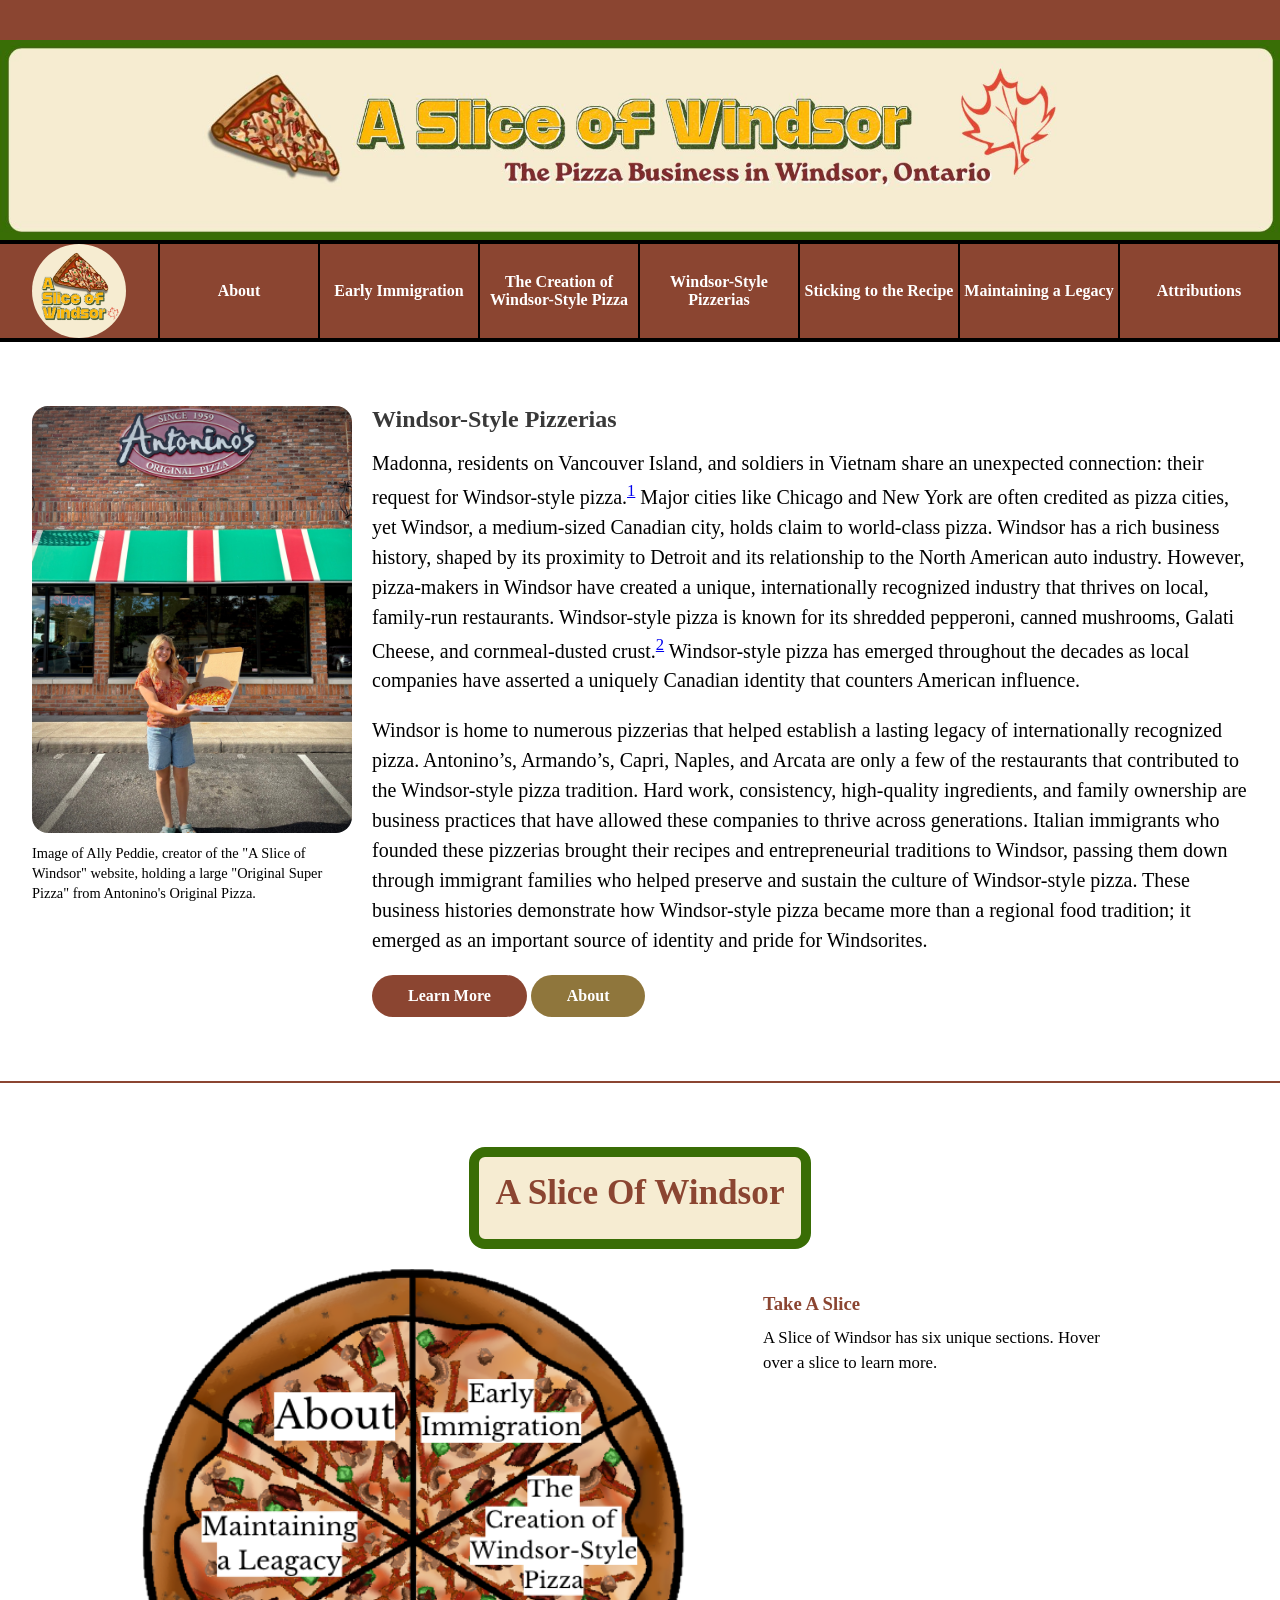
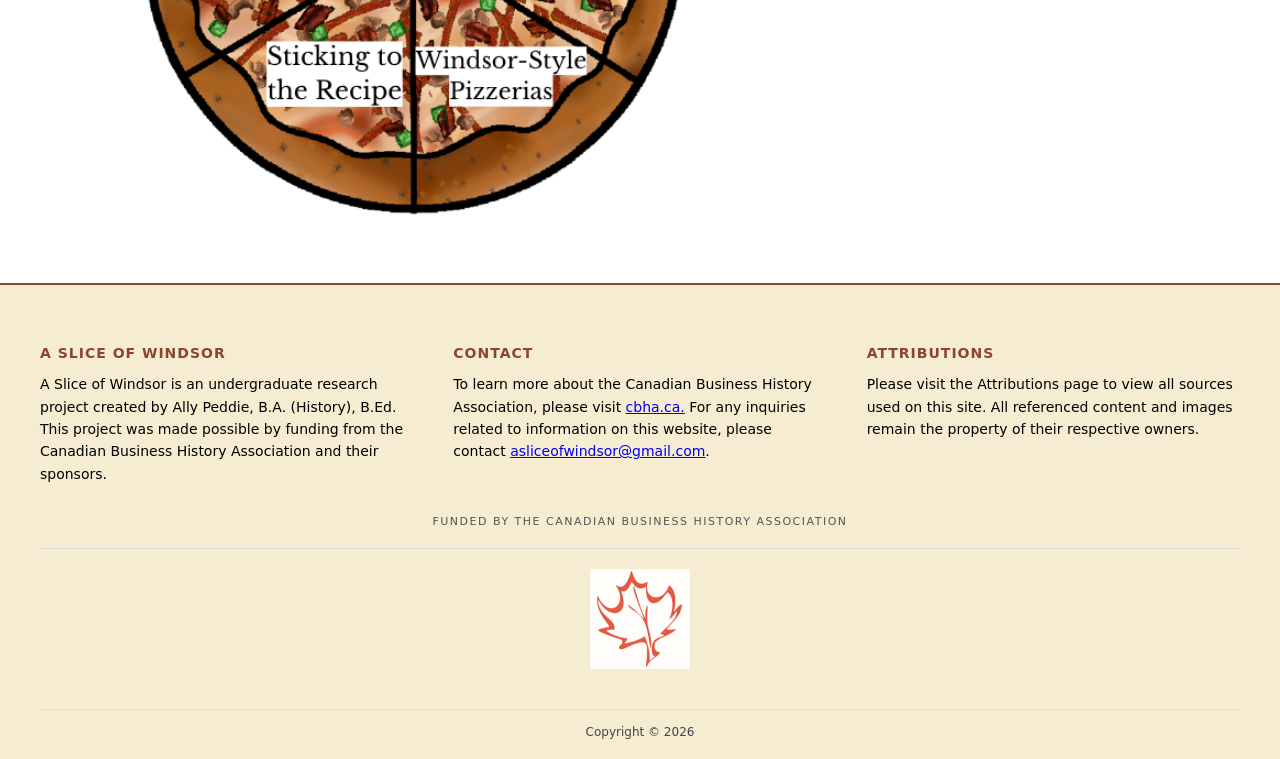
<file: index.html>
<!DOCTYPE html>
<html lang="en">
<head>
    <meta charset="UTF-8">
    <meta name="viewport" content="width=device-width, initial-scale=0.5">
    <title>Slice of Windsor</title>
    <link rel="stylesheet" href="style.css">
</head>

<body class="Early-Immigration">

<!-- TOP SPACER BAR -->
<div class="top-spacer-bar"></div>

<!-- HEADER -->
<header>
    <img src="images/banner.jpeg" alt="Slice of Windsor Banner" class="banner-img">
</header>


<nav class="site-header">
<ul>
<li>
    <a href="index.html" class="logo-link">
        <img src="images/Nav Logo.jpeg" alt="A Slice of Windsor Logo" class="nav-logo">
    </a>
</li>
            <li><a href="about.html">About</a></li>
            <li><a href="Early Immigration.html">Early Immigration</a></li>
            <li><a href="The Creation of Windsor-Style Pizza.html">The Creation of Windsor-Style Pizza</a></li>
            <li><a href="Windsor-Style Pizzerias.html">Windsor-Style Pizzerias</a></li>
            <li><a href="Sticking to the Recipe.html">Sticking to the Recipe</a></li>
            <li><a href="Maintaining a Legacy.html">Maintaining a Legacy</a></li>
            <li><a href="Attributions.html">Attributions</a></li>
</ul>
</nav>


<section class="intro-section">            
    <div class="flex-container">
<div class="image-column">
      <div class="image-block">
<img src="images/AllyPizza1.JPG"
alt="Ally Holding Pizza
class="side-image">

<p class="caption">
Image of Ally Peddie, creator of the "A Slice of Windsor" website, holding a large "Original Super Pizza" from Antonino's Original Pizza.
</p>
</div>
</div>
      
        <div class="text-container">
            <h2>Windsor-Style Pizzerias</h2>
                        <p>Madonna, residents on Vancouver Island, and soldiers in Vietnam share an unexpected connection: their request for Windsor-style pizza.<sup id="ref1"><a href="Attributions.html#footnote1">1</a></sup> Major cities like Chicago and New York are often credited as pizza cities, yet Windsor, a medium-sized Canadian city, holds claim to world-class pizza. Windsor has a rich business history, shaped by its proximity to Detroit and its relationship to the North American auto industry. However, pizza-makers in Windsor have created a unique, internationally recognized industry that thrives on local, family-run restaurants. Windsor-style pizza is known for its shredded pepperoni, canned mushrooms, Galati Cheese, and cornmeal-dusted crust.<sup id="ref2"><a href="Attributions.html#footnote2">2</a></sup>  Windsor-style pizza has emerged throughout the decades as local companies have asserted a uniquely Canadian identity that counters American influence.</p>

            <p>
               Windsor is home to numerous pizzerias that helped establish a lasting legacy of internationally recognized pizza. Antonino’s, Armando’s, Capri, Naples, and Arcata are only a few of the restaurants that contributed to the Windsor-style pizza tradition. Hard work, consistency, high-quality ingredients, and family ownership are business practices that have allowed these companies to thrive across generations. Italian immigrants who founded these pizzerias brought their recipes and entrepreneurial traditions to Windsor, passing them down through immigrant families who helped preserve and sustain the culture of Windsor-style pizza. These business histories demonstrate how Windsor-style pizza became more than a regional food tradition; it emerged as an important source of identity and pride for Windsorites.
            </p>
          <a href= "" class="cta-button">Learn More</a>
            <a href="#about" class="cta-button secondary">About</a>
        </div>
    </div>
</section>

<div class="header-line"></div>
 
<section>
    <div class="flex-container">
        <div class="interactive-pizza-container">
            <h2>A Slice Of Windsor</h2>
        </div>

<div class="pizza-layout">

  <!-- PIZZA -->
  <div class="pizza-container">

    <!-- Pizza Image -->
    <img src="images/Pizza interact.png" alt="Pizza" class="pizza-img">

   <!-- SVG Overlay -->
<svg class="pizza-overlay" viewBox="0 0 200 200" preserveAspectRatio="xMidYMid meet">

  <path class="slice" data-info="Early Immigration"
    d="M100 100 L100 0 A100 100 0 0 1 186 50 Z" />

  <path class="slice" data-info="The Creation of Windsor-Style Pizzas"
    d="M100 100 L186 50 A100 100 0 0 1 186 150 Z" />

  <path class="slice" data-info="Windsor-Style Pizzerias"
    d="M100 100 L186 150 A100 100 0 0 1 100 200 Z" />

  <path class="slice" data-info="Sticking to the Recipe"
    d="M100 100 L100 200 A100 100 0 0 1 14 150 Z" />

  <path class="slice" data-info="Maintaining a Legacy"
    d="M100 100 L14 150 A100 100 0 0 1 14 50 Z" />

  <path class="slice" data-info="About"
    d="M100 100 L14 50 A100 100 0 0 1 100 0 Z" />

</svg>
  </div>

<!-- INFO PANEL -->
<div class="info-panel">
  <h3 id="info-title">Take A Slice</h3>

  <p id="info-text">
    A Slice of Windsor has six unique sections. Hover over a slice to learn more.
  </p>

  <a id="info-button" href="#" class="cta-button" style="display:none;">
    Learn More
  </a>
</div>
</section>


<footer class="site-footer">

    <div class="footer-container">

        <!-- COLUMN 1 -->
        <div class="footer-column">
            <h4>A Slice of Windsor</h4>
            <p>
                A Slice of Windsor is an undergraduate research project created by Ally Peddie, B.A. (History), B.Ed. This project was made possible by funding from the Canadian Business History Association and their sponsors.
            </p>
        </div>
  <!-- COLUMN 3 -->
        <div class="footer-column">
            <h4>Contact</h4>
            <p>
              To learn more about the Canadian Business History Association, please visit <a href="https://www.cbha.ca/"> cbha.ca.</a> For any inquiries related to information on this website, please contact <a href="mailto:asliceofwindsor@gmail.com">asliceofwindsor@gmail.com</a>. 
            </p>
        </div>
        <!-- COLUMN 3 -->
        <div class="footer-column">
            <h4>Attributions</h4>
            <p>
          Please visit the Attributions page to view all sources used on this site. All referenced content and images remain the property of their respective owners.
            </p>
        </div>

    </div>

<div class="footer-funding">
    Funded by the Canadian Business History Association
</div>


<div class="footer-logos">

    <img src="images/cbha.png" alt="Canadian Business History Association logo" class="footer-logo">


</div>

    <div class="footer-bottom">
        <p>Copyright © 2026</p>
    </div>

</footer>

<script>
const sliceContent = {
  "Early Immigration": {
    title: "Early Immigration",
    text: "In the late nineteenth and early twentieth centuries, Italian families came to Windsor in search of labour. These newcomers established tight-knit communities, family businesses, and shared traditions to survive economic uncertainty and discrimination.",
    link: "Early Immigration.html"
  },
  "The Creation of Windsor-Style Pizzas": {
    title: "The Creation of Windsor-Style Pizzas",
    text: "Prior to World War II Windosr had various Italian restaurants, clubs, and businesses. Some restaurants that were opened even served Pizza. However, it was not until after World War II that Italian immigration to Windsor rapidly increased. With the new wave of immigrants, a new industry was born.",
    link: "The Creation of Windsor-Style Pizza.html"
  },
  "Windsor-Style Pizzerias": {
    title: "Windsor-Style Pizzerias",
    text: "Following the success of Volcanos Pizzeria, many pizzerias appeared in Windsor. Some of the historic pizzerias in Windsor include Capri, Armando, Arcata, Naples, and Francos. The following section details the history of the pizza businesses that helped shape Windsor's pizza industry today. This section will detail the start of the businesses, who operated them, what made them unique, what contributed to their success, and their debated histories.",
  link: "Windsor-Style Pizzerias.html"
  },
  "Sticking to the Recipe": {
    title: "Sticking to the Recipe",
    text: "Large pizza chains often dominate local markets, but in Windsor, local pizzerias have resisted expansions for decades. “Sticking to the Recipe” explains how Windsor-style pizzerias compete in a market alongside multi-million-dollar corporations.",
    link: "Sticking to the Recipe.html"
  },
  "Maintaining a Legacy": {
    title: "Maintaining a Legacy",
    text: "Today, Windsor-style pizza represents more than food. It symbolizes family labour, cultural memory, and resistance to American commercial dominance in a border city.",
    link: "Maintaining a Legacy.html"
  },
  "About": {
    title: "About This Project",
    text: "A Slice of Windsor explores the history of the Windsor-style pizza industry. This page introduces the project's origins and explains what Windsor-style pizza is.",
    link: "about.html"
  }
};

const slices = document.querySelectorAll(".slice");
const infoTitle = document.getElementById("info-title");
const infoText = document.getElementById("info-text");
const infoButton = document.getElementById("info-button");

slices.forEach(slice => {
  slice.addEventListener("click", () => {
    const content = sliceContent[slice.dataset.info];
    if (content) {
      infoTitle.textContent = content.title;
      infoText.textContent = content.text;
      infoButton.href = content.link;
      infoButton.style.display = "inline-block";
    }
  });
});
</script>


</body>

</html>
</file>
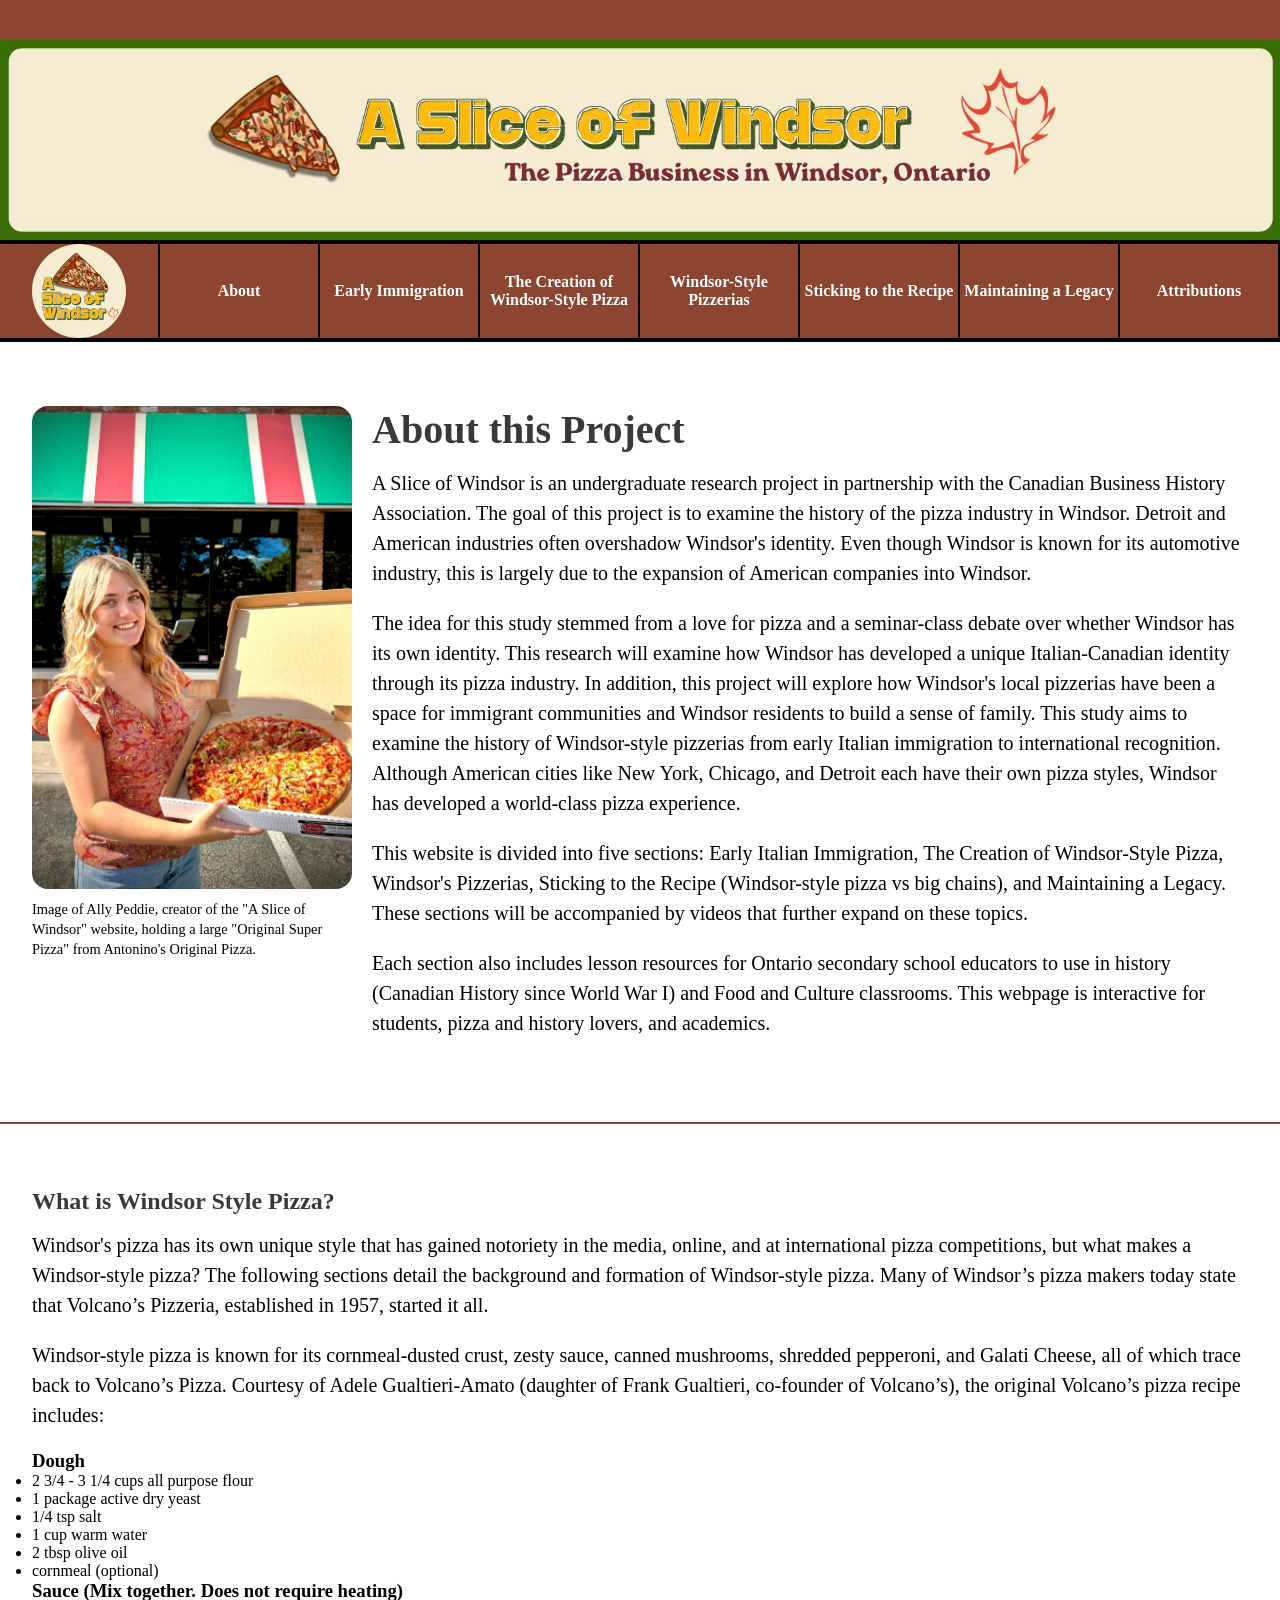
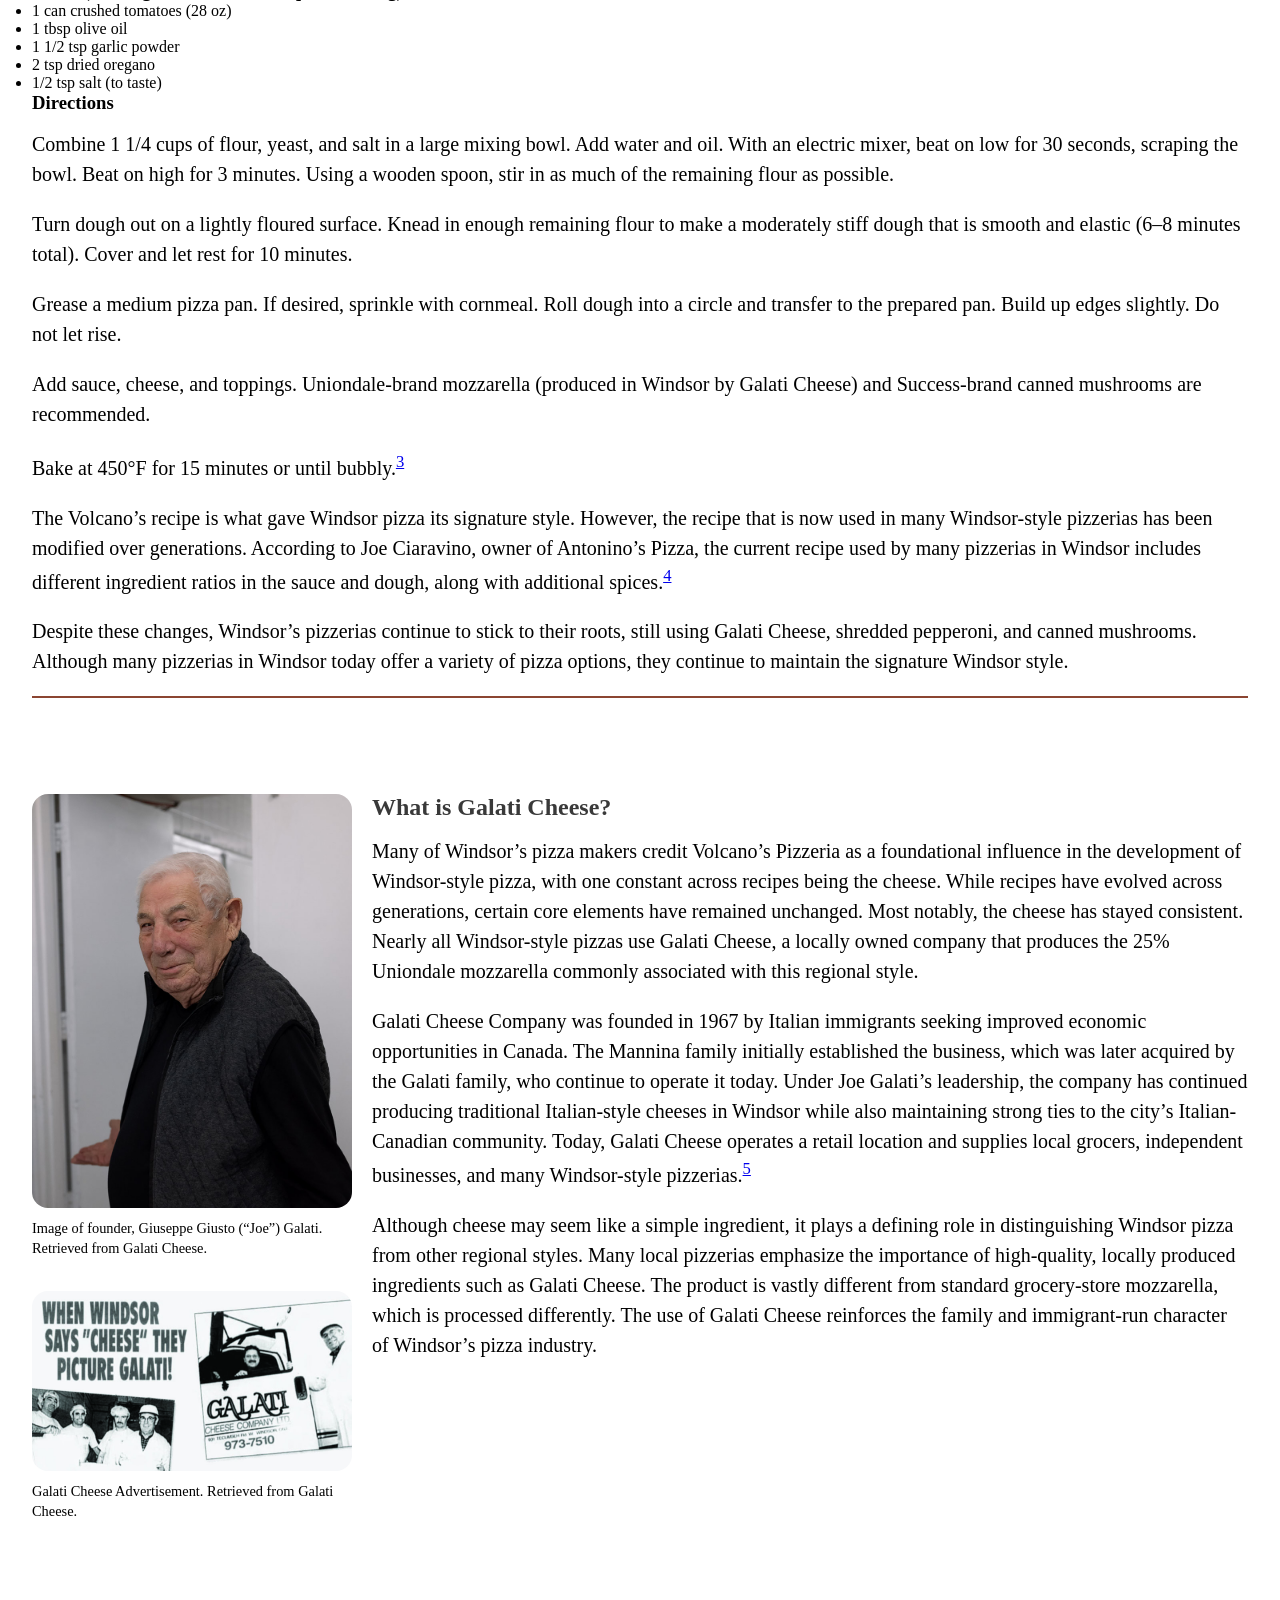
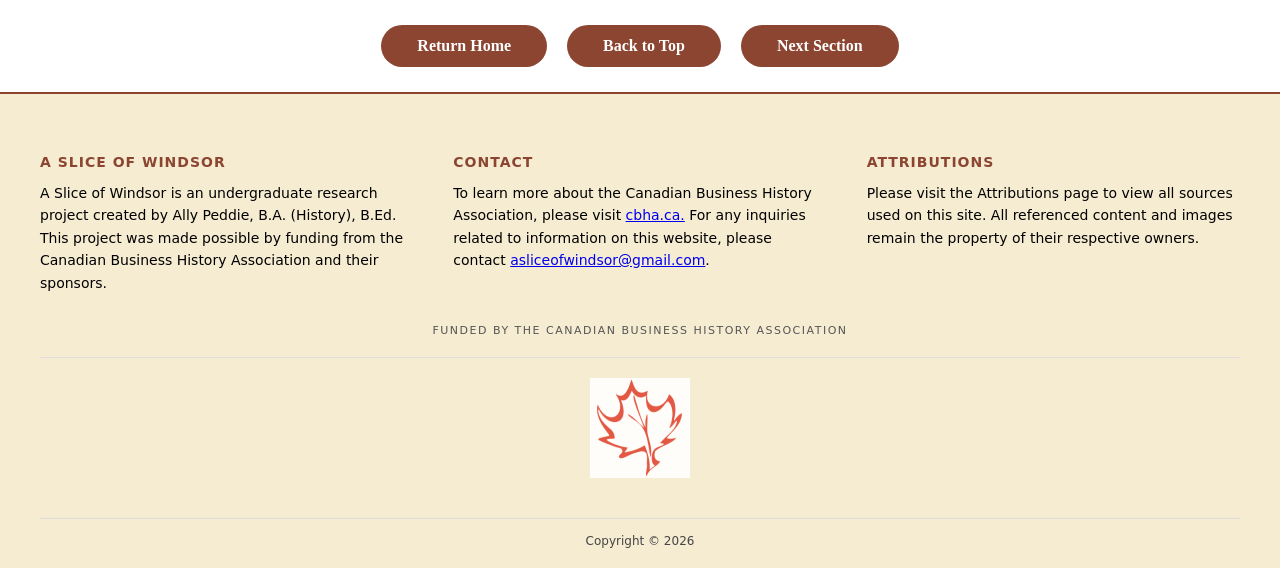
<file: about.html>
<!DOCTYPE html>
<html lang="en">
<head>
<meta charset="UTF-8">
    <meta name="viewport" content="width=device-width, initial-scale=0.5">
<title>About</title>
<link rel="stylesheet" href="style.css">
</head>

<body>

<!-- TOP SPACER BAR -->
<div class="top-spacer-bar"></div>

<!-- HEADER -->
<header>
    <img src="images/banner.jpeg" alt="Slice of Windsor Banner" class="banner-img">
</header>

<!-- NAVIGATION -->
<nav class="site-header">
<ul>
    <li>
        <a href="index.html" class="logo-link">
            <img src="images/Nav Logo.jpeg" alt="A Slice of Windsor Logo" class="nav-logo">
        </a>
    </li>
    <li><a href="about.html">About</a></li>
    <li><a href="Early Immigration.html">Early Immigration</a></li>
    <li><a href="The Creation of Windsor-Style Pizza.html">The Creation of Windsor-Style Pizza</a></li>
    <li><a href="Windsor-Style Pizzerias.html">Windsor-Style Pizzerias</a></li>
    <li><a href="Sticking to the Recipe.html">Sticking to the Recipe</a></li>
    <li><a href="Maintaining a Legacy.html">Maintaining a Legacy</a></li>
    <li><a href="Attributions.html">Attributions</a></li>
</ul>
</nav>

<!-- MAIN CONTENT -->
 <section class="intro-section">

<div class="flex-container">

<div class="image-column">
<div class="image-block">

<img src="images/AllyPizza2.JPG"
alt="Ally Holding Pizza"
class="side-image">

<p class="caption">
Image of Ally Peddie, creator of the "A Slice of Windsor" website, holding a large "Original Super Pizza" from Antonino's Original Pizza.
</p>

</div>
</div>

<div class="text-container">

<h1>About this Project</h1>

<p>
A Slice of Windsor is an undergraduate research project in partnership with the Canadian Business History Association. The goal of this project is to examine the history of the pizza industry in Windsor. Detroit and American industries often overshadow Windsor's identity. Even though Windsor is known for its automotive industry, this is largely due to the expansion of American companies into Windsor.
</p>

<p>
The idea for this study stemmed from a love for pizza and a seminar-class debate over whether Windsor has its own identity. This research will examine how Windsor has developed a unique Italian-Canadian identity through its pizza industry. In addition, this project will explore how Windsor's local pizzerias have been a space for immigrant communities and Windsor residents to build a sense of family. This study aims to examine the history of Windsor-style pizzerias from early Italian immigration to international recognition. Although American cities like New York, Chicago, and Detroit each have their own pizza styles, Windsor has developed a world-class pizza experience.
</p>

<p>
This website is divided into five sections: Early Italian Immigration, The Creation of Windsor-Style Pizza, Windsor's Pizzerias, Sticking to the Recipe (Windsor-style pizza vs big chains), and Maintaining a Legacy. These sections will be accompanied by videos that further expand on these topics.
</p>

<p>
Each section also includes lesson resources for Ontario secondary school educators to use in history (Canadian History since World War I) and Food and Culture classrooms. This webpage is interactive for students, pizza and history lovers, and academics.
</p>

</div>

</div>

</section>

<div class="header-line"></div>

<!-- SECTION -->
<section class="intro-section">
<div class="flex-container">

<div class="text-container">

<h2>What is Windsor Style Pizza?</h2>

<p>
Windsor's pizza has its own unique style that has gained notoriety in the media, online, and at international pizza competitions, but what makes a Windsor-style pizza? The following sections detail the background and formation of Windsor-style pizza. Many of Windsor’s pizza makers today state that Volcano’s Pizzeria, established in 1957, started it all.
</p>

<p>
Windsor-style pizza is known for its cornmeal-dusted crust, zesty sauce, canned mushrooms, shredded pepperoni, and Galati Cheese, all of which trace back to Volcano’s Pizza. Courtesy of Adele Gualtieri-Amato (daughter of Frank Gualtieri, co-founder of Volcano’s), the original Volcano’s pizza recipe includes:
</p>

<div class="recipe-section">
<h3>Dough</h3>

<ul>
<li>2 3/4 - 3 1/4 cups all purpose flour</li>
<li>1 package active dry yeast</li>
<li>1/4 tsp salt</li>
<li>1 cup warm water</li>
<li>2 tbsp olive oil</li>
<li>cornmeal (optional)</li>
</ul>
</div>

<div class="recipe-section">
<h3>Sauce (Mix together. Does not require heating)</h3>

<ul>
<li>1 can crushed tomatoes (28 oz)</li>
<li>1 tbsp olive oil</li>
<li>1 1/2 tsp garlic powder</li>
<li>2 tsp dried oregano</li>
<li>1/2 tsp salt (to taste)</li>
</ul>
</div>

<div class="recipe-section">
<h3>Directions</h3>

<p>
Combine 1 1/4 cups of flour, yeast, and salt in a large mixing bowl.
Add water and oil. With an electric mixer, beat on low for 30 seconds,
scraping the bowl. Beat on high for 3 minutes. Using a wooden spoon,
stir in as much of the remaining flour as possible.
</p>

<p>
Turn dough out on a lightly floured surface. Knead in enough remaining
flour to make a moderately stiff dough that is smooth and elastic
(6–8 minutes total). Cover and let rest for 10 minutes.
</p>

<p>
Grease a medium pizza pan. If desired, sprinkle with cornmeal.
Roll dough into a circle and transfer to the prepared pan.
Build up edges slightly. Do not let rise.
</p>

<p>
Add sauce, cheese, and toppings. Uniondale-brand mozzarella
(produced in Windsor by Galati Cheese) and Success-brand canned mushrooms
are recommended.
</p>

<p>
Bake at 450°F for 15 minutes or until bubbly.<sup id="ref3"><a href="Attributions.html#footnote3">3</a></sup>
</p>
</div>

<p>
The Volcano’s recipe is what gave Windsor pizza its signature style.
However, the recipe that is now used in many Windsor-style pizzerias has been modified over generations. According to Joe Ciaravino, owner of Antonino’s Pizza,
the current recipe used by many pizzerias in Windsor includes different
ingredient ratios in the sauce and dough, along with additional spices.<sup id="ref4"><a href="Attributions.html#footnote4">4</a></sup>
</p>

<p>
Despite these changes, Windsor’s pizzerias continue to stick to their roots,
still using Galati Cheese, shredded pepperoni, and canned mushrooms.
Although many pizzerias in Windsor today offer a variety of pizza options,
they continue to maintain the signature Windsor style.
</p>


</div>

</div>
      <div class="header-line"></div>
</section>

    <section class="intro-section">

<div class="flex-container">

<div class="image-column">

<div class="image-block">
<img src="images/founder-joe-galati.jpg"
alt="Joe
class="side-image">

<p class="caption">
Image of founder, Giuseppe Giusto (“Joe”) Galati. Retrieved from Galati Cheese.
</p>
</div>

<div class="image-block">
<img src="images/galati-windsor-ad.jpg"
alt="galati-windsor-ad"
class="side-image">

<p class="caption">
Galati Cheese Advertisement. Retrieved from Galati Cheese.
</div>

</div>

<div class="text-container">

<h2>What is Galati Cheese?</h2>

<p>
Many of Windsor’s pizza makers credit Volcano’s Pizzeria as a foundational influence in the development of Windsor-style pizza, with one constant across recipes being the cheese. While recipes have evolved across generations, certain core elements have remained unchanged. Most notably, the cheese has stayed consistent. Nearly all Windsor-style pizzas use Galati Cheese, a locally owned company that produces the 25% Uniondale mozzarella commonly associated with this regional style.
</p>

<p>
Galati Cheese Company was founded in 1967 by Italian immigrants seeking improved economic opportunities in Canada. The Mannina family initially established the business, which was later acquired by the Galati family, who continue to operate it today. Under Joe Galati’s leadership, the company has continued producing traditional Italian-style cheeses in Windsor while also maintaining strong ties to the city’s Italian-Canadian community. Today, Galati Cheese operates a retail location and supplies local grocers, independent businesses, and many Windsor-style pizzerias.<sup id="ref5"><a href="Attributions.html#footnote5">5</a></sup>
</p>

<p>
Although cheese may seem like a simple ingredient, it plays a defining role in distinguishing Windsor pizza from other regional styles. Many local pizzerias emphasize the importance of high-quality, locally produced ingredients such as Galati Cheese. The product is vastly different from standard grocery-store mozzarella, which is processed differently. The use of Galati Cheese reinforces the family and immigrant-run character of Windsor’s pizza industry.
</p>

</div>

</div>

</section>

<div class="section-nav">

    <a href="index.html" class="cta-button">
        Return Home
    </a>

    <a href="about.html" class="cta-button">
        Back to Top
    </a>

    <a href="Early Immigration.html" class="cta-button">
        Next Section
    </a>

</div>
 <div class="scroll-spacer1"></div>

<!-- FOOTER -->
<footer class="site-footer">

    <div class="footer-container">

        <!-- COLUMN 1 -->
        <div class="footer-column">
            <h4>A Slice of Windsor</h4>
            <p>
                A Slice of Windsor is an undergraduate research project created by Ally Peddie, B.A. (History), B.Ed. This project was made possible by funding from the Canadian Business History Association and their sponsors.
            </p>
        </div>
  <!-- COLUMN 3 -->
        <div class="footer-column">
            <h4>Contact</h4>
            <p>
              To learn more about the Canadian Business History Association, please visit <a href="https://www.cbha.ca/"> cbha.ca.</a> For any inquiries related to information on this website, please contact <a href="mailto:asliceofwindsor@gmail.com">asliceofwindsor@gmail.com</a>. 
            </p>
        </div>
        <!-- COLUMN 3 -->
        <div class="footer-column">
            <h4>Attributions</h4>
            <p>
          Please visit the Attributions page to view all sources used on this site. All referenced content and images remain the property of their respective owners.
            </p>
        </div>

    </div>

<div class="footer-funding">
    Funded by the Canadian Business History Association
</div>


<div class="footer-logos">

    <img src="images/cbha.png" alt="Canadian Business History Association logo" class="footer-logo">


</div>

    <div class="footer-bottom">
        <p>Copyright © 2026</p>
    </div>

</footer>

</body>
</html>
</file>
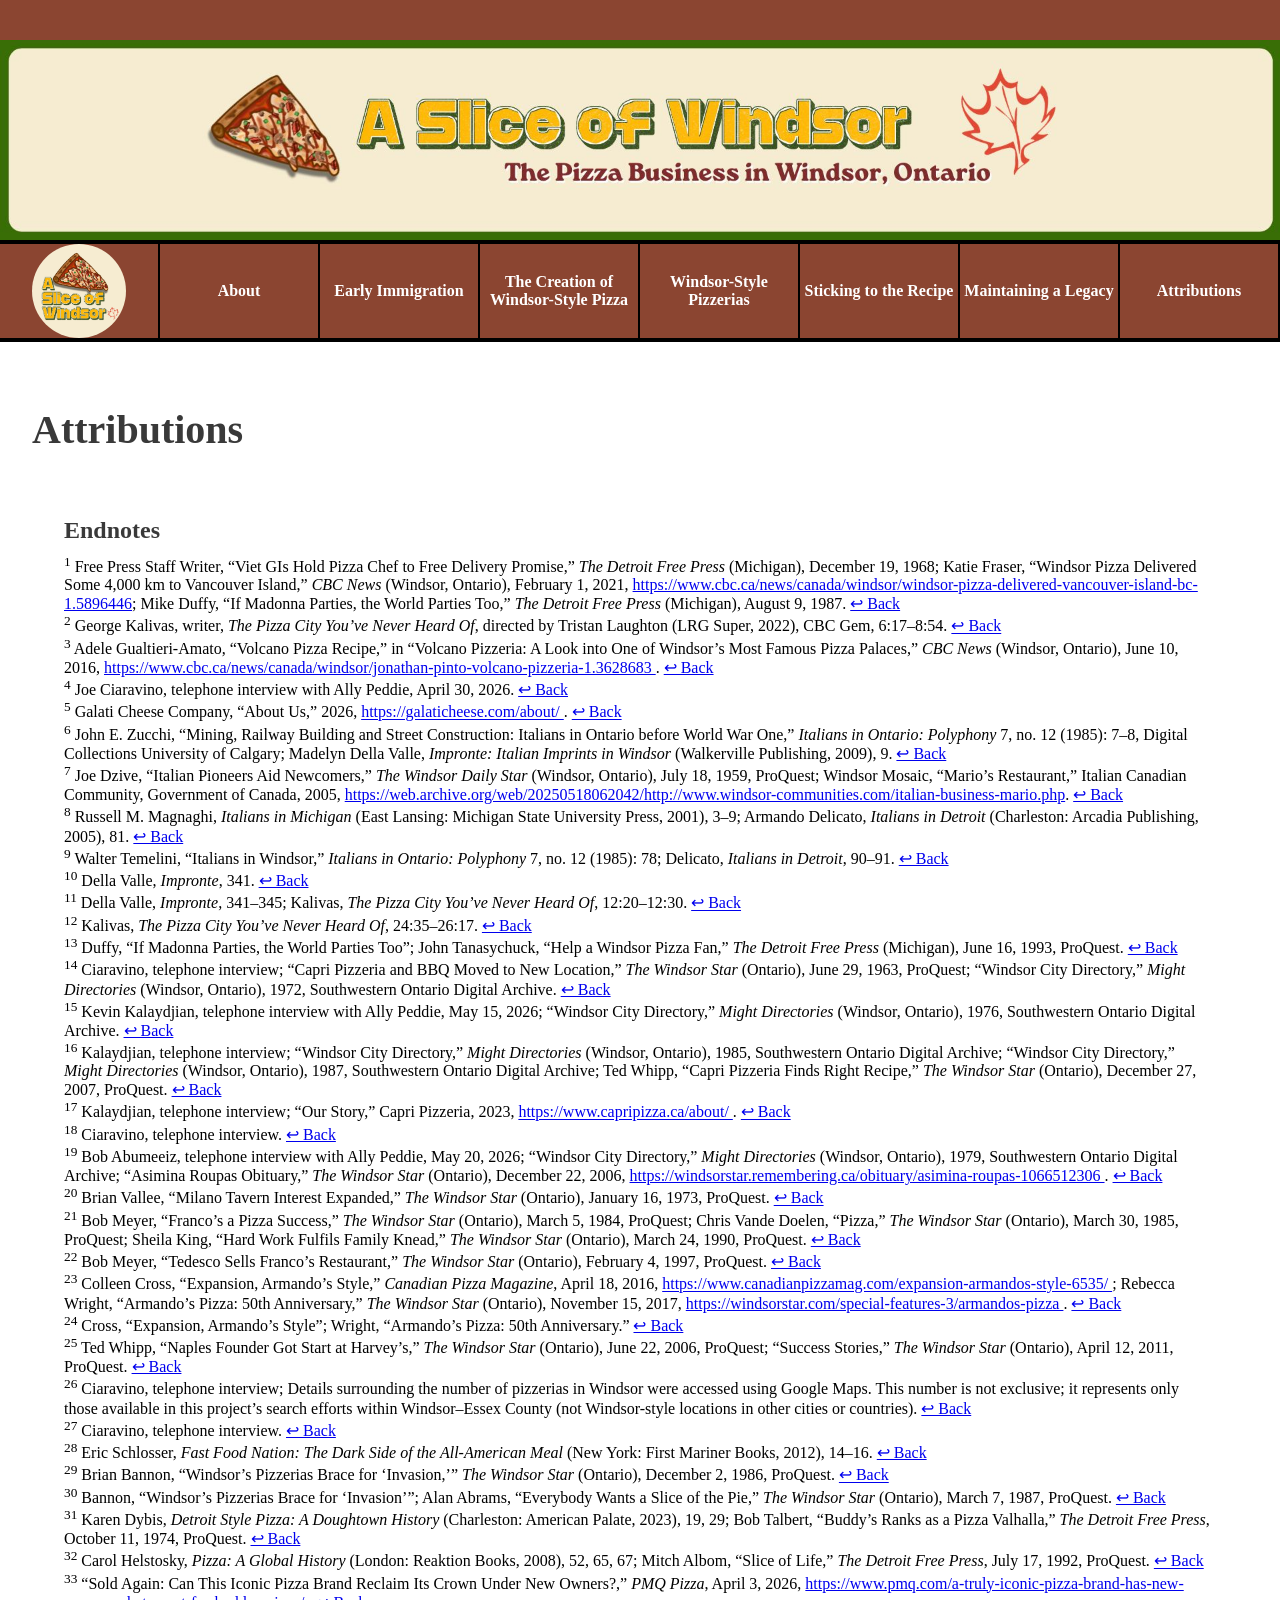
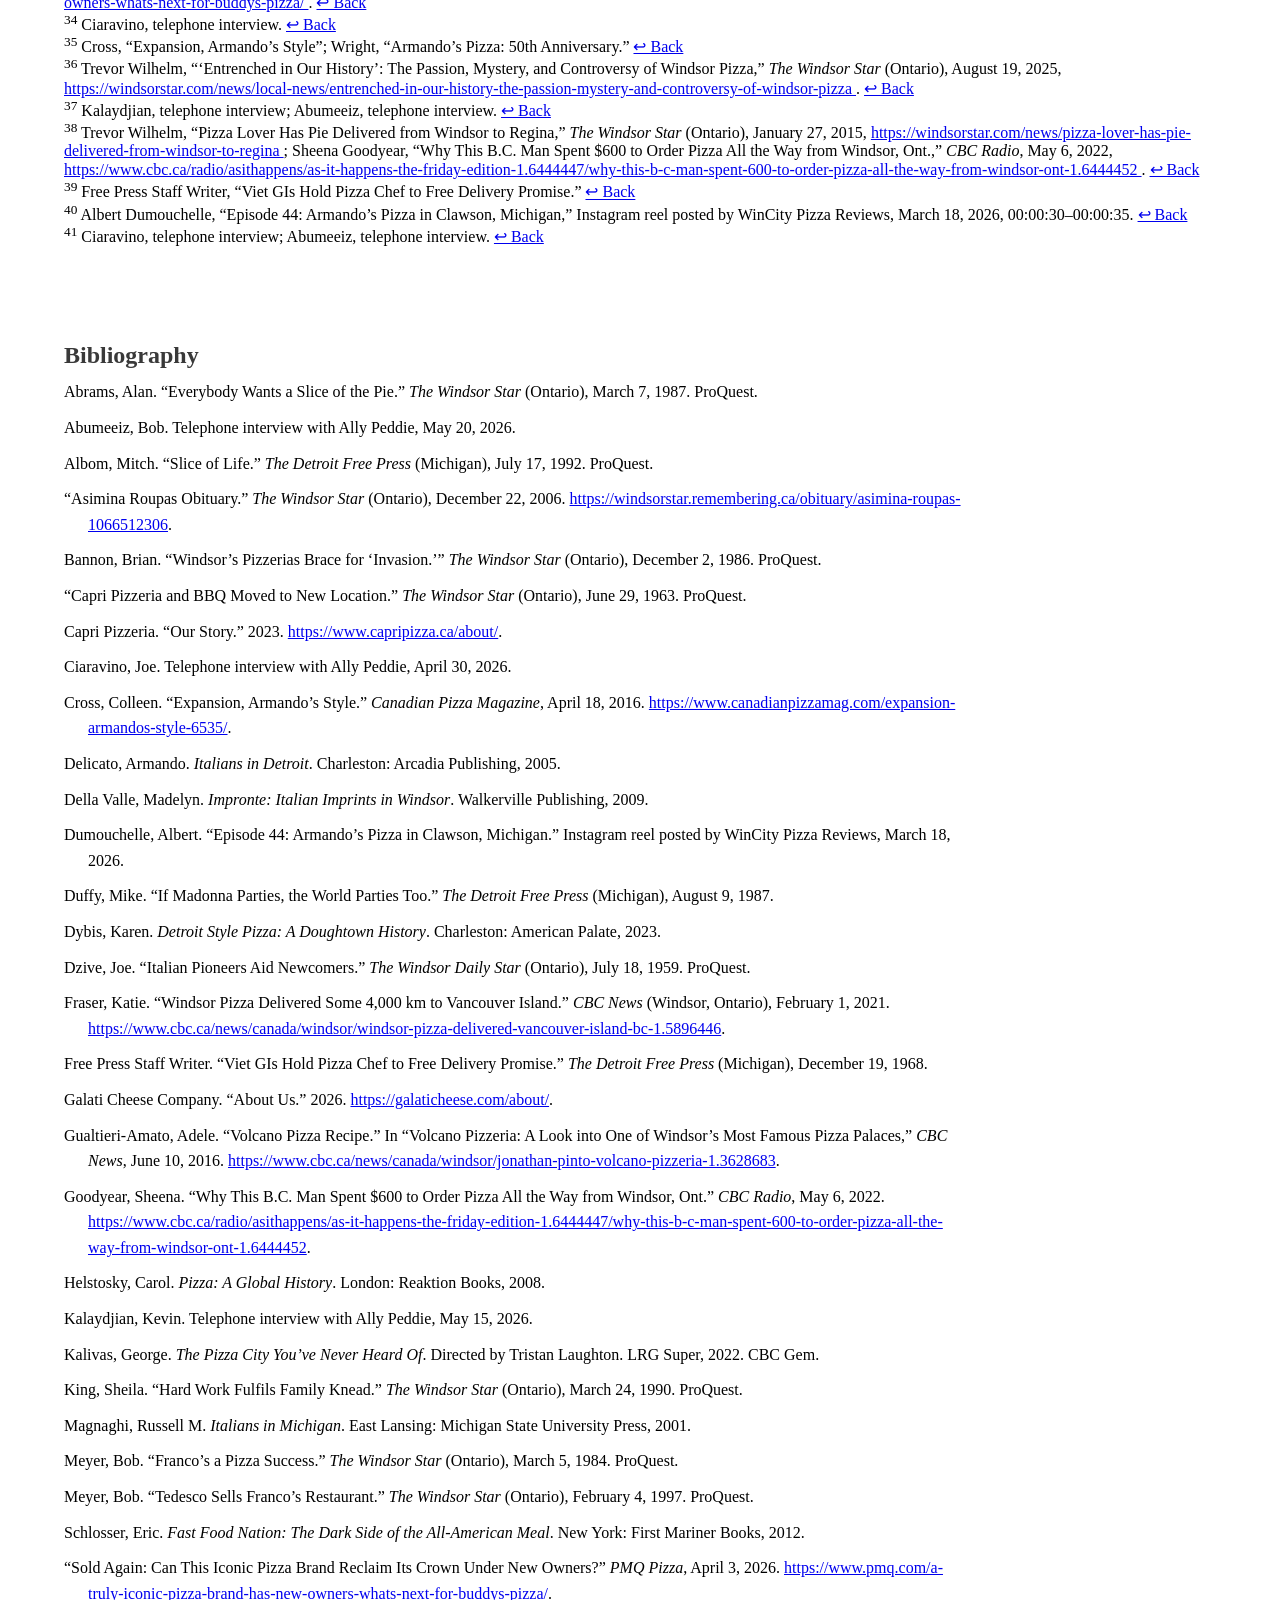
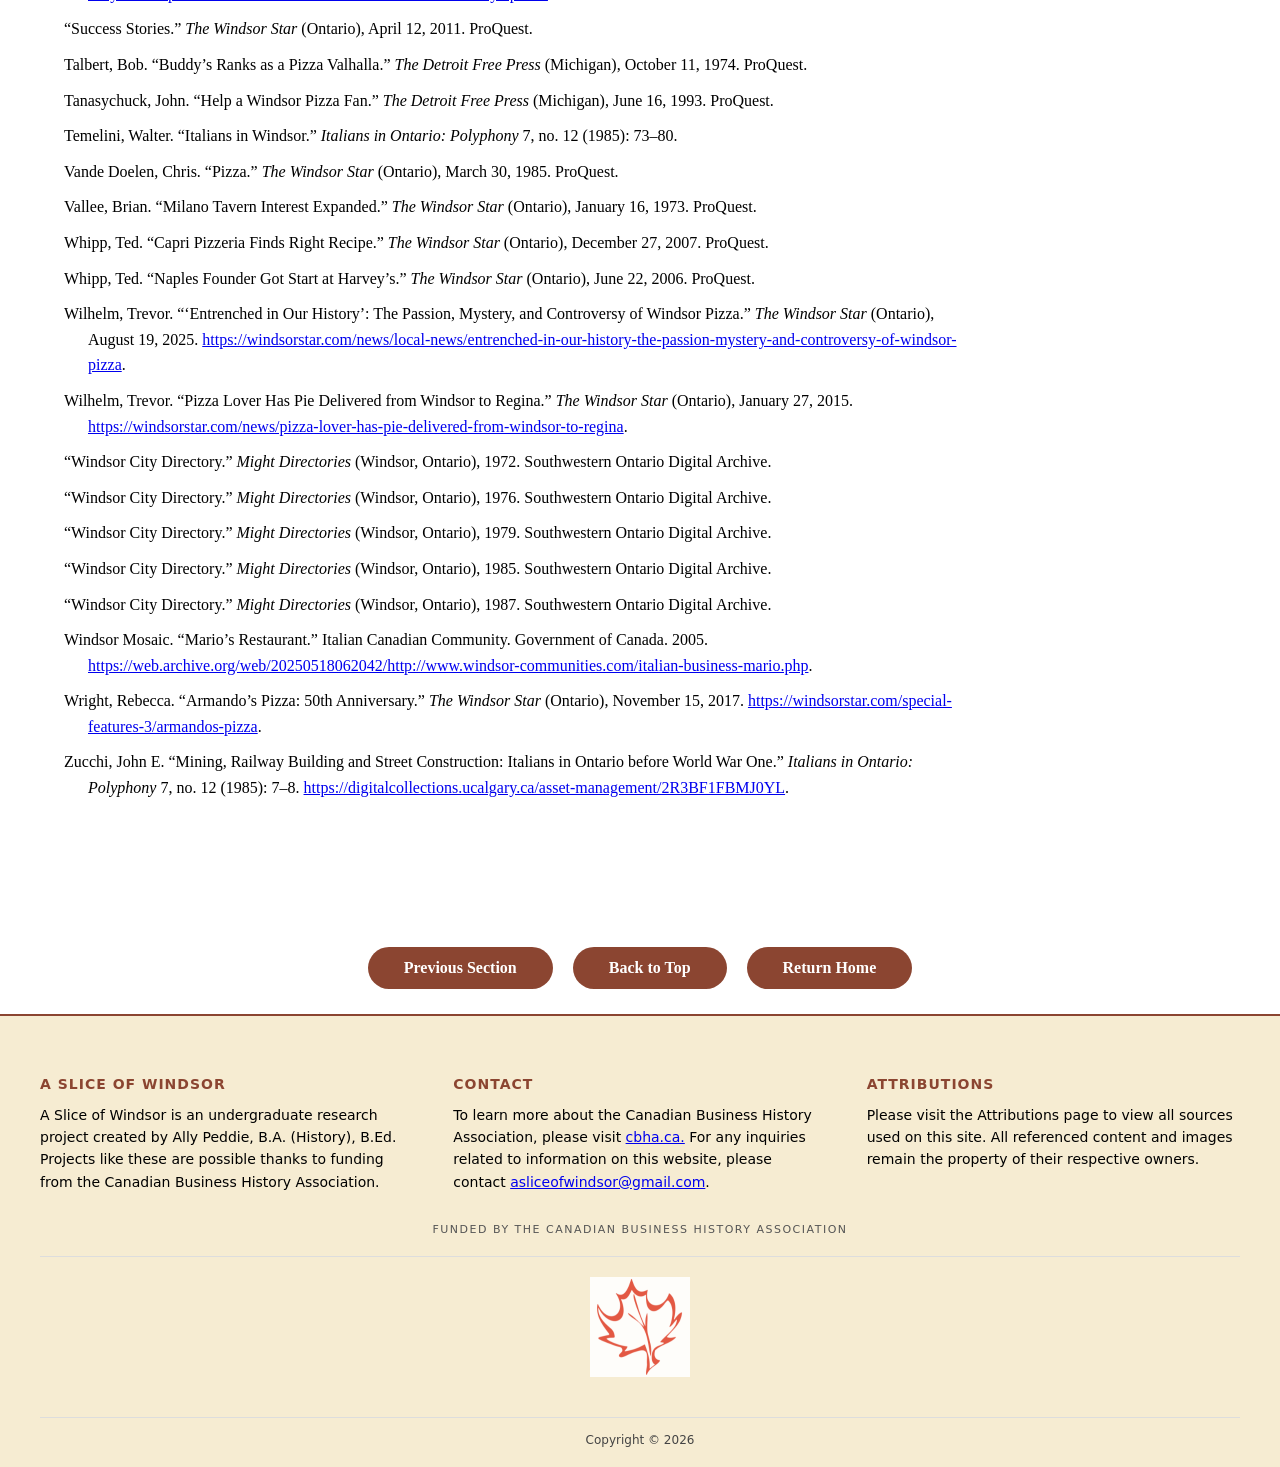
<file: Attributions.html>
<!DOCTYPE html>
<html lang="en">
<head>
<meta charset="UTF-8">
 <meta name="viewport" content="width=device-width, initial-scale=0.5">
<title>Attributions</title>
<link rel="stylesheet" href="style.css">
</head>
<body class="Early-Immigration">
<div class="top-spacer-bar"></div>
<header>
 
<img src="images/banner.jpeg" alt="Slice of Windsor Banner" class="banner-img">
</header>

<nav class="site-header">
<ul>
<li>
    <a href="index.html" class="logo-link">
        <img src="images/Nav Logo.jpeg" alt="A Slice of Windsor Logo" class="nav-logo">
    </a>
</li>
<li><a href="about.html">About</a></li>
<li><a href="Early Immigration.html">Early Immigration</a></li>
<li><a href="The Creation of Windsor-Style Pizza.html">The Creation of Windsor-Style Pizza</a></li>
<li><a href="Windsor-Style Pizzerias.html">Windsor-Style Pizzerias</a></li>
<li><a href="Sticking to the Recipe.html">Sticking to the Recipe</a></li>
<li><a href="Maintaining a Legacy.html">Maintaining a Legacy</a></li>
<li><a href="Attributions.html">Attributions</a></li>
</ul>
</nav>

<section>
<h1>Attributions</h1>

<section class="footnotes">
  <h2>Endnotes</h2>

  <p id="footnote1">
    <sup>1</sup> Free Press Staff Writer, “Viet GIs Hold Pizza Chef to Free Delivery Promise,” 
    <em>The Detroit Free Press</em> (Michigan), December 19, 1968; Katie Fraser, “Windsor Pizza Delivered Some 4,000 km to Vancouver Island,” <em>CBC News</em> (Windsor, Ontario), February 1, 2021, <a href="https://www.cbc.ca/news/canada/windsor/windsor-pizza-delivered-vancouver-island-bc-1.5896446" target="_blank" rel="noopener noreferrer">
      https://www.cbc.ca/news/canada/windsor/windsor-pizza-delivered-vancouver-island-bc-1.5896446</a>; Mike Duffy, “If Madonna Parties, the World Parties Too,” 
    <em>The Detroit Free Press</em> (Michigan), August 9, 1987.
    <a href="index.html#ref1">↩ Back</a>
  </p>

  <p id="footnote2">
    <sup>2</sup> George Kalivas, writer, <em>The Pizza City You’ve Never Heard Of</em>, directed by Tristan Laughton (LRG Super, 2022), CBC Gem, 6:17–8:54.
    <a href="index.html#ref2">↩ Back</a>
  </p>

  <p id="footnote3">
    <sup>3</sup> Adele Gualtieri-Amato, “Volcano Pizza Recipe,” in “Volcano Pizzeria: A Look into One of Windsor’s Most Famous Pizza Palaces,” <em>CBC News</em> (Windsor, Ontario), June 10, 2016, 
    <a href="https://www.cbc.ca/news/canada/windsor/jonathan-pinto-volcano-pizzeria-1.3628683" target="_blank" rel="noopener noreferrer">
      https://www.cbc.ca/news/canada/windsor/jonathan-pinto-volcano-pizzeria-1.3628683
    </a>.
    <a href="about.html#ref3">↩ Back</a>
  </p>

  <p id="footnote4">
    <sup>4</sup> Joe Ciaravino, telephone interview with Ally Peddie, April 30, 2026.
    <a href="about.html#ref4">↩ Back</a>
  </p>

  <p id="footnote5">
    <sup>5</sup> Galati Cheese Company, “About Us,” 2026,
    <a href="https://galaticheese.com/about/" target="_blank" rel="noopener noreferrer">
      https://galaticheese.com/about/
    </a>.
    <a href="about.html#ref5">↩ Back</a>
  </p>

  <p id="footnote6">
    <sup>6</sup> John E. Zucchi, “Mining, Railway Building and Street Construction: Italians in Ontario before World War One,” 
    <em>Italians in Ontario: Polyphony</em> 7, no. 12 (1985): 7–8, Digital Collections University of Calgary; Madelyn Della Valle,
    <em>Impronte: Italian Imprints in Windsor</em> (Walkerville Publishing, 2009), 9.
    <a href="Early Immigration.html#ref6">↩ Back</a>
  </p>

  <p id="footnote7">
    <sup>7</sup> Joe Dzive, “Italian Pioneers Aid Newcomers,” 
    <em>The Windsor Daily Star</em> (Windsor, Ontario), July 18, 1959, ProQuest; 
    Windsor Mosaic, “Mario’s Restaurant,” Italian Canadian Community, Government of Canada, 2005,
    <a href="https://web.archive.org/web/20250518062042/http://www.windsor-communities.com/italian-business-mario.php" target="_blank" rel="noopener noreferrer">
    https://web.archive.org/web/20250518062042/http://www.windsor-communities.com/italian-business-mario.php</a>. 
    <a href="Early Immigration.html#ref7">↩ Back</a>
  </p>

  <p id="footnote8">
    <sup>8</sup> Russell M. Magnaghi, 
    <em>Italians in Michigan</em> (East Lansing: Michigan State University Press, 2001), 3–9; 
    Armando Delicato, 
    <em>Italians in Detroit</em> (Charleston: Arcadia Publishing, 2005), 81.
    <a href="Early Immigration.html#ref8">↩ Back</a>
  </p>

  <p id="footnote9">
    <sup>9</sup> Walter Temelini, “Italians in Windsor,” <em>Italians in Ontario: Polyphony</em> 7, no. 12 (1985): 78; Delicato, 
    <em>Italians in Detroit</em>, 90–91.
    <a href="The Creation of Windsor-Style Pizza.html#ref9">↩ Back</a>
  </p>

  <p id="footnote10">
    <sup>10</sup> Della Valle, <em>Impronte</em>, 341.
    <a href="The Creation of Windsor-Style Pizza.html#ref10">↩ Back</a>
  </p>

  <p id="footnote11">
    <sup>11</sup> Della Valle, <em>Impronte</em>, 341–345; 
    Kalivas, <em>The Pizza City You’ve Never Heard Of</em>, 12:20–12:30.
    <a href="The Creation of Windsor-Style Pizza.html#ref11">↩ Back</a>
  </p>

  <p id="footnote12">
    <sup>12</sup> Kalivas, <em>The Pizza City You’ve Never Heard Of</em>, 24:35–26:17.
    <a href="The Creation of Windsor-Style Pizza.html#ref12">↩ Back</a>
  </p>

  <p id="footnote13">
    <sup>13</sup> Duffy, “If Madonna Parties, the World Parties Too”; John Tanasychuck, 
    “Help a Windsor Pizza Fan,” <em>The Detroit Free Press</em> (Michigan), June 16, 1993, ProQuest.
    <a href="Windsor-Style Pizzerias.html#ref13">↩ Back</a>
  </p>

  <p id="footnote14">
    <sup>14</sup> Ciaravino, telephone interview; “Capri Pizzeria and BBQ Moved to New Location,” 
    <em>The Windsor Star</em> (Ontario), June 29, 1963, ProQuest; 
    “Windsor City Directory,” <em>Might Directories</em> (Windsor, Ontario), 1972, Southwestern Ontario Digital Archive.
    <a href="Windsor-Style Pizzerias.html#ref14">↩ Back</a>
  </p>
    <p id="footnote15">
    <sup>15</sup> Kevin Kalaydjian, telephone interview with Ally Peddie, May 15, 2026; 
    “Windsor City Directory,” <em>Might Directories</em> (Windsor, Ontario), 1976, Southwestern Ontario Digital Archive.
    <a href="Windsor-Style Pizzerias.html#ref15">↩ Back</a>
  </p>

  <p id="footnote16">
    <sup>16</sup> Kalaydjian, telephone interview; 
    “Windsor City Directory,” <em>Might Directories</em> (Windsor, Ontario), 1985, Southwestern Ontario Digital Archive; 
    “Windsor City Directory,” <em>Might Directories</em> (Windsor, Ontario), 1987, Southwestern Ontario Digital Archive; 
    Ted Whipp, “Capri Pizzeria Finds Right Recipe,” <em>The Windsor Star</em> (Ontario), December 27, 2007, ProQuest.
    <a href="Windsor-Style Pizzerias.html#ref16">↩ Back</a>
  </p>

  <p id="footnote17">
    <sup>17</sup> Kalaydjian, telephone interview; 
    “Our Story,” Capri Pizzeria, 2023,
    <a href="https://www.capripizza.ca/about/" target="_blank" rel="noopener noreferrer">
      https://www.capripizza.ca/about/
    </a>.
    <a href="Windsor-Style Pizzerias.html#ref17">↩ Back</a>
  </p>

  <p id="footnote18">
    <sup>18</sup> Ciaravino, telephone interview.
    <a href="Windsor-Style Pizzerias.html#ref18">↩ Back</a>
  </p>

  <p id="footnote19">
    <sup>19</sup> Bob Abumeeiz, telephone interview with Ally Peddie, May 20, 2026; 
    “Windsor City Directory,” <em>Might Directories</em> (Windsor, Ontario), 1979, Southwestern Ontario Digital Archive; 
    “Asimina Roupas Obituary,” <em>The Windsor Star</em> (Ontario), December 22, 2006,
    <a href="https://windsorstar.remembering.ca/obituary/asimina-roupas-1066512306" target="_blank" rel="noopener noreferrer">
      https://windsorstar.remembering.ca/obituary/asimina-roupas-1066512306
    </a>.
    <a href="Windsor-Style Pizzerias.html#ref19">↩ Back</a>
  </p>

  <p id="footnote20">
    <sup>20</sup> Brian Vallee, “Milano Tavern Interest Expanded,” 
    <em>The Windsor Star</em> (Ontario), January 16, 1973, ProQuest.
    <a href="Windsor-Style Pizzerias.html#ref20">↩ Back</a>
  </p>

  <p id="footnote21">
    <sup>21</sup> Bob Meyer, “Franco’s a Pizza Success,” 
    <em>The Windsor Star</em> (Ontario), March 5, 1984, ProQuest; 
    Chris Vande Doelen, “Pizza,” <em>The Windsor Star</em> (Ontario), March 30, 1985, ProQuest; 
    Sheila King, “Hard Work Fulfils Family Knead,” <em>The Windsor Star</em> (Ontario), March 24, 1990, ProQuest.
    <a href="Windsor-Style Pizzerias.html#ref21">↩ Back</a>
  </p>

  <p id="footnote22">
    <sup>22</sup> Bob Meyer, “Tedesco Sells Franco’s Restaurant,” 
    <em>The Windsor Star</em> (Ontario), February 4, 1997, ProQuest.
    <a href="Windsor-Style Pizzerias.html#ref22">↩ Back</a>
  </p>

  <p id="footnote23">
    <sup>23</sup> Colleen Cross, “Expansion, Armando’s Style,” 
    <em>Canadian Pizza Magazine</em>, April 18, 2016,
    <a href="https://www.canadianpizzamag.com/expansion-armandos-style-6535/" target="_blank" rel="noopener noreferrer">
      https://www.canadianpizzamag.com/expansion-armandos-style-6535/
    </a>; 
    Rebecca Wright, “Armando’s Pizza: 50th Anniversary,” 
    <em>The Windsor Star</em> (Ontario), November 15, 2017,
    <a href="https://windsorstar.com/special-features-3/armandos-pizza" target="_blank" rel="noopener noreferrer">
      https://windsorstar.com/special-features-3/armandos-pizza
    </a>.
    <a href="Windsor-Style Pizzerias.html#ref23">↩ Back</a>
  </p>

  <p id="footnote24">
    <sup>24</sup> Cross, “Expansion, Armando’s Style”; Wright, “Armando’s Pizza: 50th Anniversary.”
    <a href="Windsor-Style Pizzerias.html#ref24">↩ Back</a>
  </p>

  <p id="footnote25">
    <sup>25</sup> Ted Whipp, “Naples Founder Got Start at Harvey’s,” 
    <em>The Windsor Star</em> (Ontario), June 22, 2006, ProQuest; 
    “Success Stories,” <em>The Windsor Star</em> (Ontario), April 12, 2011, ProQuest.
    <a href="Windsor-Style Pizzerias.html#ref25">↩ Back</a>
  </p>

  <p id="footnote26">
    <sup>26</sup> Ciaravino, telephone interview; 
    Details surrounding the number of pizzerias in Windsor were accessed using Google Maps. 
    This number is not exclusive; it represents only those available in this project’s search efforts within Windsor–Essex County 
    (not Windsor-style locations in other cities or countries).
    <a href="Sticking to the Recipe.html#ref26">↩ Back</a>
  </p>

  <p id="footnote27">
    <sup>27</sup> Ciaravino, telephone interview.
    <a href="Sticking to the Recipe.html#ref27">↩ Back</a>
  </p>

  <p id="footnote28">
    <sup>28</sup> Eric Schlosser, 
    <em>Fast Food Nation: The Dark Side of the All-American Meal</em> 
    (New York: First Mariner Books, 2012), 14–16.
    <a href="Sticking to the Recipe.html#ref28">↩ Back</a>
  </p>

  <p id="footnote29">
    <sup>29</sup> Brian Bannon, “Windsor’s Pizzerias Brace for ‘Invasion,’” 
    <em>The Windsor Star</em> (Ontario), December 2, 1986, ProQuest.
    <a href="Sticking to the Recipe.html#ref29">↩ Back</a>
  </p>

  <p id="footnote30">
    <sup>30</sup> Bannon, “Windsor’s Pizzerias Brace for ‘Invasion’”; 
    Alan Abrams, “Everybody Wants a Slice of the Pie,” 
    <em>The Windsor Star</em> (Ontario), March 7, 1987, ProQuest.
    <a href="Sticking to the Recipe.html#ref30">↩ Back</a>
  </p>

    <p id="footnote31">
    <sup>31</sup> Karen Dybis, 
    <em>Detroit Style Pizza: A Doughtown History</em> 
    (Charleston: American Palate, 2023), 19, 29; 
    Bob Talbert, “Buddy’s Ranks as a Pizza Valhalla,” 
    <em>The Detroit Free Press</em>, October 11, 1974, ProQuest.
    <a href="Sticking to the Recipe.html#ref31">↩ Back</a>
  </p>

  <p id="footnote32">
    <sup>32</sup> Carol Helstosky, 
    <em>Pizza: A Global History</em> 
    (London: Reaktion Books, 2008), 52, 65, 67; 
    Mitch Albom, “Slice of Life,” 
    <em>The Detroit Free Press</em>, July 17, 1992, ProQuest.
    <a href="Sticking to the Recipe.html#ref32">↩ Back</a>
  </p>

  <p id="footnote33">
    <sup>33</sup> “Sold Again: Can This Iconic Pizza Brand Reclaim Its Crown Under New Owners?,” 
    <em>PMQ Pizza</em>, April 3, 2026,
    <a href="https://www.pmq.com/a-truly-iconic-pizza-brand-has-new-owners-whats-next-for-buddys-pizza/" target="_blank" rel="noopener noreferrer">
      https://www.pmq.com/a-truly-iconic-pizza-brand-has-new-owners-whats-next-for-buddys-pizza/
    </a>.
    <a href="Sticking to the Recipe.html#ref33">↩ Back</a>
  </p>

  <p id="footnote34">
    <sup>34</sup> Ciaravino, telephone interview.
    <a href="Maintaining a Legacy.html#ref34">↩ Back</a>
  </p>

  <p id="footnote35">
    <sup>35</sup> Cross, “Expansion, Armando’s Style”; 
    Wright, “Armando’s Pizza: 50th Anniversary.”
    <a href="Maintaining a Legacy.html#ref35">↩ Back</a>
  </p>

  <p id="footnote36">
    <sup>36</sup> Trevor Wilhelm, “‘Entrenched in Our History’: The Passion, Mystery, and Controversy of Windsor Pizza,” 
    <em>The Windsor Star</em> (Ontario), August 19, 2025,
    <a href="https://windsorstar.com/news/local-news/entrenched-in-our-history-the-passion-mystery-and-controversy-of-windsor-pizza" target="_blank" rel="noopener noreferrer">
      https://windsorstar.com/news/local-news/entrenched-in-our-history-the-passion-mystery-and-controversy-of-windsor-pizza
    </a>.
    <a href="Maintaining a Legacy.html#ref36">↩ Back</a>
  </p>

  <p id="footnote37">
    <sup>37</sup> Kalaydjian, telephone interview; 
    Abumeeiz, telephone interview.
    <a href="Maintaining a Legacy.html#ref37">↩ Back</a>
  </p>

  <p id="footnote38">
    <sup>38</sup> Trevor Wilhelm, “Pizza Lover Has Pie Delivered from Windsor to Regina,” 
    <em>The Windsor Star</em> (Ontario), January 27, 2015,
    <a href="https://windsorstar.com/news/pizza-lover-has-pie-delivered-from-windsor-to-regina" target="_blank" rel="noopener noreferrer">
      https://windsorstar.com/news/pizza-lover-has-pie-delivered-from-windsor-to-regina
    </a>; 
    Sheena Goodyear, “Why This B.C. Man Spent $600 to Order Pizza All the Way from Windsor, Ont.,” 
    <em>CBC Radio</em>, May 6, 2022,
    <a href="https://www.cbc.ca/radio/asithappens/as-it-happens-the-friday-edition-1.6444447/why-this-b-c-man-spent-600-to-order-pizza-all-the-way-from-windsor-ont-1.6444452" target="_blank" rel="noopener noreferrer">
      https://www.cbc.ca/radio/asithappens/as-it-happens-the-friday-edition-1.6444447/why-this-b-c-man-spent-600-to-order-pizza-all-the-way-from-windsor-ont-1.6444452
    </a>.
    <a href="Maintaining a Legacy.html#ref38">↩ Back</a>
  </p>

  <p id="footnote39">
    <sup>39</sup> Free Press Staff Writer, “Viet GIs Hold Pizza Chef to Free Delivery Promise.”
    <a href="Maintaining a Legacy.html#ref39">↩ Back</a>
  </p>

  <p id="footnote40">
    <sup>40</sup> Albert Dumouchelle, “Episode 44: Armando’s Pizza in Clawson, Michigan,” 
    Instagram reel posted by WinCity Pizza Reviews, March 18, 2026, 00:00:30–00:00:35.
    <a href="Maintaining a Legacy.html#ref40">↩ Back</a>
  </p>

  <p id="footnote41">
    <sup>41</sup> Ciaravino, telephone interview; 
    Abumeeiz, telephone interview.
    <a href="Maintaining a Legacy.html#ref41">↩ Back</a>
  </p>


</section>

<section class="bibliography-section">
  <h2>Bibliography</h2>

  <div class="bibliography">

   <div class="bibliography-item"> Abrams, Alan. “Everybody Wants a Slice of the Pie.” <em>The Windsor Star</em> (Ontario), March 7, 1987. ProQuest. </div> 
<div class="bibliography-item"> Abumeeiz, Bob. Telephone interview with Ally Peddie, May 20, 2026. </div>
<div class="bibliography-item"> Albom, Mitch. “Slice of Life.” <em>The Detroit Free Press</em> (Michigan), July 17, 1992. ProQuest. </div>
<div class="bibliography-item"> “Asimina Roupas Obituary.” <em>The Windsor Star</em> (Ontario), December 22, 2006. <a href="https://windsorstar.remembering.ca/obituary/asimina-roupas-1066512306" target="_blank">https://windsorstar.remembering.ca/obituary/asimina-roupas-1066512306</a>. </div> 
<div class="bibliography-item"> Bannon, Brian. “Windsor’s Pizzerias Brace for ‘Invasion.’” <em>The Windsor Star</em> (Ontario), December 2, 1986. ProQuest. </div>
<div class="bibliography-item"> “Capri Pizzeria and BBQ Moved to New Location.” <em>The Windsor Star</em> (Ontario), June 29, 1963. ProQuest. </div>
<div class="bibliography-item"> Capri Pizzeria. “Our Story.” 2023. <a href="https://www.capripizza.ca/about/" target="_blank">https://www.capripizza.ca/about/</a>. </div>
<div class="bibliography-item"> Ciaravino, Joe. Telephone interview with Ally Peddie, April 30, 2026. </div> 
<div class="bibliography-item"> Cross, Colleen. “Expansion, Armando’s Style.” <em>Canadian Pizza Magazine</em>, April 18, 2016. <a href="https://www.canadianpizzamag.com/expansion-armandos-style-6535/" target="_blank">https://www.canadianpizzamag.com/expansion-armandos-style-6535/</a>. </div> 
<div class="bibliography-item"> Delicato, Armando. <em>Italians in Detroit</em>. Charleston: Arcadia Publishing, 2005. </div> 
<div class="bibliography-item"> Della Valle, Madelyn. <em>Impronte: Italian Imprints in Windsor</em>. Walkerville Publishing, 2009. </div> 
<div class="bibliography-item"> Dumouchelle, Albert. “Episode 44: Armando’s Pizza in Clawson, Michigan.” Instagram reel posted by WinCity Pizza Reviews, March 18, 2026. </div> 
<div class="bibliography-item"> Duffy, Mike. “If Madonna Parties, the World Parties Too.” <em>The Detroit Free Press</em> (Michigan), August 9, 1987. </div>
<div class="bibliography-item"> Dybis, Karen. <em>Detroit Style Pizza: A Doughtown History</em>. Charleston: American Palate, 2023. </div> 
<div class="bibliography-item"> Dzive, Joe. “Italian Pioneers Aid Newcomers.” <em>The Windsor Daily Star</em> (Ontario), July 18, 1959. ProQuest. </div> 
<div class="bibliography-item"> Fraser, Katie. “Windsor Pizza Delivered Some 4,000 km to Vancouver Island.” <em>CBC News</em> (Windsor, Ontario), February 1, 2021. <a href="https://www.cbc.ca/news/canada/windsor/windsor-pizza-delivered-vancouver-island-bc-1.5896446" target="_blank">https://www.cbc.ca/news/canada/windsor/windsor-pizza-delivered-vancouver-island-bc-1.5896446</a>. </div> 
<div class="bibliography-item"> Free Press Staff Writer. “Viet GIs Hold Pizza Chef to Free Delivery Promise.” <em>The Detroit Free Press</em> (Michigan), December 19, 1968. </div> 
<div class="bibliography-item"> Galati Cheese Company. “About Us.” 2026. <a href="https://galaticheese.com/about/" target="_blank">https://galaticheese.com/about/</a>. </div> 
<div class="bibliography-item"> Gualtieri-Amato, Adele. “Volcano Pizza Recipe.” In “Volcano Pizzeria: A Look into One of Windsor’s Most Famous Pizza Palaces,” <em>CBC News</em>, June 10, 2016. <a href="https://www.cbc.ca/news/canada/windsor/jonathan-pinto-volcano-pizzeria-1.3628683" target="_blank">https://www.cbc.ca/news/canada/windsor/jonathan-pinto-volcano-pizzeria-1.3628683</a>. </div> 
<div class="bibliography-item"> Goodyear, Sheena. “Why This B.C. Man Spent $600 to Order Pizza All the Way from Windsor, Ont.” <em>CBC Radio</em>, May 6, 2022. <a href="https://www.cbc.ca/radio/asithappens/as-it-happens-the-friday-edition-1.6444447/why-this-b-c-man-spent-600-to-order-pizza-all-the-way-from-windsor-ont-1.6444452" target="_blank">https://www.cbc.ca/radio/asithappens/as-it-happens-the-friday-edition-1.6444447/why-this-b-c-man-spent-600-to-order-pizza-all-the-way-from-windsor-ont-1.6444452</a>. </div> 
<div class="bibliography-item"> Helstosky, Carol. <em>Pizza: A Global History</em>. London: Reaktion Books, 2008. </div> 
<div class="bibliography-item"> Kalaydjian, Kevin. Telephone interview with Ally Peddie, May 15, 2026. </div> 
<div class="bibliography-item"> Kalivas, George. <em>The Pizza City You’ve Never Heard Of</em>. Directed by Tristan Laughton. LRG Super, 2022. CBC Gem. </div> 
<div class="bibliography-item"> King, Sheila. “Hard Work Fulfils Family Knead.” <em>The Windsor Star</em> (Ontario), March 24, 1990. ProQuest. </div> 
<div class="bibliography-item"> Magnaghi, Russell M. <em>Italians in Michigan</em>. East Lansing: Michigan State University Press, 2001. </div> 
<div class="bibliography-item"> Meyer, Bob. “Franco’s a Pizza Success.” <em>The Windsor Star</em> (Ontario), March 5, 1984. ProQuest. </div> 
<div class="bibliography-item"> Meyer, Bob. “Tedesco Sells Franco’s Restaurant.” <em>The Windsor Star</em> (Ontario), February 4, 1997. ProQuest. </div> 
<div class="bibliography-item"> Schlosser, Eric. <em>Fast Food Nation: The Dark Side of the All-American Meal</em>. New York: First Mariner Books, 2012. </div> 
<div class="bibliography-item"> “Sold Again: Can This Iconic Pizza Brand Reclaim Its Crown Under New Owners?” <em>PMQ Pizza</em>, April 3, 2026. <a href="https://www.pmq.com/a-truly-iconic-pizza-brand-has-new-owners-whats-next-for-buddys-pizza/" target="_blank">https://www.pmq.com/a-truly-iconic-pizza-brand-has-new-owners-whats-next-for-buddys-pizza/</a>. </div>
<div class="bibliography-item"> “Success Stories.” <em>The Windsor Star</em> (Ontario), April 12, 2011. ProQuest. </div> 
<div class="bibliography-item"> Talbert, Bob. “Buddy’s Ranks as a Pizza Valhalla.” <em>The Detroit Free Press</em> (Michigan), October 11, 1974. ProQuest. </div>
<div class="bibliography-item"> Tanasychuck, John. “Help a Windsor Pizza Fan.” <em>The Detroit Free Press</em> (Michigan), June 16, 1993. ProQuest. </div>
<div class="bibliography-item"> Temelini, Walter. “Italians in Windsor.” <em>Italians in Ontario: Polyphony</em> 7, no. 12 (1985): 73–80. </div> 
<div class="bibliography-item"> Vande Doelen, Chris. “Pizza.” <em>The Windsor Star</em> (Ontario), March 30, 1985. ProQuest. </div> 
<div class="bibliography-item"> Vallee, Brian. “Milano Tavern Interest Expanded.” <em>The Windsor Star</em> (Ontario), January 16, 1973. ProQuest. </div>
<div class="bibliography-item"> Whipp, Ted. “Capri Pizzeria Finds Right Recipe.” <em>The Windsor Star</em> (Ontario), December 27, 2007. ProQuest. </div>
<div class="bibliography-item"> Whipp, Ted. “Naples Founder Got Start at Harvey’s.” <em>The Windsor Star</em> (Ontario), June 22, 2006. ProQuest. </div> 
<div class="bibliography-item"> Wilhelm, Trevor. “‘Entrenched in Our History’: The Passion, Mystery, and Controversy of Windsor Pizza.” <em>The Windsor Star</em> (Ontario), August 19, 2025. <a href="https://windsorstar.com/news/local-news/entrenched-in-our-history-the-passion-mystery-and-controversy-of-windsor-pizza" target="_blank">https://windsorstar.com/news/local-news/entrenched-in-our-history-the-passion-mystery-and-controversy-of-windsor-pizza</a>. </div> 
<div class="bibliography-item"> Wilhelm, Trevor. “Pizza Lover Has Pie Delivered from Windsor to Regina.” <em>The Windsor Star</em> (Ontario), January 27, 2015. <a href="https://windsorstar.com/news/pizza-lover-has-pie-delivered-from-windsor-to-regina" target="_blank">https://windsorstar.com/news/pizza-lover-has-pie-delivered-from-windsor-to-regina</a>. </div> 
<div class="bibliography-item"> “Windsor City Directory.” <em>Might Directories</em> (Windsor, Ontario), 1972. Southwestern Ontario Digital Archive. </div>
<div class="bibliography-item"> “Windsor City Directory.” <em>Might Directories</em> (Windsor, Ontario), 1976. Southwestern Ontario Digital Archive. </div>
<div class="bibliography-item"> “Windsor City Directory.” <em>Might Directories</em> (Windsor, Ontario), 1979. Southwestern Ontario Digital Archive. </div>
<div class="bibliography-item"> “Windsor City Directory.” <em>Might Directories</em> (Windsor, Ontario), 1985. Southwestern Ontario Digital Archive. </div>
<div class="bibliography-item"> “Windsor City Directory.” <em>Might Directories</em> (Windsor, Ontario), 1987. Southwestern Ontario Digital Archive. </div>
<div class="bibliography-item"> Windsor Mosaic. “Mario’s Restaurant.” Italian Canadian Community. Government of Canada. 2005. <a href="https://web.archive.org/web/20250518062042/http://www.windsor-communities.com/italian-business-mario.php" target="_blank">https://web.archive.org/web/20250518062042/http://www.windsor-communities.com/italian-business-mario.php</a>. </div> 
<div class="bibliography-item"> Wright, Rebecca. “Armando’s Pizza: 50th Anniversary.” <em>The Windsor Star</em> (Ontario), November 15, 2017. <a href="https://windsorstar.com/special-features-3/armandos-pizza" target="_blank">https://windsorstar.com/special-features-3/armandos-pizza</a>. </div> 
<div class="bibliography-item"> Zucchi, John E. “Mining, Railway Building and Street Construction: Italians in Ontario before World War One.” <em>Italians in Ontario: Polyphony</em> 7, no. 12 (1985): 7–8. <a href="https://digitalcollections.ucalgary.ca/asset-management/2R3BF1FBMJ0YL" target="_blank">https://digitalcollections.ucalgary.ca/asset-management/2R3BF1FBMJ0YL</a>. </div> 

  </div>
</section>

</section> <div class="section-nav"> 
    <a href="Maintaining a Legacy.html" class="cta-button"> Previous Section </a> 
    <a href="Attributions.html" class="cta-button"> Back to Top </a> 
    <a href="index.html" class="cta-button"> Return Home </a> 
</div> 
    <div class="scroll-spacer1"></div> 
</div> 
</section> 
    <footer class="site-footer"> 
        <div class="footer-container"> 
            <!-- COLUMN 1 --> 
            <div class="footer-column"> 
                <h4>A Slice of Windsor</h4> 
                <p> A Slice of Windsor is an undergraduate research project created by Ally Peddie, B.A. (History), B.Ed. Projects like these are possible thanks to funding from the Canadian Business History Association. </p> 
            </div> <!-- COLUMN 3 --> 
            <div class="footer-column"> 
                <h4>Contact</h4> 
                <p> To learn more about the Canadian Business History Association, please visit <a href="https://www.cbha.ca/"> cbha.ca.</a> For any inquiries related to information on this website, please contact <a href="mailto:asliceofwindsor@gmail.com">asliceofwindsor@gmail.com</a>. </p>
            </div> 
            <!-- COLUMN 3 -->
            <div class="footer-column"> 
                <h4>Attributions</h4>
                <p> Please visit the Attributions page to view all sources used on this site. All referenced content and images remain the property of their respective owners. </p> 
            </div> 
        </div> 
        <div class="footer-funding"> Funded by the Canadian Business History Association </div> 
        <div class="footer-logos"> 
            <img src="images/cbha.png" alt="Canadian Business History Association logo" class="footer-logo"> </div> 
        <div class="footer-bottom"> 
            <p>Copyright © 2026</p> 
        </div> 
    </footer> 
</body> 
</html>
</file>
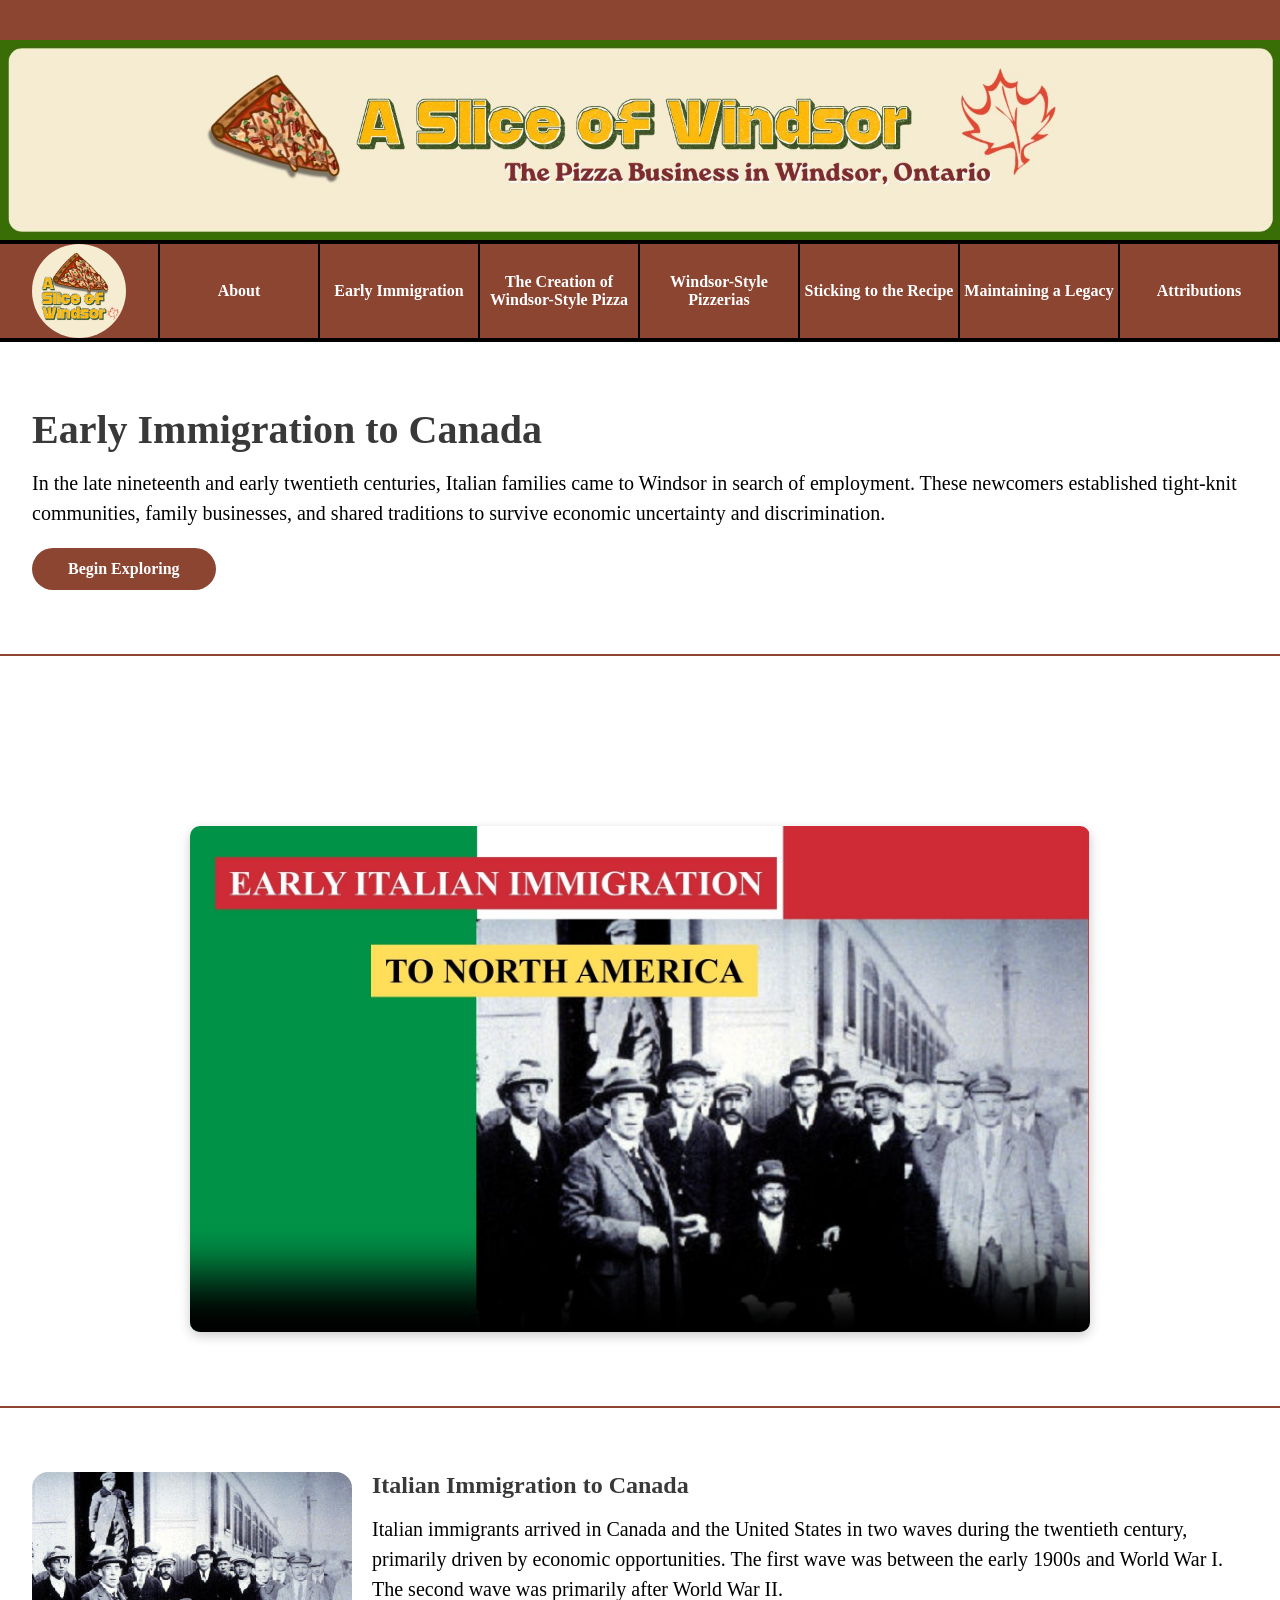
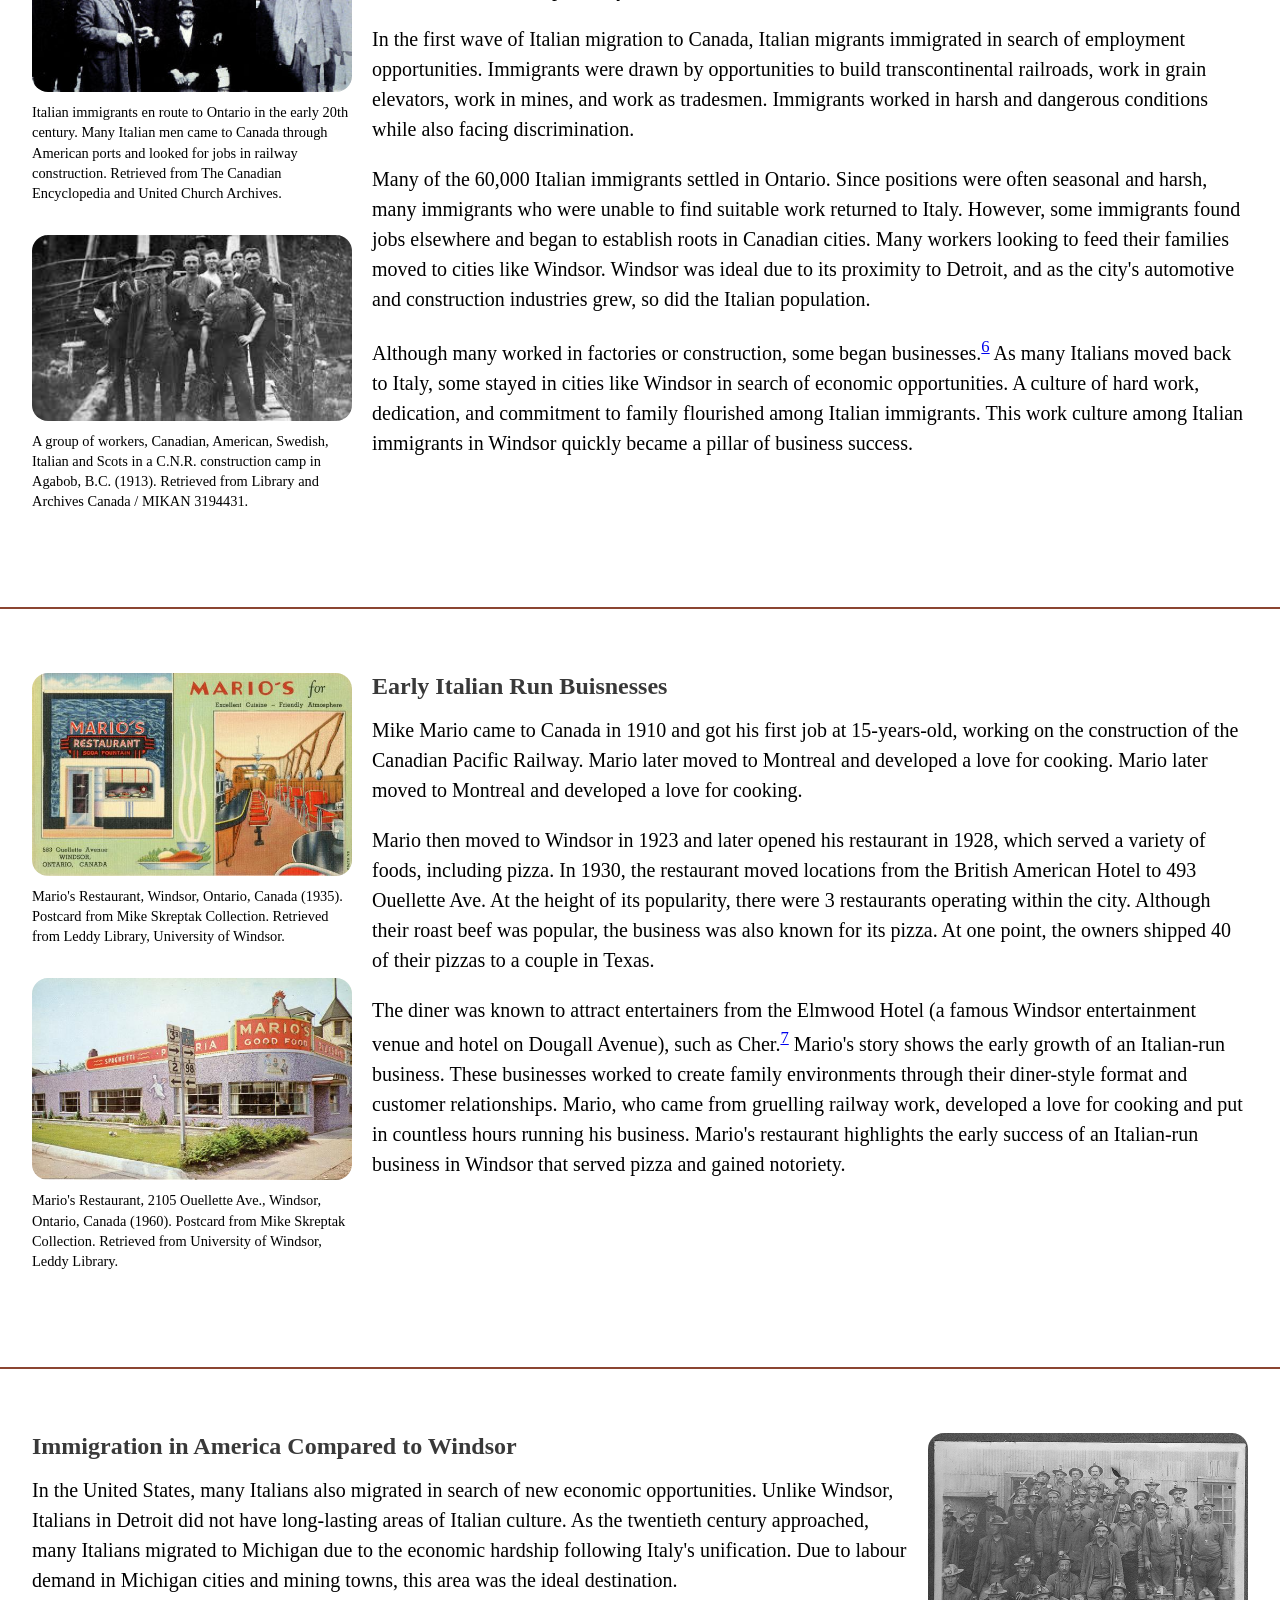
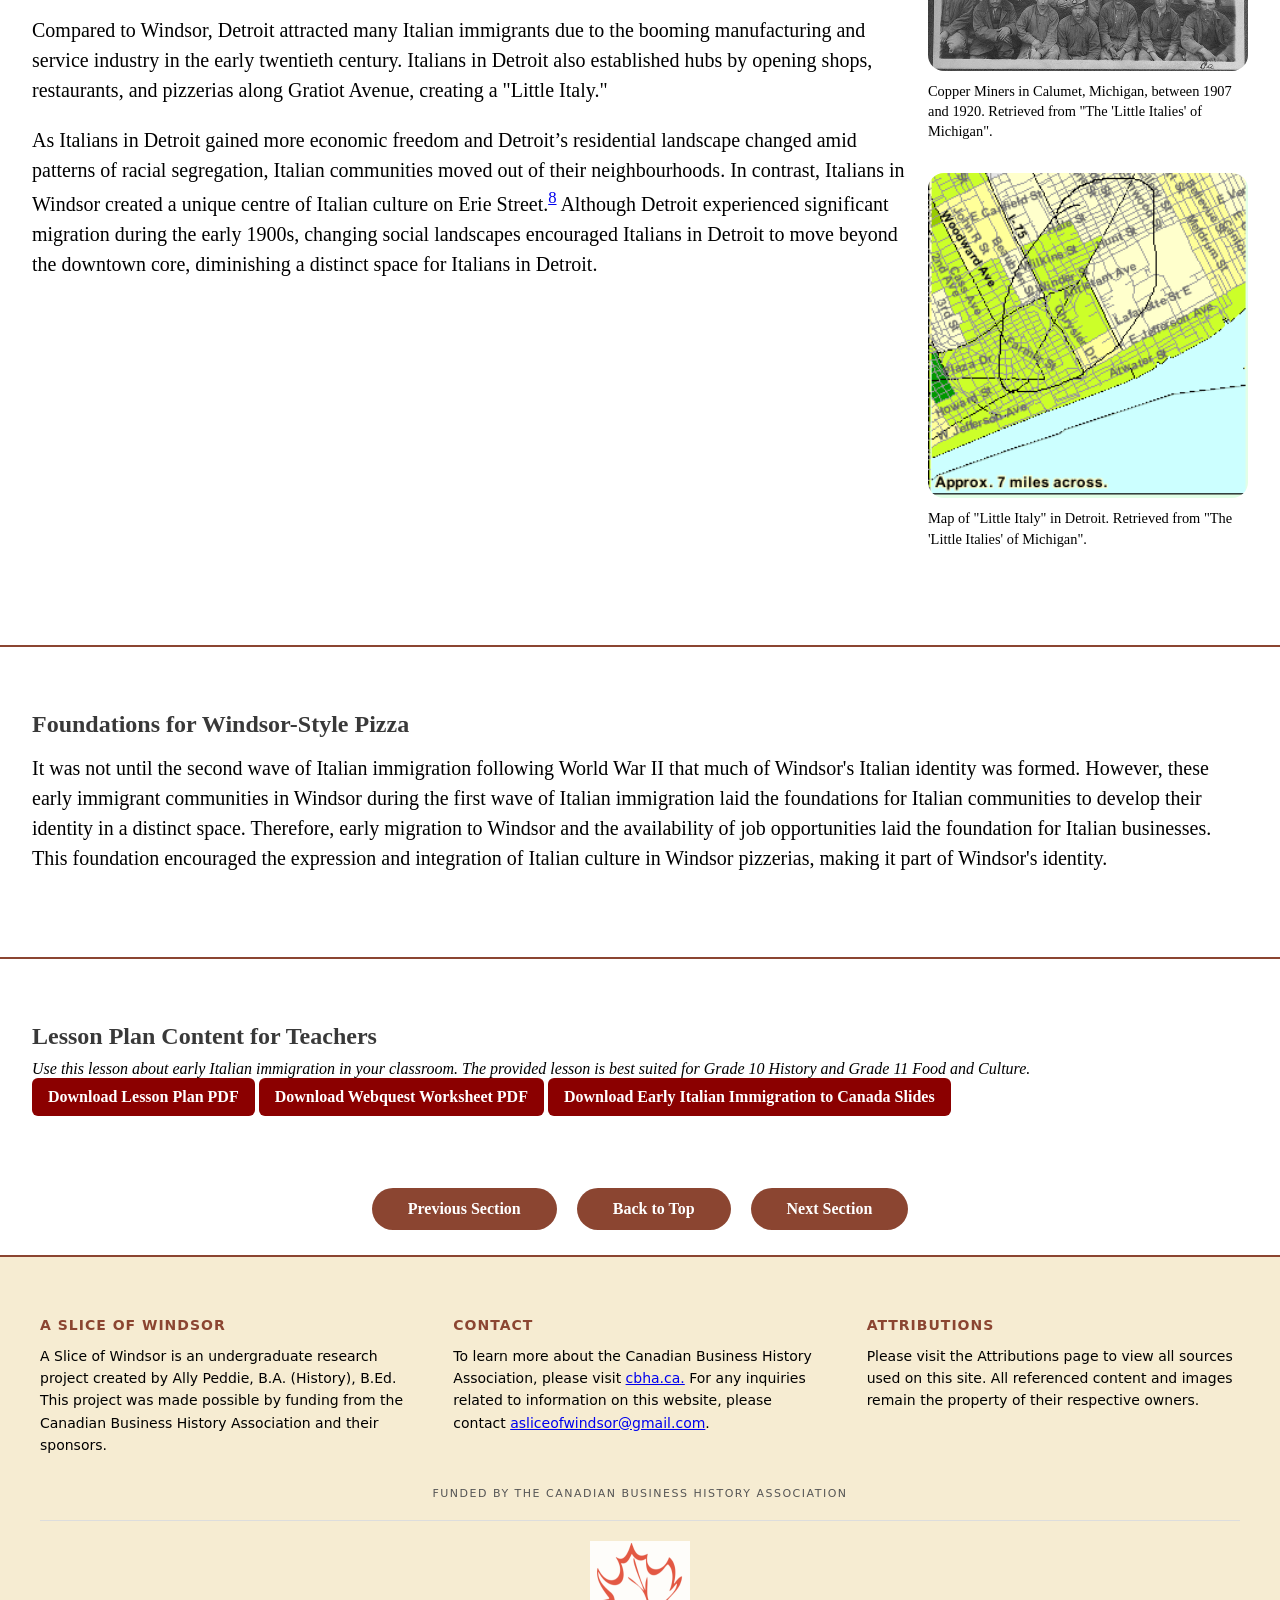
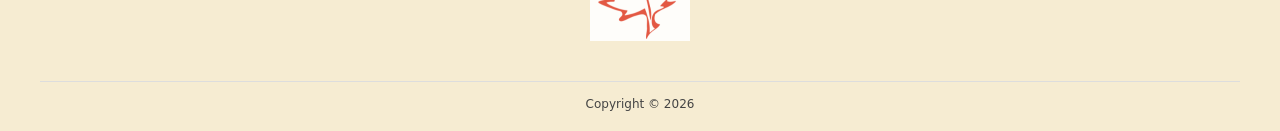
<file: Early Immigration.html>
<!DOCTYPE html>
<html lang="en">
<head>
<meta charset="UTF-8">
    <meta name="viewport" content="width=device-width, initial-scale=0.5"> 
<title>Early Immigration | Slice of Windsor</title>
<link rel="stylesheet" href="style.css">
</head>

<body class="Early-Immigration">

<!-- TOP SPACER BAR -->
<div class="top-spacer-bar"></div>

<!-- HEADER -->
<header>
    <img src="images/banner.jpeg" alt="Slice of Windsor Banner" class="banner-img">
</header>

<!-- NAVIGATION -->
<nav class="site-header">
<ul>
    <li>
        <a href="index.html" class="logo-link">
            <img src="images/Nav Logo.jpeg" alt="A Slice of Windsor Logo" class="nav-logo">
        </a>
    </li>
    <li><a href="about.html">About</a></li>
    <li><a href="Early Immigration.html">Early Immigration</a></li>
    <li><a href="The Creation of Windsor-Style Pizza.html">The Creation of Windsor-Style Pizza</a></li>
    <li><a href="Windsor-Style Pizzerias.html">Windsor-Style Pizzerias</a></li>
    <li><a href="Sticking to the Recipe.html">Sticking to the Recipe</a></li>
    <li><a href="Maintaining a Legacy.html">Maintaining a Legacy</a></li>
    <li><a href="Attributions.html">Attributions</a></li>
</ul>
</nav>

<!-- HERO / INTRO -->
<section id="hero">
<div class="flex-container">

<div class="text-container">
<h1>Early Immigration to Canada</h1>

<p>
In the late nineteenth and early twentieth centuries, Italian families came to Windsor in search of employment. These newcomers established tight-knit communities, family businesses, and shared traditions to survive economic uncertainty and discrimination.
</p>

<a href="#section1" class="cta-button">Begin Exploring</a>

</div>

</div>
</section>

<div class="header-line"></div>

<section id="section1" class="video-section">
    <div class="scroll-spacer"></div>

    <video
        controls
        playsinline
        preload="metadata"
        poster="images/Early-Immigration-Thumbnail.jpg"
        class="feature-video">

        <source src="videos/Early Italian Immigration (1).mp4" type="video/mp4">

        Your browser does not support the video tag.
    </video>

</section>

     <div class="header-line"></div>
    
<!-- SECTION 1 -->
<section class="intro-section">

<div class="flex-container">

<div class="image-column">

<div class="image-block">
    <img src="images/Italian immigrant photo.jpg"
    alt="Italian immigration photo"
    class="side-image">

    <p class="caption">
    Italian immigrants en route to Ontario in the early 20th century. 
    Many Italian men came to Canada through American ports and looked 
    for jobs in railway construction. Retrieved from The Canadian Encyclopedia and United Church Archives.
    </p>
</div>

<div class="image-block">
    <img src="images/First Wave.jpeg"
    alt="A Group of Workers"
    class="side-image">

    <p class="caption">
    A group of workers, Canadian, American, Swedish, Italian and Scots in a C.N.R.
    construction camp in Agabob, B.C. (1913). Retrieved from Library and Archives Canada / MIKAN 3194431.
    </p>
</div>

</div>

<div class="text-container">

<h2>Italian Immigration to Canada</h2>

<p>
Italian immigrants arrived in Canada and the United States in two waves during 
the twentieth century, primarily driven by economic opportunities. The first wave was between 
the early 1900s and World War I. The second wave was primarily after World War II.
</p>

<p>
In the first wave of Italian migration to Canada, Italian migrants immigrated in search of employment opportunities. Immigrants were drawn by opportunities to build transcontinental railroads, work in grain elevators, work in mines, and work as tradesmen. Immigrants worked in harsh and dangerous conditions while also facing discrimination.
</p>

<p>
Many of the 60,000 Italian immigrants settled in Ontario. Since positions were often seasonal and harsh, many immigrants who were unable to find suitable work returned to Italy. However, some immigrants found jobs elsewhere and began to establish roots in Canadian cities. Many workers looking to feed their families moved to cities like Windsor. Windsor was ideal due to its proximity to Detroit, and as the city's automotive and construction industries grew, so did the Italian population.
</p>

<p>
Although many worked in factories or construction, some began businesses.<sup id="ref6"><a href="Attributions.html#footnote6">6</a></sup> As many Italians moved back to Italy, some stayed in cities like Windsor in search of economic opportunities. A culture of hard work, dedication, and commitment to family flourished among Italian immigrants. This work culture among Italian immigrants in Windsor quickly became a pillar of business success.
</p>

</div>

</div>

</section>

<div class="header-line"></div>

<!-- SECTION 2 -->
<section class="intro-section">

<div class="flex-container">

<div class="image-column">

<div class="image-block">
<img src="images/Marios Rest.jpg"
alt="Marios Restaurant"
class="side-image">

<p class="caption">
Mario's Restaurant, Windsor, Ontario, Canada (1935). Postcard from Mike Skreptak Collection. Retrieved from Leddy Library, University of Windsor.
</p>
</div>

<div class="image-block">
<img src="images/Marios Restaurant.jpg"
alt="Marios 1960"
class="side-image">

<p class="caption">
Mario's Restaurant, 2105 Ouellette Ave., Windsor, Ontario, Canada (1960). Postcard from Mike Skreptak Collection. Retrieved from University of Windsor, Leddy Library.
</p>
</div>

</div>

<div class="text-container">

<h2>Early Italian Run Buisnesses</h2>

<p>
Mike Mario came to Canada in 1910 and got his first job at 15-years-old, working on the construction of the Canadian Pacific Railway. Mario later moved to Montreal and developed a love for cooking. Mario later moved to Montreal and developed a love for cooking.

<p>
Mario then moved to Windsor in 1923 and later opened his restaurant in 1928, which served a variety of foods, including pizza. In 1930, the restaurant moved locations from the British American Hotel to 493 Ouellette Ave. At the height of its popularity, there were 3 restaurants operating within the city. Although their roast beef was popular, the business was also known for its pizza. At one point, the owners shipped 40 of their pizzas to a couple in Texas.
</p>

<p>
The diner was known to attract entertainers from the Elmwood Hotel (a famous Windsor entertainment venue and hotel on Dougall Avenue), such as Cher.<sup id="ref7"><a href="Attributions.html#footnote7">7</a></sup> Mario's story shows the early growth of an Italian-run business. 
These businesses worked to create family environments through their diner-style format and customer relationships. Mario, who came from gruelling railway work, developed a love for cooking and put in countless hours running his business. Mario's restaurant highlights the early success of an Italian-run business in Windsor that served pizza and gained notoriety.
</p>

</div>

</div>

</section>

<div class="header-line"></div>

<!-- SECTION 3 -->
<section class="intro-section">

<div class="flex-container">

<div class="text-container">

<h2>Immigration in America Compared to Windsor</h2>

<p>
In the United States, many Italians also migrated in search of new economic opportunities. Unlike Windsor, Italians in Detroit did not have long-lasting areas of Italian culture. As the twentieth century approached, many Italians migrated to Michigan due to the economic hardship following Italy's unification. Due to labour demand in Michigan cities and mining towns, this area was the ideal destination.
</p>

<p>
Compared to Windsor, Detroit attracted many Italian immigrants due to the booming manufacturing and service industry in the early twentieth century. Italians in Detroit also established hubs by opening shops, restaurants, and pizzerias along Gratiot Avenue, creating a "Little Italy."
</p>

<p>As Italians in Detroit gained more economic freedom and Detroit’s residential landscape changed amid patterns of racial segregation, Italian communities moved out of their neighbourhoods. In contrast, Italians in Windsor created a unique centre of Italian culture on Erie Street.<sup id="ref8"><a href="Attributions.html#footnote8">8</a></sup> Although Detroit experienced significant migration during the early 1900s, changing social landscapes encouraged Italians in Detroit to move beyond the downtown core, diminishing a distinct space for Italians in Detroit. 
</p>

</div>

<div class="image-column">

<div class="image-block">
<img src="images/Det Ital Labour.png"
alt="Copper Miners"
class="side-image">

<p class="caption">
Copper Miners in Calumet, Michigan, between 1907 and 1920. Retrieved from "The 'Little Italies' of Michigan".
</p>
</div>

<div class="image-block">
<img src="images/Map of Detroit.gif"
alt="Map"
class="side-image">

<p class="caption">
Map of "Little Italy" in Detroit. Retrieved from "The 'Little Italies' of Michigan".
</p>
</div>

</div>

</div>

</section>

<div class="header-line"></div>

<!-- SECTION 5 -->
<section class="intro-section">

<div class="flex-container">



<div class="text-container">

<h2>Foundations for Windsor-Style Pizza</h2>

<p>
It was not until the second wave of Italian immigration following World War II that much of Windsor's Italian identity was formed. However, these early immigrant communities in Windsor during the first wave of Italian immigration laid the foundations for Italian communities to develop their identity in a distinct space. Therefore, early migration to Windsor and the availability of job opportunities laid the foundation for Italian businesses. This foundation encouraged the expression and integration of Italian culture in Windsor pizzerias, making it part of Windsor's identity.
</p>


</div>

</div>

</section>
<div class="header-line"></div>
    <section>
     
  <h2>Lesson Plan Content for Teachers</h2>
  <p><em>Use this lesson about early Italian immigration in your classroom. The provided lesson is best suited for Grade 10 History and Grade 11 Food and Culture.</em></p>

  <a href="files/EarlyItalianImmigrationtoCanada.pdf" download class="pdf-button">
    Download Lesson Plan PDF
  </a>
          <a href="files/EarlyItalianImmigrationtoCanada-WebquestWorksheet.pdf" download class="pdf-button">
    Download Webquest Worksheet PDF
  </a>
          <a href="files/EarlyItalianImmigrationtoCanadaSlides.pptx" download class="pdf-button">
    Download Early Italian Immigration to Canada Slides
  </a>
</section>

<div class="section-nav">

    <a href="about.html" class="cta-button">
        Previous Section
    </a>

    <a href="Early Immigration.html" class="cta-button">
        Back to Top
    </a>

    <a href="The Creation of Windsor-Style Pizza.html" class="cta-button">
        Next Section
    </a>

</div>

<div class="scroll-spacer1"></div>

<!-- FOOTER -->
<footer class="site-footer">

    <div class="footer-container">

        <!-- COLUMN 1 -->
        <div class="footer-column">
            <h4>A Slice of Windsor</h4>
            <p>
                A Slice of Windsor is an undergraduate research project created by Ally Peddie, B.A. (History), B.Ed. This project was made possible by funding from the Canadian Business History Association and their sponsors.
            </p>
        </div>
  <!-- COLUMN 3 -->
        <div class="footer-column">
            <h4>Contact</h4>
            <p>
              To learn more about the Canadian Business History Association, please visit <a href="https://www.cbha.ca/"> cbha.ca.</a> For any inquiries related to information on this website, please contact <a href="mailto:asliceofwindsor@gmail.com">asliceofwindsor@gmail.com</a>. 
            </p>
        </div>
        <!-- COLUMN 3 -->
        <div class="footer-column">
            <h4>Attributions</h4>
            <p>
          Please visit the Attributions page to view all sources used on this site. All referenced content and images remain the property of their respective owners.
            </p>
        </div>

    </div>

<div class="footer-funding">
    Funded by the Canadian Business History Association
</div>


<div class="footer-logos">

    <img src="images/cbha.png" alt="Canadian Business History Association logo" class="footer-logo">


</div>

    <div class="footer-bottom">
        <p>Copyright © 2026</p>
    </div>

</footer>

</body>
</html>
</file>
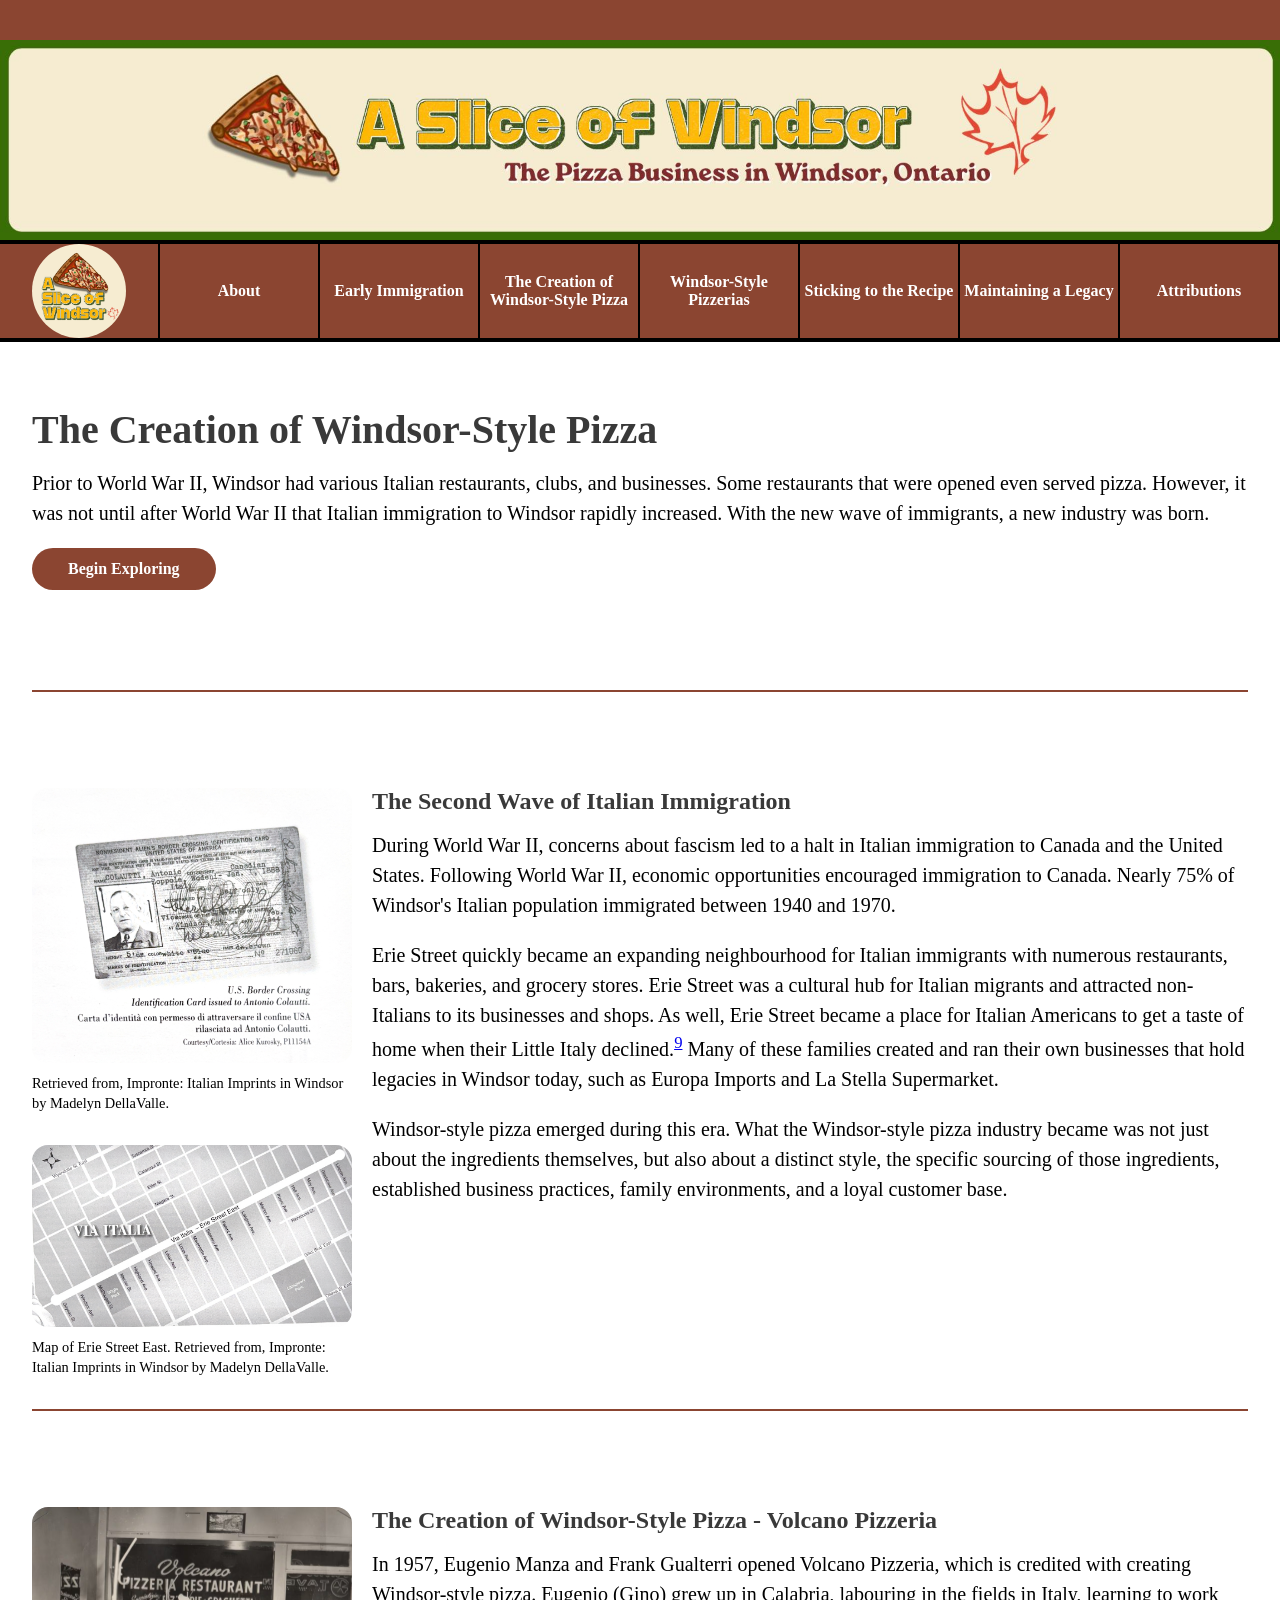
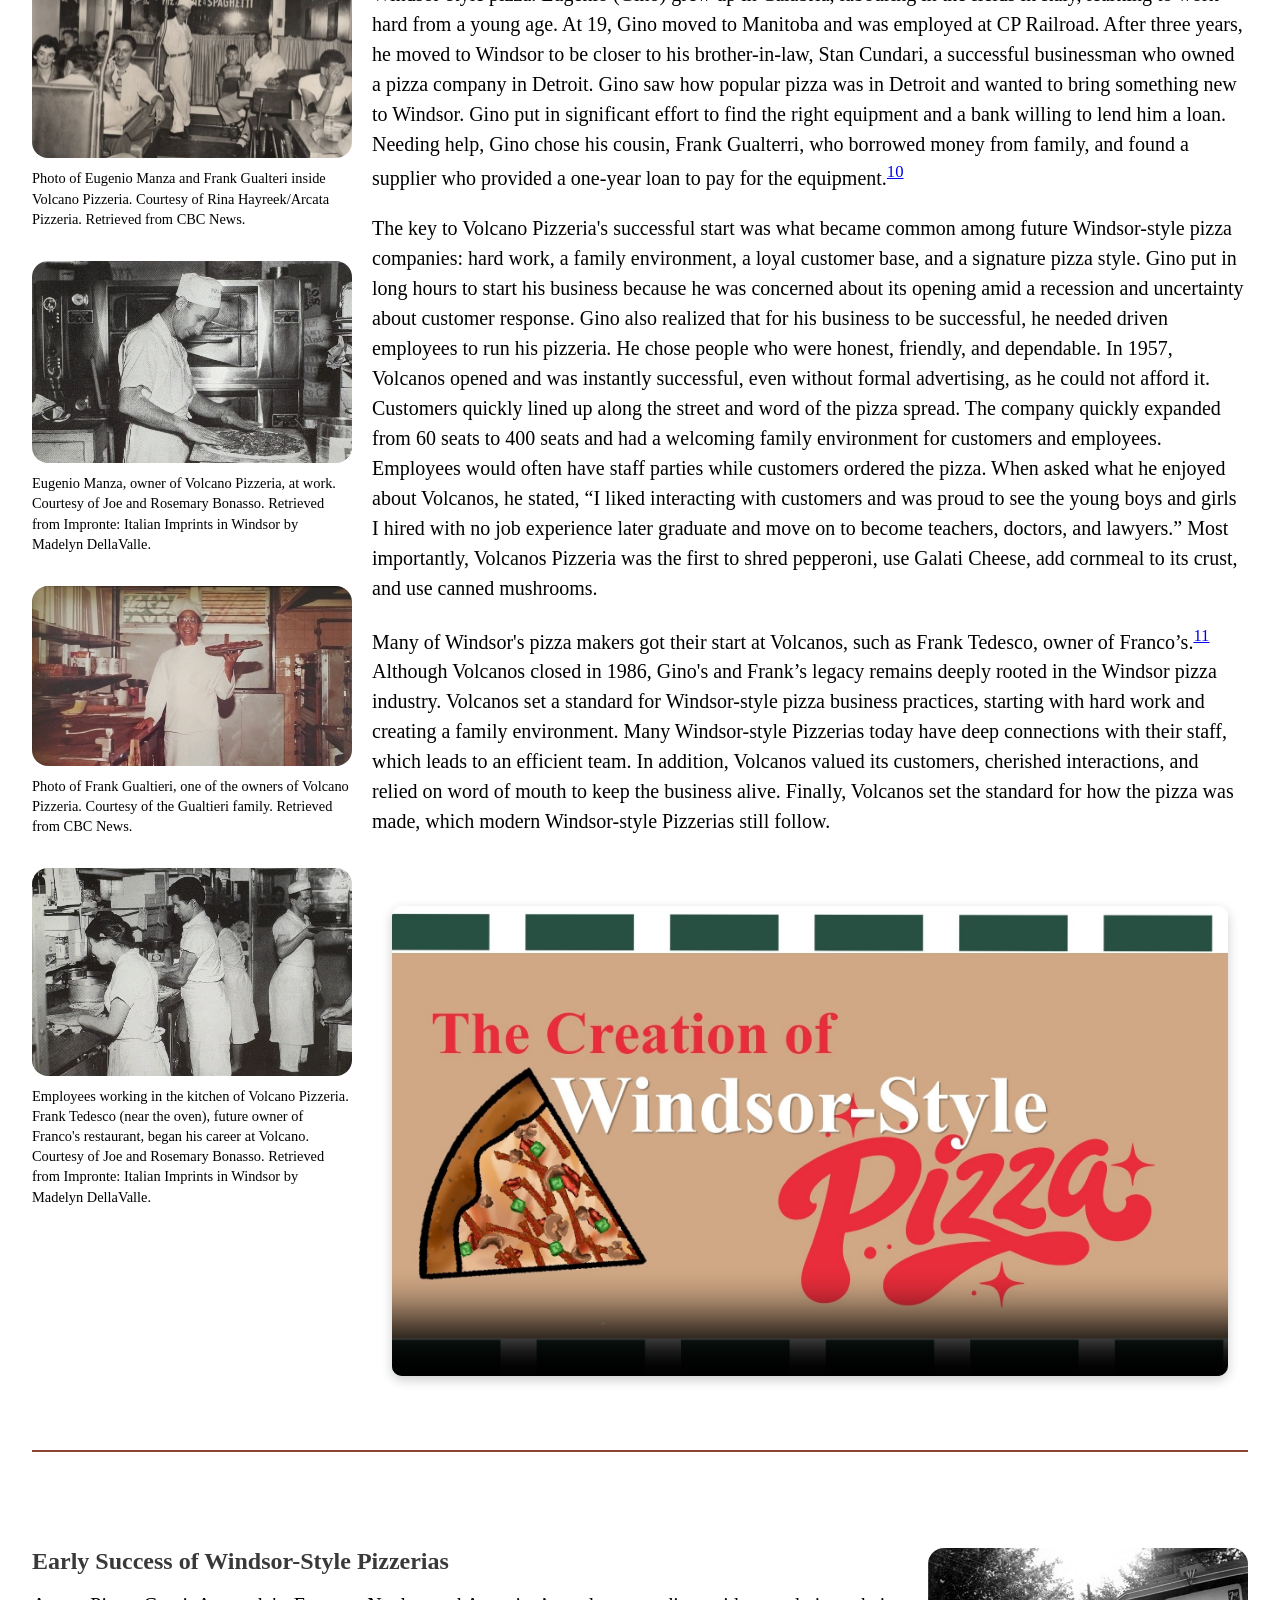
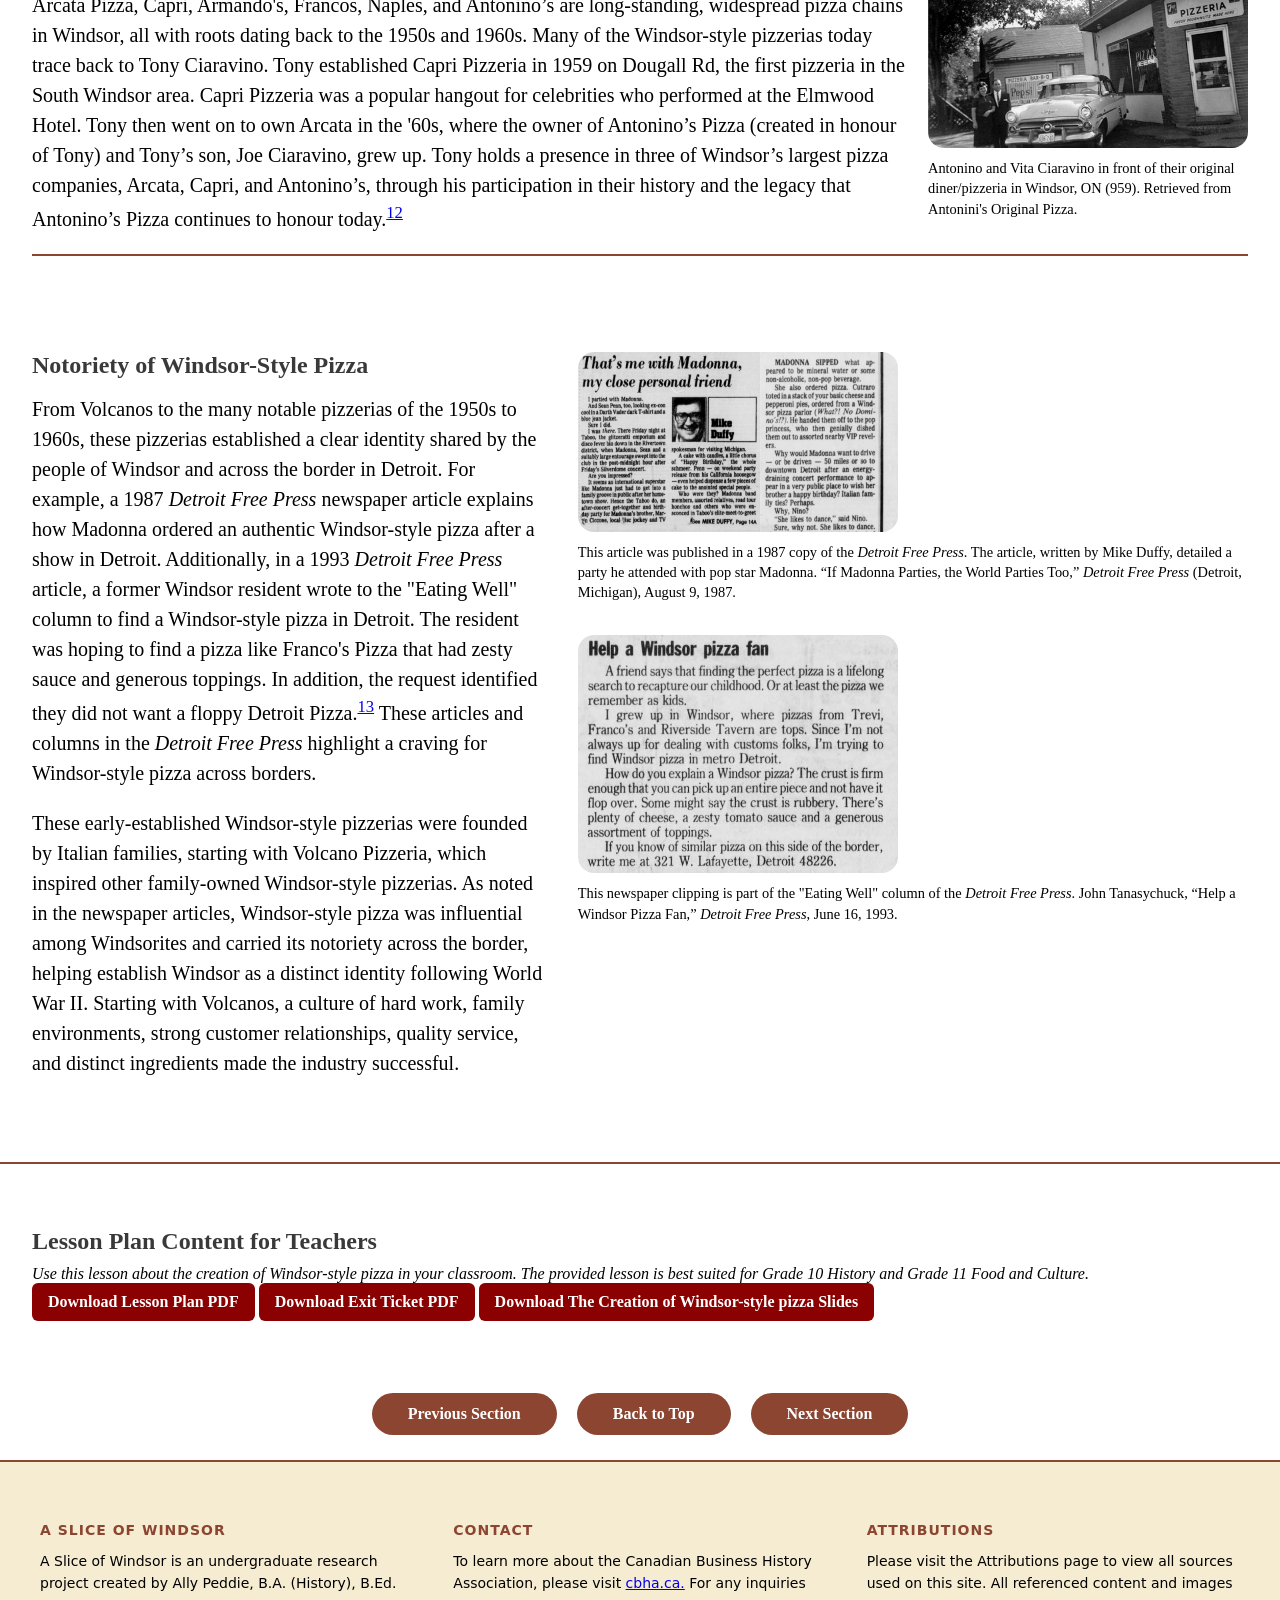
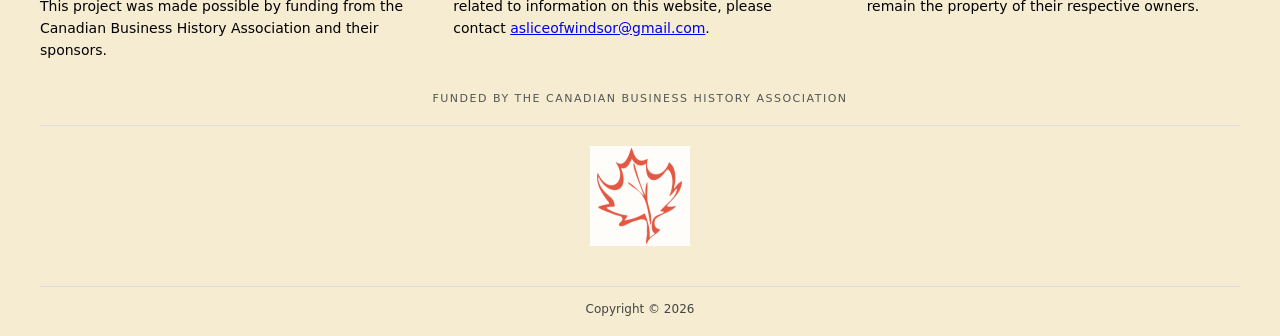
<file: The Creation of Windsor-Style Pizza.html>
<!DOCTYPE html>
<html lang="en">
<head>
<meta charset="UTF-8">
    <meta name="viewport" content="width=device-width, initial-scale=0.5">
<title>The Creation of Windsor-Style Pizza</title>
<link rel="stylesheet" href="style.css">
</head>

<body class="Early-Immigration">
    <div class="top-spacer-bar"></div>

<header>

<img src="images/banner.jpeg" alt="Slice of Windsor Banner" class="banner-img">

</header>

<nav class="site-header">
<ul>
<li>
    <a href="index.html" class="logo-link">
        <img src="images/Nav Logo.jpeg" alt="A Slice of Windsor Logo" class="nav-logo">
    </a>
</li>

<li><a href="about.html">About</a></li>
<li><a href="Early Immigration.html">Early Immigration</a></li>
<li><a href="The Creation of Windsor-Style Pizza.html">The Creation of Windsor-Style Pizza</a></li>
<li><a href="Windsor-Style Pizzerias.html">Windsor-Style Pizzerias</a></li>
<li><a href="Sticking to the Recipe.html">Sticking to the Recipe</a></li>
<li><a href="Maintaining a Legacy.html">Maintaining a Legacy</a></li>
<li><a href="Attributions.html">Attributions</a></li>

</ul>
</nav>

<!-- SECTION 1 -->
<section id="section" class="intro-section">

<div class="flex-container">

<div class="text-container">
<h1>The Creation of Windsor-Style Pizza</h1>

<p>
Prior to World War II, Windsor had various Italian restaurants, clubs, and businesses. Some restaurants that were opened even served pizza. However, it was not until after World War II that Italian immigration to Windsor rapidly increased. With the new wave of immigrants, a new industry was born.
</p>

<a href="#section1" class="cta-button">Begin Exploring</a>

</div>

</div>

<div class="scroll-spacer"></div>
<div class="header-line"></div>

</section>

<!-- SECTION 2 -->
<section id="section1" class="intro-section">

<div class="flex-container">

<div class="image-column">

<div class="image-block">
    <img src="images/Id Card.jpg"
    alt="Id Card"
    class="side-image">

    <p class="caption">
    Retrieved from, Impronte: Italian Imprints in Windsor by Madelyn DellaValle.
    </p>
</div>

<div class="image-block">
    <img src="images/Erie Street Map.jpeg"
    alt="Map of Erie Street East"
    class="side-image">

    <p class="caption">
    Map of Erie Street East. Retrieved from, Impronte: Italian Imprints in Windsor by Madelyn DellaValle.
    </p>
</div>

</div>

<div class="text-container">

<h2>The Second Wave of Italian Immigration​</h2>

<p>
During World War II, concerns about fascism led to a halt in Italian immigration to Canada and the United States. Following World War II, economic opportunities encouraged immigration to Canada. Nearly 75% of Windsor's Italian population immigrated between 1940 and 1970.
</p>

<p>
Erie Street quickly became an expanding neighbourhood for Italian immigrants with numerous restaurants, bars, bakeries, and grocery stores. Erie Street was a cultural hub for Italian migrants and attracted non-Italians to its businesses and shops. As well, Erie Street became a place for Italian Americans to get a taste of home when their Little Italy declined.<sup id="ref9"><a href="Attributions.html#footnote9">9</a></sup>  Many of these families created and ran their own businesses that hold legacies in Windsor today, such as Europa Imports and La Stella Supermarket.
</p>

<p>
Windsor-style pizza emerged during this era. What the Windsor-style pizza industry became was not just about the ingredients themselves, but also about a distinct style, the specific sourcing of those ingredients, established business practices, family environments, and a loyal customer base.
</p>

</div>

</div>

<div class="header-line"></div>

</section>

<!-- SECTION 3 -->
<section class="intro-section">

<div class="flex-container">

<div class="image-column">

<div class="image-block">
<img src="images/Volcanos Pizza.avif"
alt="Volcanos Pizza"
class="side-image">

<p class="caption">
Photo of Eugenio Manza and Frank Gualteri inside Volcano Pizzeria. Courtesy of Rina Hayreek/Arcata Pizzeria. Retrieved from CBC News.
</p>
</div>

<div class="image-block">
<img src="images/Photo of Gino.jpg"
alt="Image of Gino"
class="side-image">

<p class="caption">
Eugenio Manza, owner of Volcano Pizzeria, at work. Courtesy of Joe and Rosemary Bonasso. Retrieved from Impronte: Italian Imprints in Windsor by Madelyn DellaValle.
</p>
</div>

<div class="image-block">
<img src="images/Photo of Frank.jpg"
alt="Photo of Frank"
class="side-image">

<p class="caption">
Photo of Frank Gualtieri, one of the owners of Volcano Pizzeria. Courtesy of the Gualtieri family. Retrieved from CBC News.
</p>
</div>

<div class="image-block">
<img src="images/Photo of Employees.jpg"
alt="Photo of Employees"
class="side-image">

<p class="caption">
Employees working in the kitchen of Volcano Pizzeria. Frank Tedesco (near the oven), future owner of Franco's restaurant, began his career at Volcano. Courtesy of Joe and Rosemary Bonasso. Retrieved from Impronte: Italian Imprints in Windsor by Madelyn DellaValle.
</p>
</div>

</div>

<div class="text-container">

<h2>The Creation of Windsor-Style Pizza - Volcano Pizzeria</h2>

<p>
In 1957, Eugenio Manza and Frank Gualterri opened Volcano Pizzeria, which is credited with creating  Windsor-style pizza. Eugenio (Gino) grew up in Calabria, labouring in the fields in Italy, learning to work hard from a young age. At 19, Gino moved to Manitoba and was employed at CP Railroad. After three years, he moved to Windsor to be closer to his brother-in-law, Stan Cundari, a successful businessman who owned a pizza company in Detroit. Gino saw how popular pizza was in Detroit and wanted to bring something new to Windsor. Gino put in significant effort to find the right equipment and a bank willing to lend him a loan. Needing help, Gino chose his cousin, Frank Gualterri, who borrowed money from family, and found a supplier who provided a one-year loan to pay for the equipment.<sup id="ref10"><a href="Attributions.html#footnote10">10</a></sup> 
</p>

<p>
The key to Volcano Pizzeria's successful start was what became common among future Windsor-style pizza companies: hard work, a family environment, a loyal customer base, and a signature pizza style. Gino put in long hours to start his business because he was concerned about its opening amid a recession and uncertainty about customer response. Gino also realized that for his business to be successful, he needed driven employees to run his pizzeria. He chose people who were honest, friendly, and dependable. In 1957, Volcanos opened and was instantly successful, even without formal advertising, as he could not afford it. Customers quickly lined up along the street and word of the pizza spread. The company quickly expanded from 60 seats to 400 seats and had a welcoming family environment for customers and employees. Employees would often have staff parties while customers ordered the pizza. When asked what he enjoyed about Volcanos, he stated, “I liked interacting with customers and was proud to see the young boys and girls I hired with no job experience later graduate and move on to become teachers, doctors, and lawyers.” Most importantly, Volcanos Pizzeria was the first to shred pepperoni, use Galati Cheese, add cornmeal to its crust, and use canned mushrooms. 
</p>

<p>
Many of Windsor's pizza makers got their start at Volcanos, such as Frank Tedesco, owner of Franco’s.<sup id="ref11"><a href="Attributions.html#footnote11">11</a></sup> Although Volcanos closed in 1986, Gino's and Frank’s legacy remains deeply rooted in the Windsor pizza industry. Volcanos set a standard for Windsor-style pizza business practices, starting with hard work and creating a family environment. Many Windsor-style Pizzerias today have deep connections with their staff, which leads to an efficient team. In addition, Volcanos valued its customers, cherished interactions, and relied on word of mouth to keep the business alive. Finally, Volcanos set the standard for how the pizza was made, which modern Windsor-style Pizzerias still follow.
</p>

    <div class="video-section">

     <video
        controls
        playsinline
        preload="metadata"
        poster="images/The Creation of Windsor-Style Pizza.jpg"
        class="feature-video">

        <source src="videos/The Creation of Windsor-Style Pizza (2).mp4" type="video/mp4">

        Your browser does not support the video tag.
    </video>

   
</div>


</div>

</div>

<div class="header-line"></div>

</section>

<!-- SECTION 4 -->
<section class="intro-section">

<div class="flex-container">

<div class="text-container">

<h2>Early Success of Windsor-Style Pizzerias</h2>

<p>
Arcata Pizza, Capri, Armando's, Francos, Naples, and Antonino’s are long-standing, widespread pizza chains in Windsor, all with roots dating back to the 1950s and 1960s. Many of the Windsor-style pizzerias today trace back to Tony Ciaravino. Tony established Capri Pizzeria in 1959 on Dougall Rd, the first pizzeria in the South Windsor area. Capri Pizzeria was a popular hangout for celebrities who performed at the Elmwood Hotel. Tony then went on to own Arcata in the '60s, where the owner of Antonino’s Pizza (created in honour of Tony) and Tony’s son, Joe Ciaravino, grew up. Tony holds a presence in three of Windsor’s largest pizza companies, Arcata, Capri, and Antonino’s, through his participation in their history and the legacy that Antonino’s Pizza continues to honour today.<sup id="ref12"><a href="Attributions.html#footnote12">12</a></sup> 
</p>

</div>

<div class="image-column large-column">

<img src="images/Our-Legacy-Pizzeria-front2.png" class="side-image large-image"
alt="Photo of Tony and Vita">

<p class="caption">
Antonino and Vita Ciaravino in front of their original diner/pizzeria in Windsor, ON (959). Retrieved from Antonini's Original Pizza.
</p>

</div>

</div>

<div class="header-line"></div>

</section>

<!-- SECTION 5 -->
<section class="intro-section final-section">

<div class="flex-container">

<div class="text-container">

<h2>Notoriety of Windsor-Style Pizza</h2>

<p>
From Volcanos to the many notable pizzerias of the 1950s to 1960s, these pizzerias established a clear identity shared by the people of Windsor and across the border in Detroit. For example, a 1987 <em>Detroit Free Press</em> newspaper article explains how Madonna ordered an authentic Windsor-style pizza after a show in Detroit. Additionally, in a 1993 <em>Detroit Free Press</em> article, a former Windsor resident wrote to the "Eating Well" column to find a Windsor-style pizza in Detroit. The resident was hoping to find a pizza like Franco's Pizza that had zesty sauce and generous toppings. In addition, the request identified they did not want a floppy Detroit Pizza.<sup id="ref13"><a href="Attributions.html#footnote13">13</a></sup> These articles and columns in the <em>Detroit Free Press</em> highlight a craving for Windsor-style pizza across borders.
</p>

<p>
These early-established Windsor-style pizzerias were founded by Italian families, starting with Volcano Pizzeria, which inspired other family-owned Windsor-style pizzerias. As noted in the newspaper articles, Windsor-style pizza was influential among Windsorites and carried its notoriety across the border, helping establish Windsor as a distinct identity following World War II. Starting with Volcanos, a culture of hard work, family environments, strong customer relationships, quality service, and distinct ingredients made the industry successful.
</p>

</div>

<div class="image-column large-column">

<div class="image-block">
<img src="images/Madonna.jpg" class="side-image large-image"
alt="Madonna">

<p class="caption">
This article was published in a 1987 copy of the <em>Detroit Free Press</em>. The article, written by Mike Duffy, detailed a party he attended with pop star Madonna. “If Madonna Parties, the World Parties Too,” <em>Detroit Free Press</em> (Detroit, Michigan), August 9, 1987.
</p>
</div>

<div class="image-block">
<img src="images/Windsor Pizza Fan.jpeg" class="side-image large-image"
alt="Pizza Fan">

<p class="caption">
This newspaper clipping is part of the "Eating Well" column of the <em>Detroit Free Press</em>. John Tanasychuck, “Help a Windsor Pizza Fan,” <em>Detroit Free Press</em>, June 16, 1993. 
</p>
</div>

</div>

</div>

</section>
<div class="header-line"></div>
    <section>
     
  <h2>Lesson Plan Content for Teachers</h2>
  <p><em>Use this lesson about the creation of Windsor-style pizza in your classroom. The provided lesson is best suited for Grade 10 History and Grade 11 Food and Culture.</em></p>

  <a href="files/TheCreationofWindsorPizzaLesson.pdf" download class="pdf-button">
    Download Lesson Plan PDF
  </a>
          <a href="files/3-2-1Exittickets.pdf" download class="pdf-button">
    Download Exit Ticket PDF
  </a>
          <a href="files/TheCreationofWindsorPizza.pptx" download class="pdf-button">
    Download The Creation of Windsor-style pizza Slides
  </a>
</section>

<!-- NAV -->
<!-- NAV BUTTONS -->
<div class="section-nav">

    <a href="Early Immigration.html" class="cta-button">
        Previous Section
    </a>

    <a href="The Creation of Windsor-Style Pizza.html" class="cta-button">
        Back to Top
    </a>

    <a href="Windsor-Style Pizzerias.html" class="cta-button">
        Next Section
    </a>

</div>

<div class="scroll-spacer1"></div>

<!-- FOOTER -->
<footer class="site-footer">

    <div class="footer-container">

        <!-- COLUMN 1 -->
        <div class="footer-column">
            <h4>A Slice of Windsor</h4>
            <p>
                A Slice of Windsor is an undergraduate research project created by Ally Peddie, B.A. (History), B.Ed. This project was made possible by funding from the Canadian Business History Association and their sponsors.
            </p>
        </div>
  <!-- COLUMN 3 -->
        <div class="footer-column">
            <h4>Contact</h4>
            <p>
              To learn more about the Canadian Business History Association, please visit <a href="https://www.cbha.ca/"> cbha.ca.</a> For any inquiries related to information on this website, please contact <a href="mailto:asliceofwindsor@gmail.com">asliceofwindsor@gmail.com</a>. 
            </p>
        </div>
        <!-- COLUMN 3 -->
        <div class="footer-column">
            <h4>Attributions</h4>
            <p>
          Please visit the Attributions page to view all sources used on this site. All referenced content and images remain the property of their respective owners.
            </p>
        </div>

    </div>

<div class="footer-funding">
    Funded by the Canadian Business History Association
</div>


<div class="footer-logos">

    <img src="images/cbha.png" alt="Canadian Business History Association logo" class="footer-logo">


</div>

    <div class="footer-bottom">
        <p>Copyright © 2026</p>
    </div>

</footer>

</body>
</html>
</file>
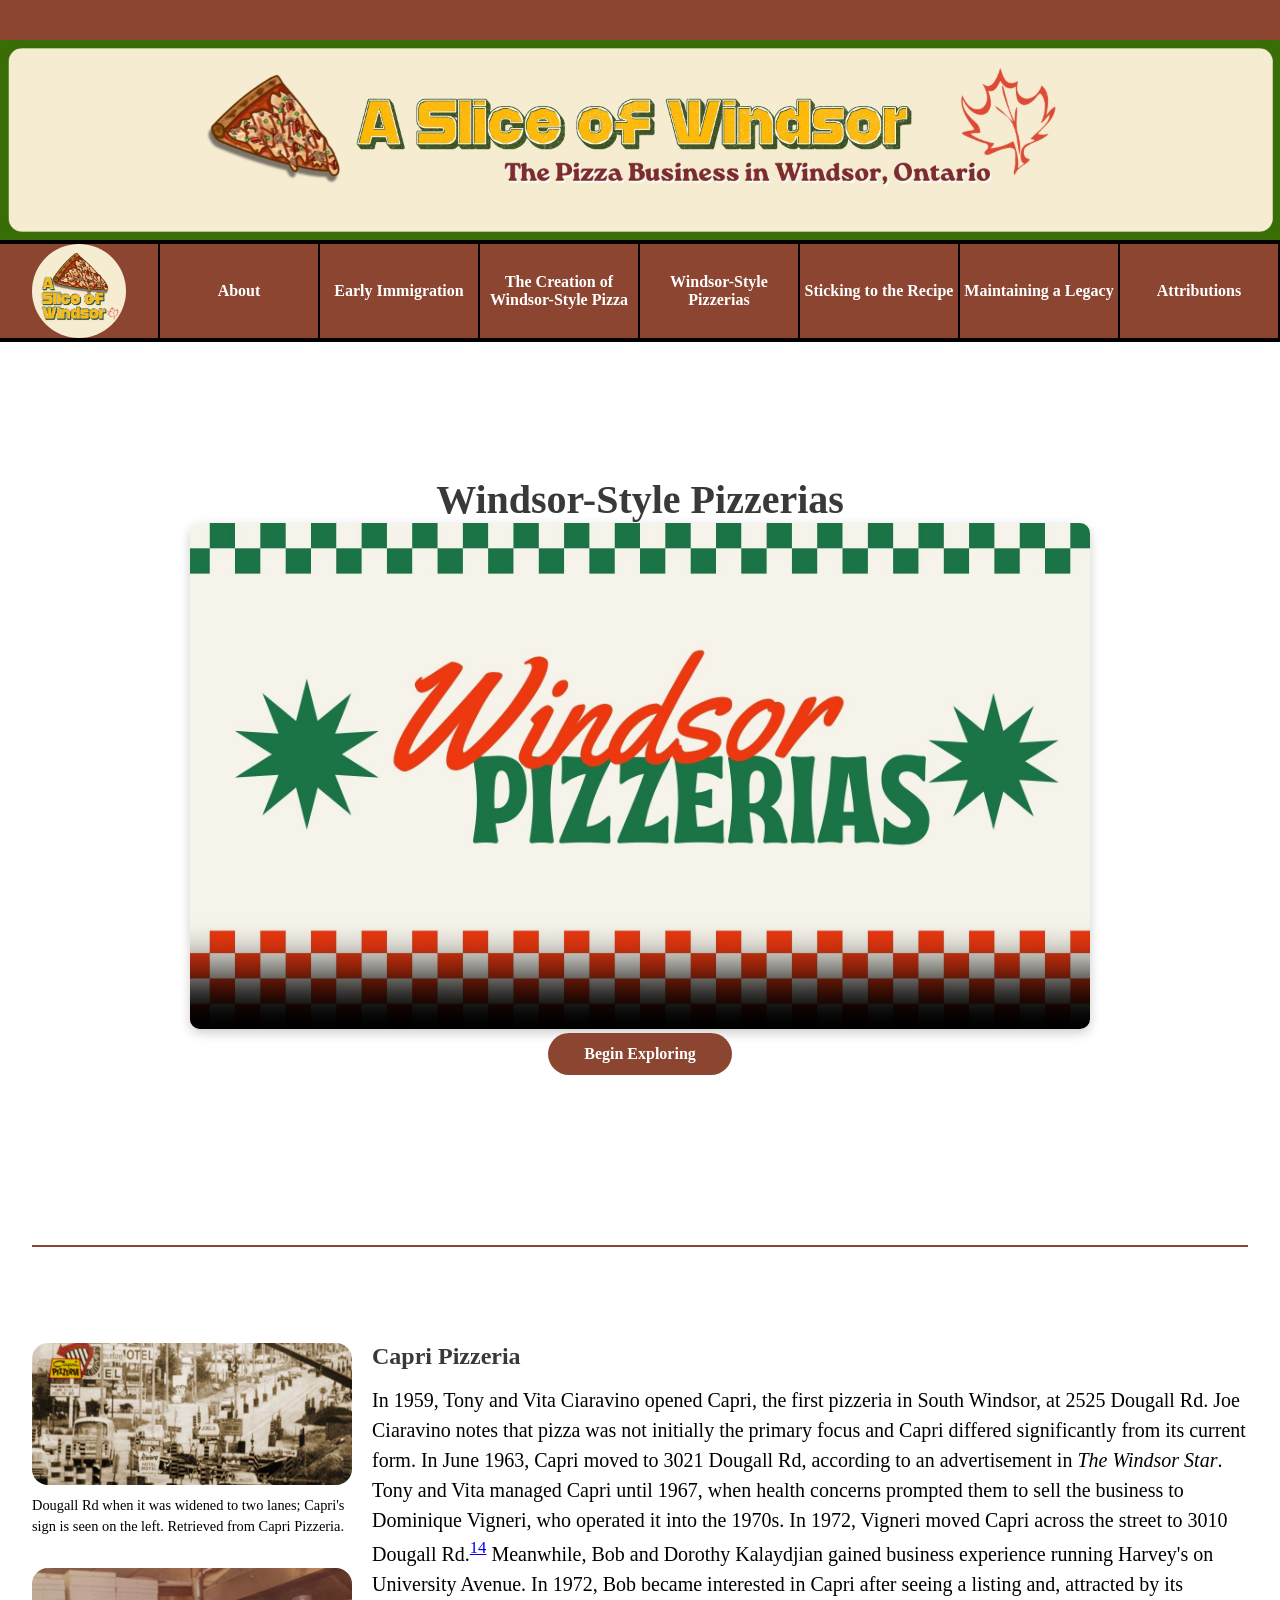
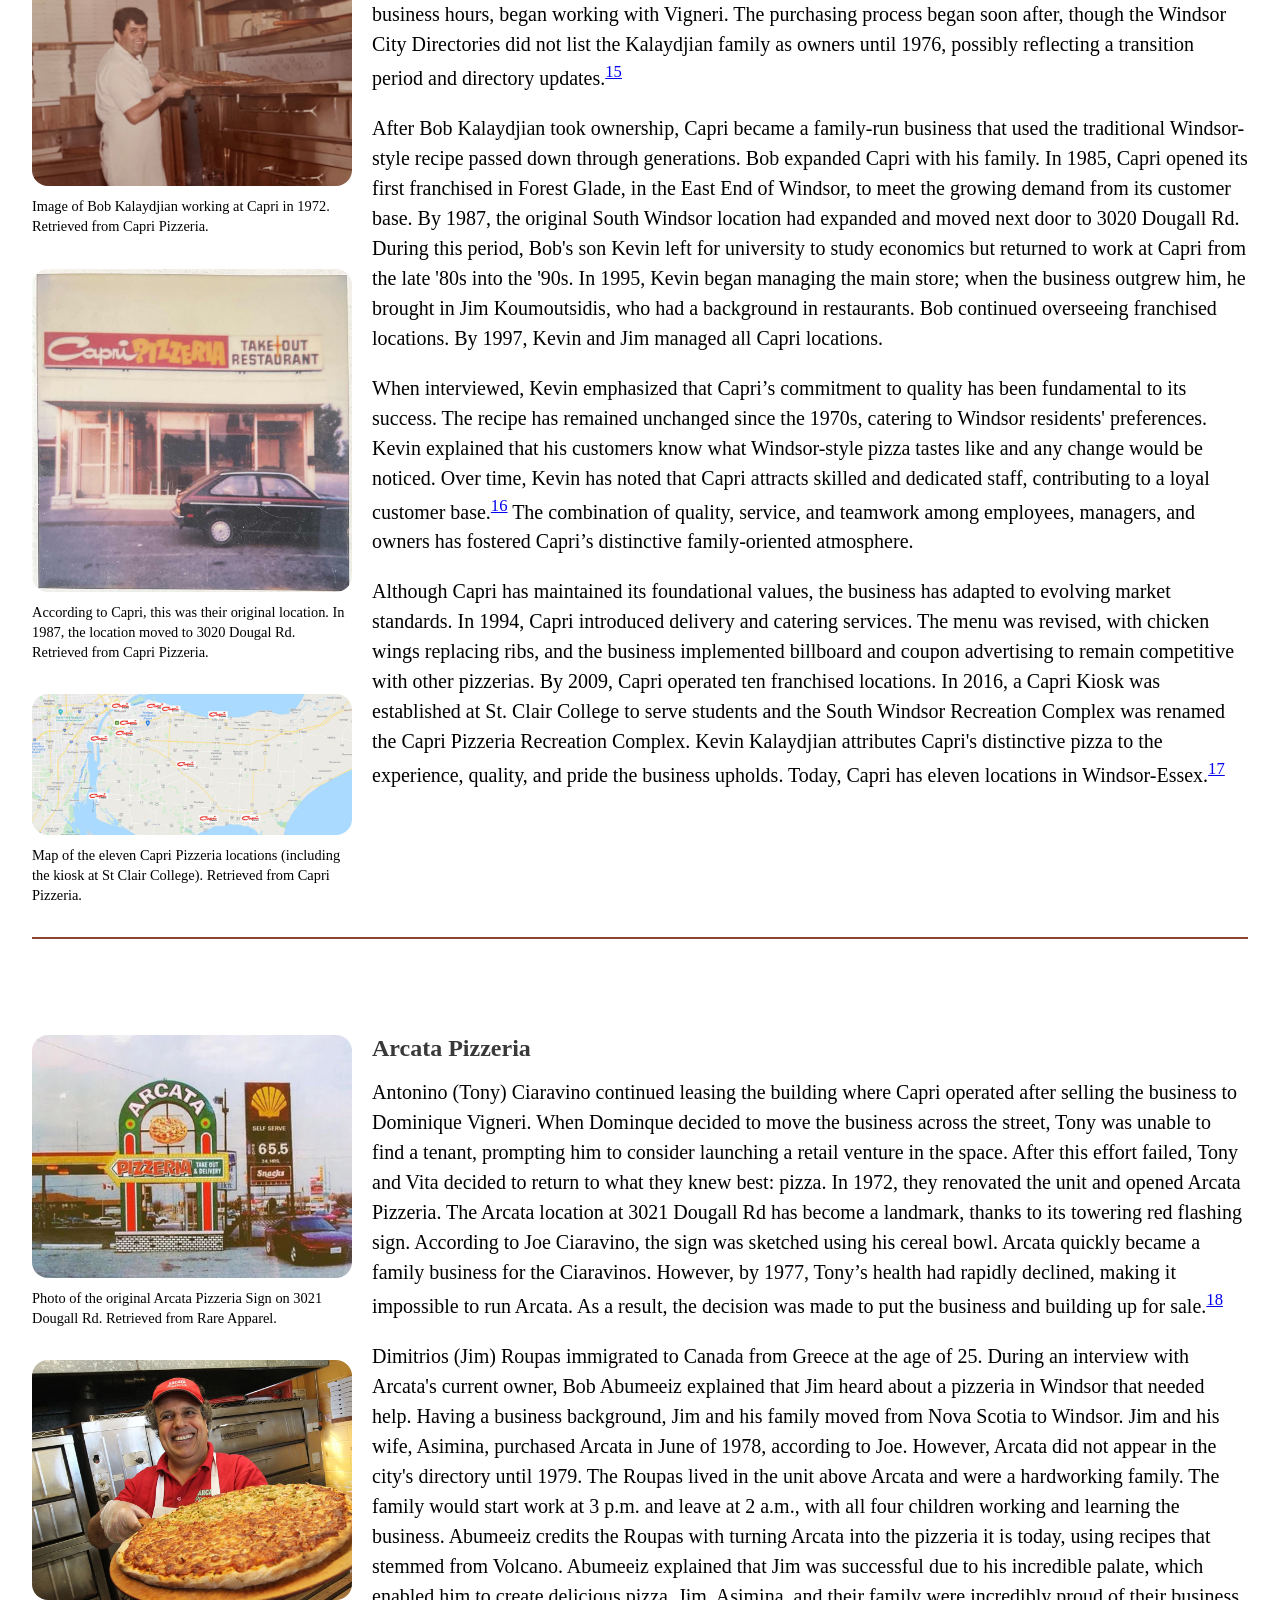
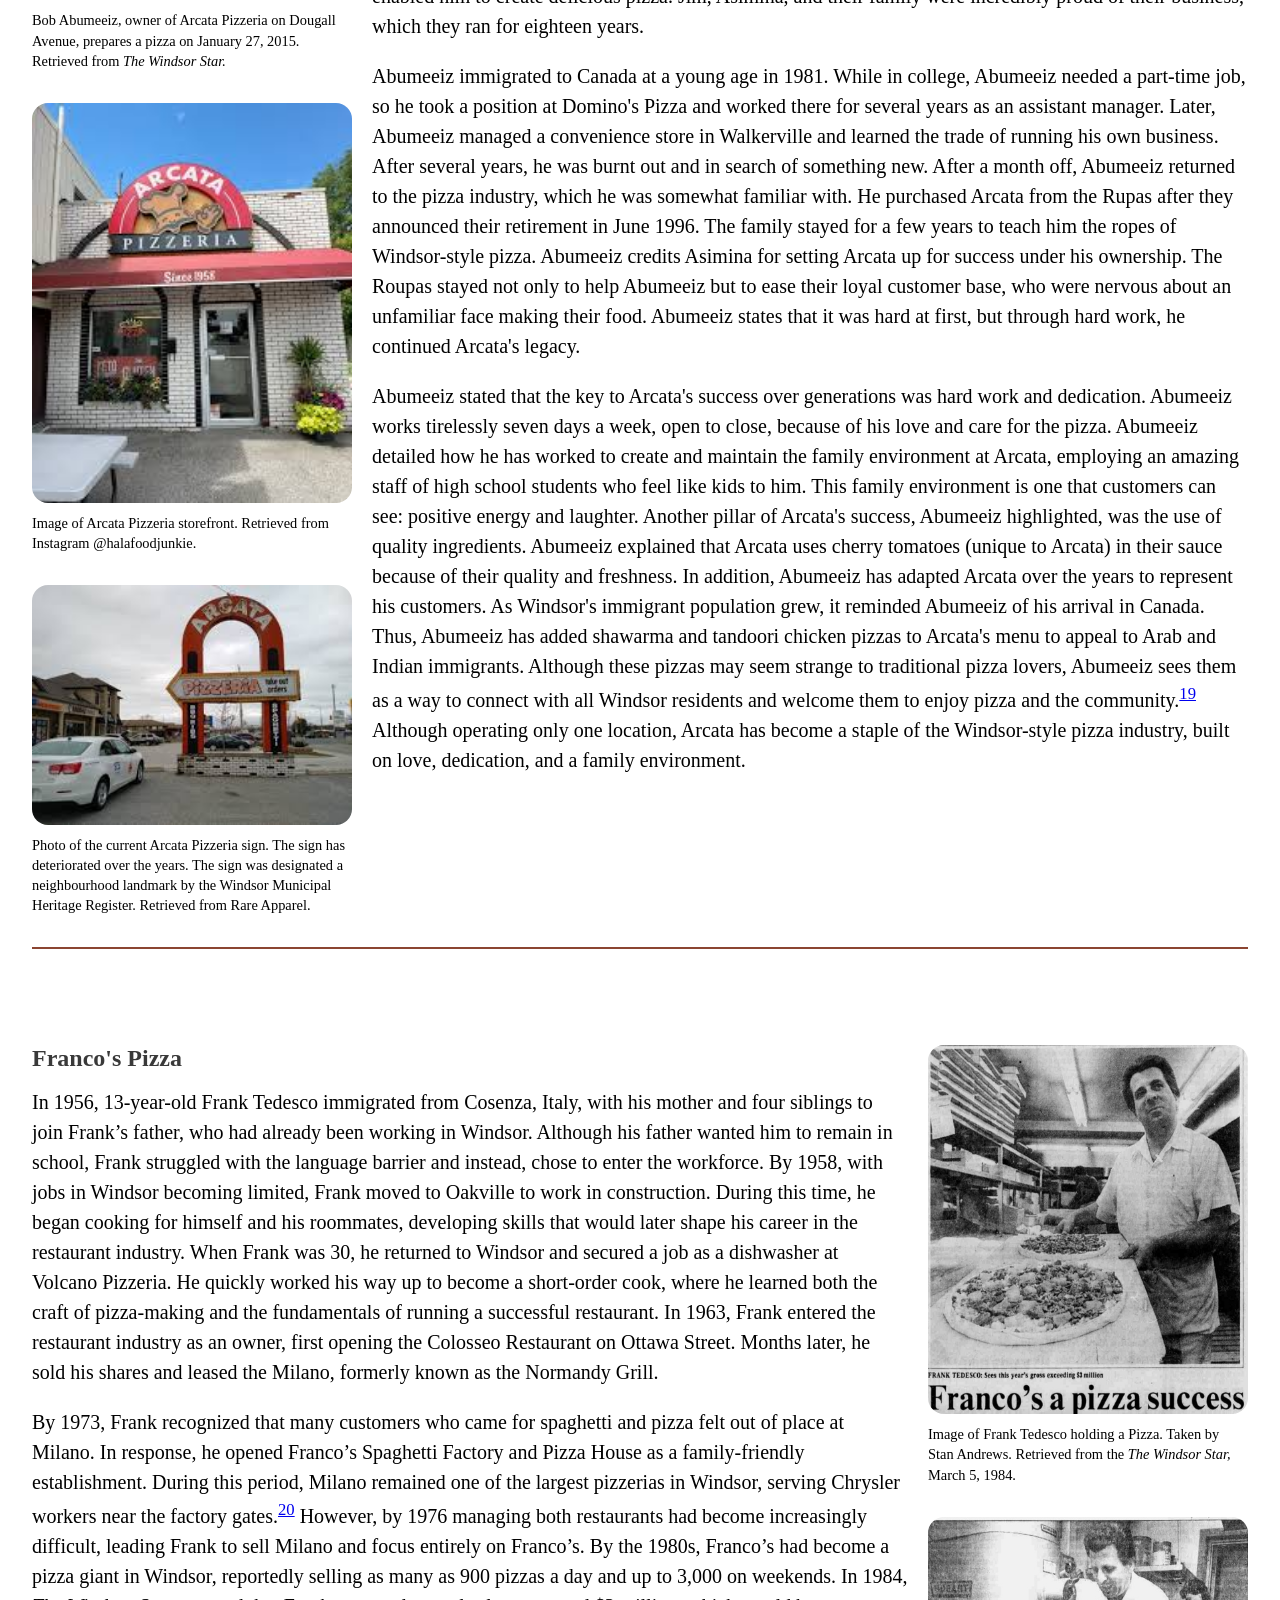
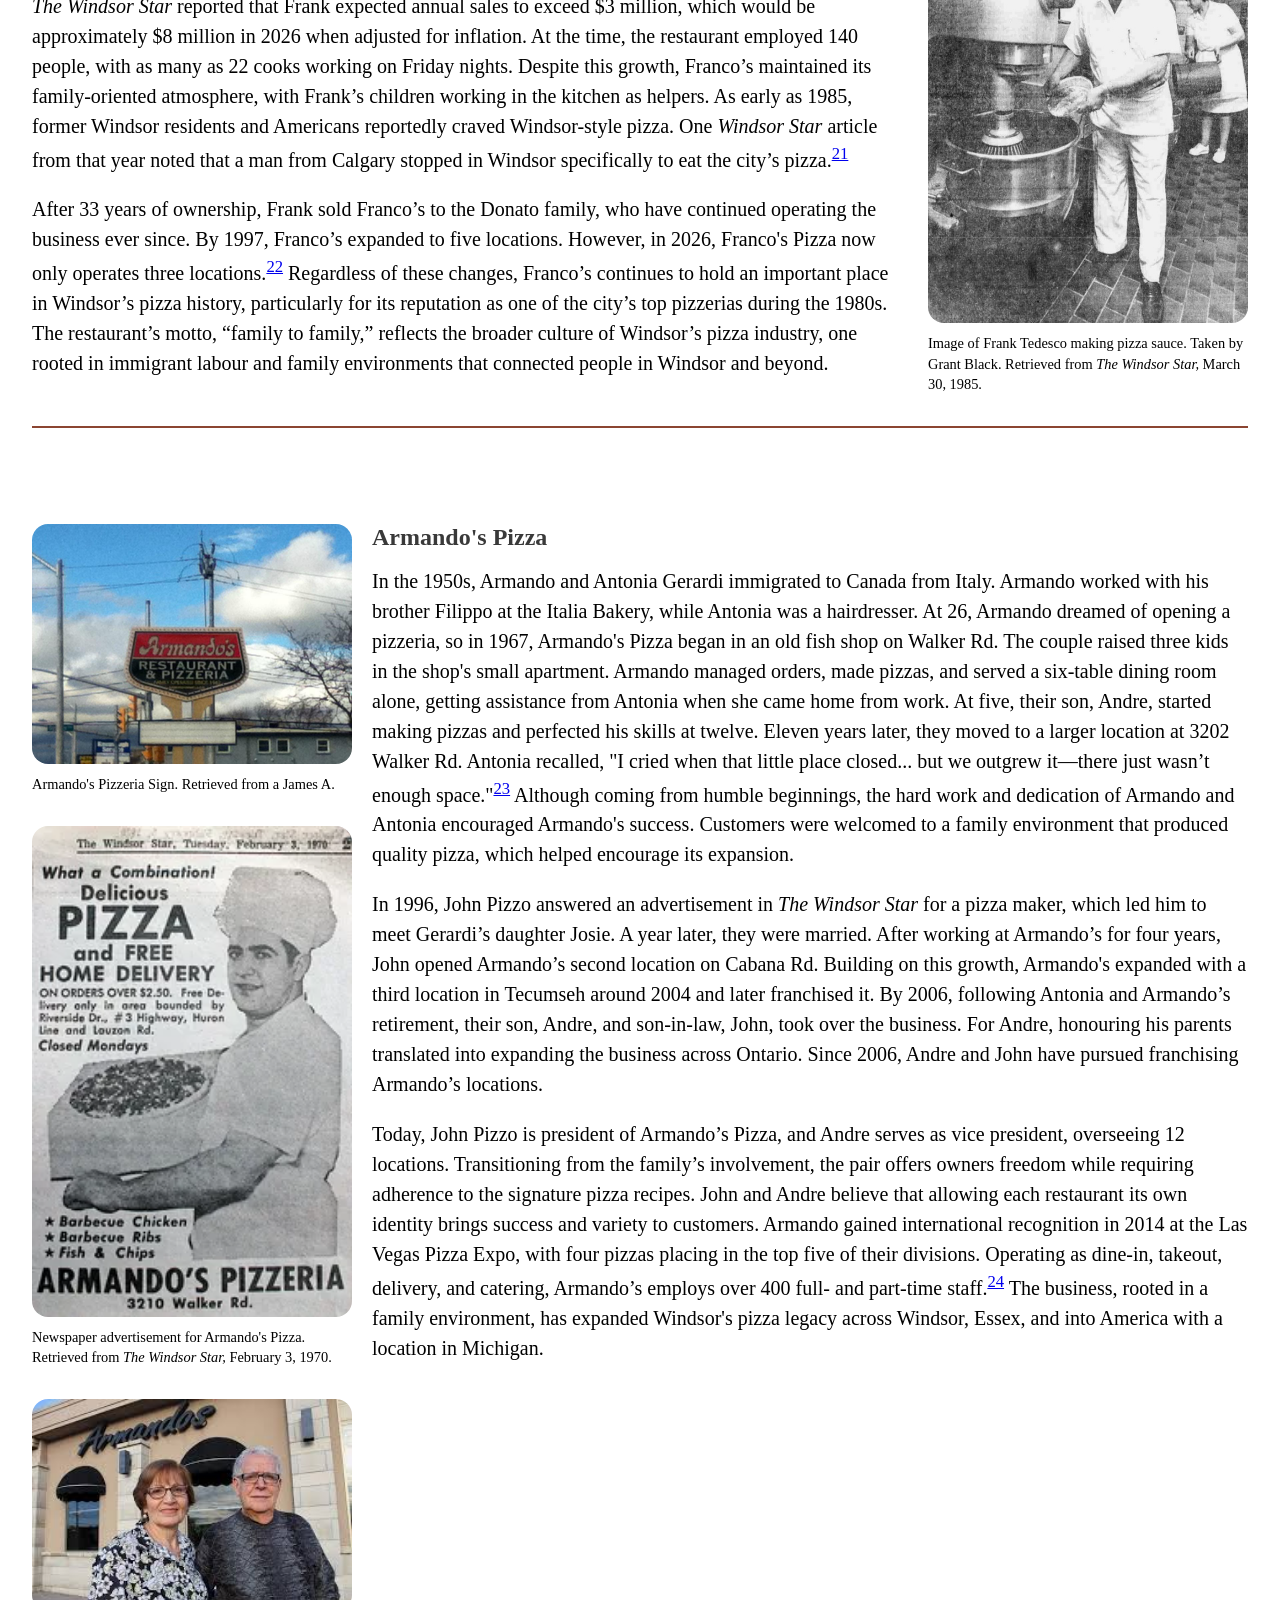
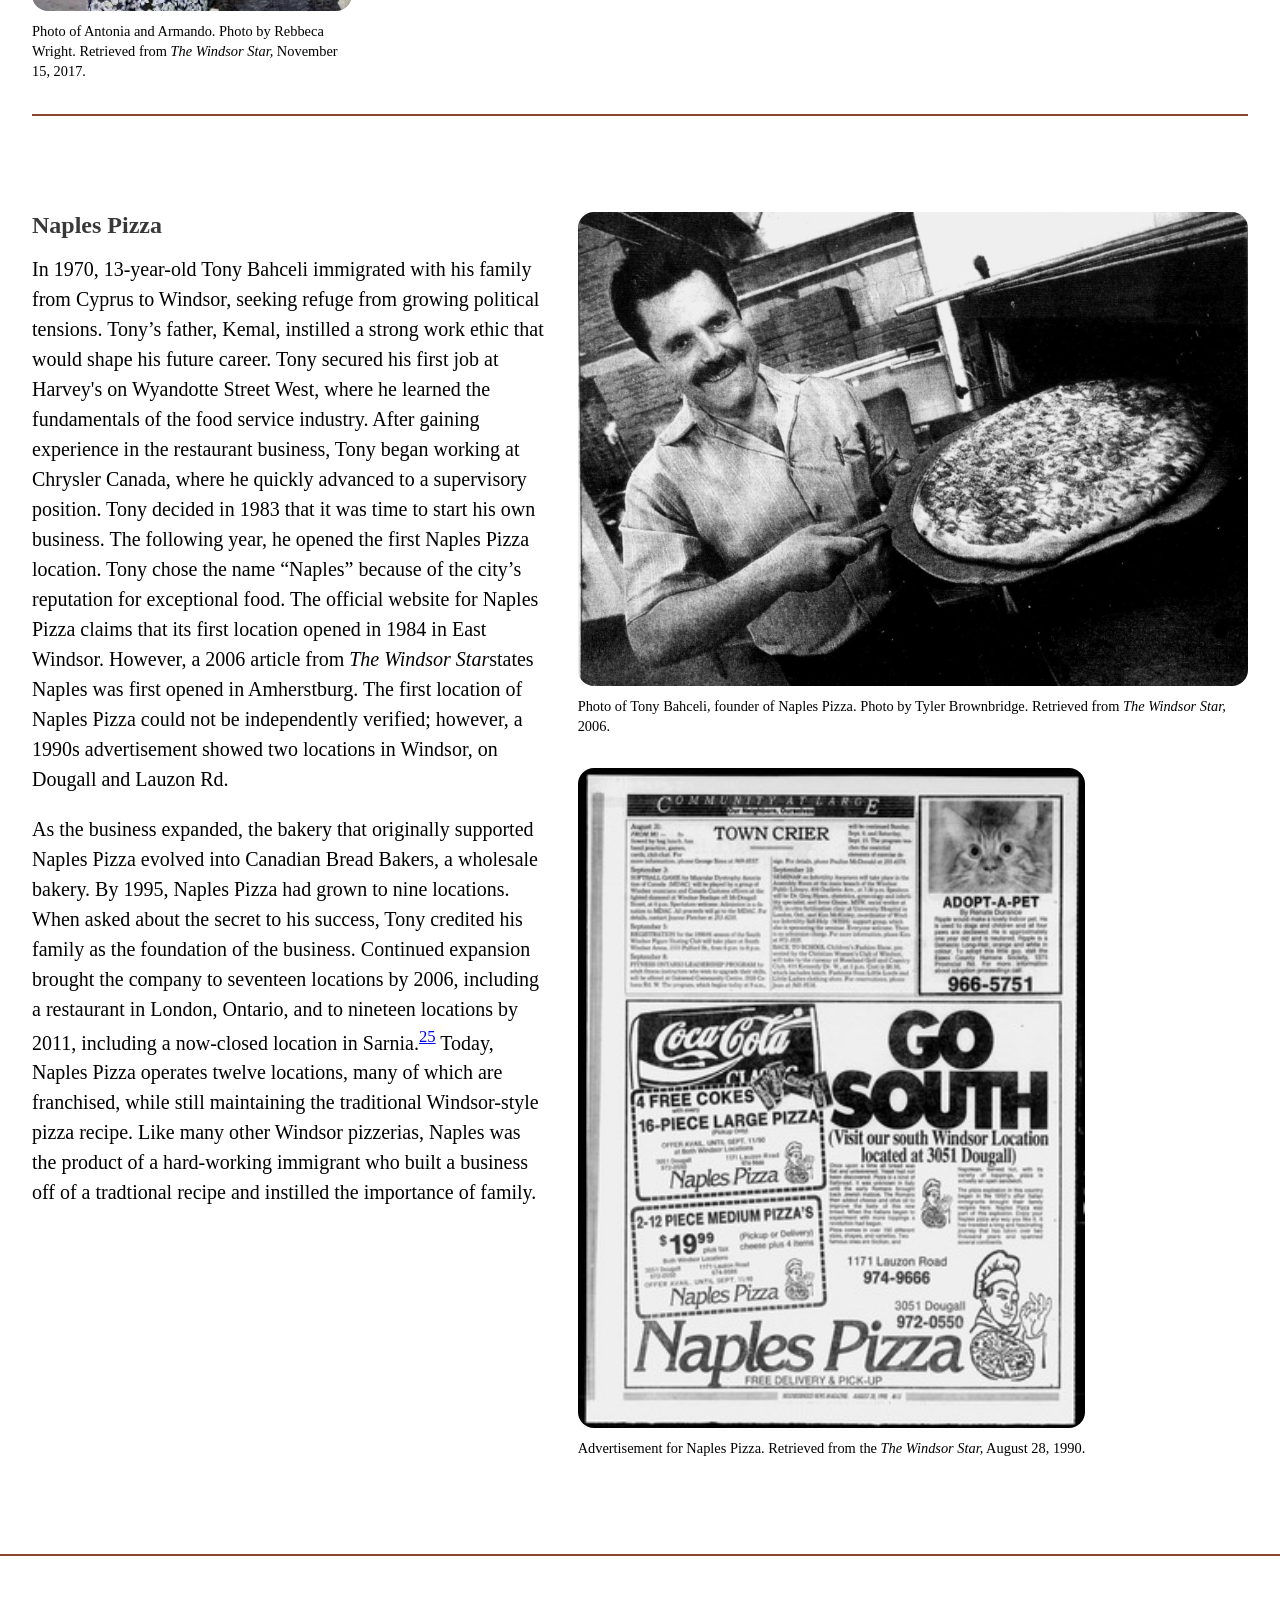
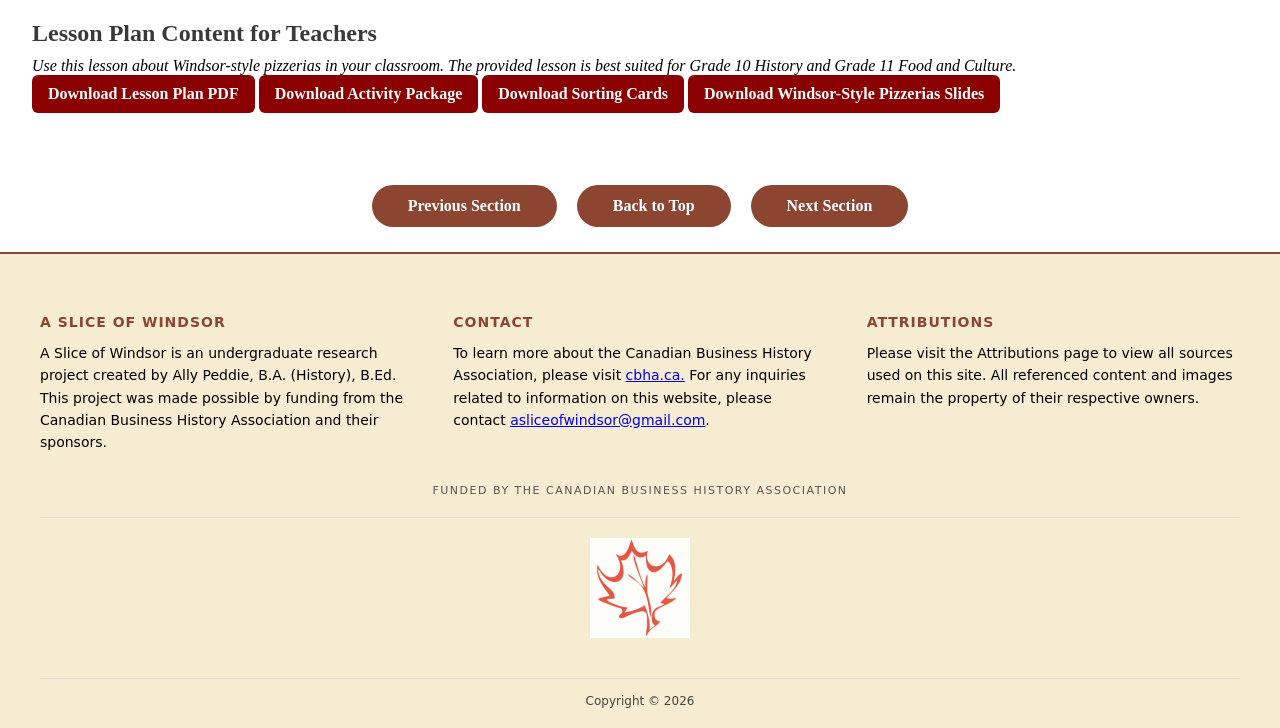
<file: Windsor-Style Pizzerias.html>
<!DOCTYPE html>
<html lang="en">
<head>
<meta charset="UTF-8">
 <meta name="viewport" content="width=device-width, initial-scale=0.5">
<title>Windsor-Style Pizzerias</title>
<link rel="stylesheet" href="style.css">
</head>

<body class="Windsor-Style Pizzerias">
<div class="top-spacer-bar"></div>
 <header>

<img src="images/banner.jpeg" alt="Slice of Windsor Banner" class="banner-img">
 </header>



<nav class="site-header">
<ul>
<li>
    <a href="index.html" class="logo-link">
        <img src="images/Nav Logo.jpeg" alt="A Slice of Windsor Logo" class="nav-logo">
    </a>
</li>
            <li><a href="about.html">About</a></li>
            <li><a href="Early Immigration.html">Early Immigration</a></li>
            <li><a href="The Creation of Windsor-Style Pizza.html">The Creation of Windsor-Style Pizza</a></li>
            <li><a href="Windsor-Style Pizzerias.html">Windsor-Style Pizzerias</a></li>
            <li><a href="Sticking to the Recipe.html">Sticking to the Recipe</a></li>
            <li><a href="Maintaining a Legacy.html">Maintaining a Legacy</a></li>
            <li><a href="Attributions.html">Attributions</a></li>
</ul>
</nav>





<!-- SECTION 1 -->
 <section id="section">
    <div class="flex-container">

<div class="text-container">

  <div class="video-section">
   <h1>Windsor-Style Pizzerias</h1>

  
    <video
        controls
        playsinline
        preload="metadata"
        poster="images/Windsor Pizzerias.jpg"
        class="feature-video">

        <source src="videos/Windsor Pizzerias (1).mp4" type="video/mp4">

        Your browser does not support the video tag.
    </video>
<a href="#section1" class="cta-button">Begin Exploring</a>
</div>

       <div class="scroll-spacer"></div>
<div class="header-line"></div>
 </section>

<section id="section1" class="intro-section">
     
<div class="flex-container">

<div class="image-column">

<!-- IMAGE 1 + CAPTION 1 -->
<div class="image-block">
    <img src="images/capri image.jpg"
    alt="original Capri"
    class="side-image">

    <p class="caption">
    Dougall Rd when it was widened to two lanes; Capri's sign is seen on the left. Retrieved from Capri Pizzeria. 
    </p>
</div>


<!-- IMAGE 2 + CAPTION 2 -->
<div class="image-block">
    <img src="images/Bob Capri.jpg"
    alt="Bob Working in Capri"
    class="side-image">

    <p class="caption">
   Image of Bob Kalaydjian working at Capri in 1972. Retrieved from Capri Pizzeria.
    </p>
</div>
<div class="image-block">
    <img src="images/capri-og.jpg"
    alt="Bob Working in Capri"
    class="side-image">

    <p class="caption">
  According to Capri, this was their original location. In 1987, the location moved to 3020 Dougal Rd. Retrieved from Capri Pizzeria.
    </p>
</div>

<div class="image-block">
    <img src="images/capri map.jpg"
    alt="Capri Locations Today"
    class="side-image">

    <p class="caption">
   Map of the eleven Capri Pizzeria locations (including the kiosk at St Clair College). Retrieved from Capri Pizzeria.
    </p>
</div>

</div>


<div class="text-container">

<h2>Capri Pizzeria​</h2>

<p>
In 1959, Tony and Vita Ciaravino opened Capri, the first pizzeria in South Windsor, at 2525 Dougall Rd. Joe Ciaravino notes that pizza was not initially the primary focus and Capri differed significantly from its current form. In June 1963, Capri moved to 3021 Dougall Rd, according to an advertisement in <em>The Windsor Star</em>. Tony and Vita managed Capri until 1967, when health concerns prompted them to sell the business to Dominique Vigneri, who operated it into the 1970s. In 1972, Vigneri moved Capri across the street to 3010 Dougall Rd.<sup id="ref14"><a href="Attributions.html#footnote14">14</a></sup> Meanwhile, Bob and Dorothy Kalaydjian gained business experience running Harvey's on University Avenue. In 1972, Bob became interested in Capri after seeing a listing and, attracted by its business hours, began working with Vigneri. The purchasing process began soon after, though the Windsor City Directories did not list the Kalaydjian family as owners until 1976, possibly reflecting a transition period and directory updates.<sup id="ref15"><a href="Attributions.html#footnote15">15</a></sup> 
<p>
After Bob Kalaydjian took ownership, Capri became a family-run business that used the traditional Windsor-style recipe passed down through generations. Bob expanded Capri with his family. In 1985, Capri opened its first franchised in Forest Glade, in the East End of Windsor, to meet the growing demand from its customer base. By 1987, the original South Windsor location had expanded and moved next door to 3020 Dougall Rd. During this period, Bob's son Kevin left for university to study economics but returned to work at Capri from the late '80s into the '90s. In 1995, Kevin began managing the main store; when the business outgrew him, he brought in Jim Koumoutsidis, who had a background in restaurants. Bob continued overseeing franchised locations. By 1997, Kevin and Jim managed all Capri locations.
<p>
When interviewed, Kevin emphasized that Capri’s commitment to quality has been fundamental to its success. The recipe has remained unchanged since the 1970s, catering to Windsor residents' preferences. Kevin explained that his customers know what Windsor-style pizza tastes like and any change would be noticed.  Over time, Kevin has noted that Capri attracts skilled and dedicated staff, contributing to a loyal customer base.<sup id="ref16"><a href="Attributions.html#footnote16">16</a></sup>  The combination of quality, service, and teamwork among employees, managers, and owners has fostered Capri’s distinctive family-oriented atmosphere.
</p>

<p>
    Although Capri has maintained its foundational values, the business has adapted to evolving market standards. In 1994, Capri introduced delivery and catering services. The menu was revised, with chicken wings replacing ribs, and the business implemented billboard and coupon advertising to remain competitive with other pizzerias. By 2009, Capri operated ten franchised locations. In 2016, a Capri Kiosk was established at St. Clair College to serve students and the South Windsor Recreation Complex was renamed the Capri Pizzeria Recreation Complex. Kevin Kalaydjian attributes Capri's distinctive pizza to the experience, quality, and pride the business upholds. Today, Capri has eleven locations in Windsor-Essex.<sup id="ref17"><a href="Attributions.html#footnote17">17</a></sup> 
</p>

</div>

</div>
      <div class="header-line"></div>

</section>

<!-- SECTION 2 -->

<section class="intro-section">

<div class="flex-container">

<!-- LEFT IMAGE COLUMN -->
<div class="image-column">

<div class="image-block">
<img src="images/Arcata-vintage_large.webp"
alt="Arcata Pizzeria Sign"
class="side-image">

<p class="caption">
Photo of the original Arcata Pizzeria Sign on 3021 Dougall Rd. Retrieved from Rare Apparel.
</p>
</div>

<div class="image-block">
<img src="images/arcata_-_pizza_shipped-2.webp"
alt="Photo of Bob"
class="side-image">

<p class="caption">
Bob Abumeeiz, owner of Arcata Pizzeria on Dougall Avenue, prepares a pizza on January 27, 2015. Retrieved from <em>The Windsor Star.</em></p>
</div>


<div class="image-block">
<img src="images/arcata Pizza.jpeg"
alt="Photo of Arcata store"
class="side-image">

<p class="caption">
Image of Arcata Pizzeria storefront. Retrieved from Instagram @halafoodjunkie.
</p>
</div>

<div class="image-block">
<img src="images/arcta sign.jpeg"
alt="Photo of current arcata sign"
class="side-image">

<p class="caption">
Photo of the current Arcata Pizzeria sign. The sign has deteriorated over the years. The sign was designated a neighbourhood landmark by the Windsor Municipal Heritage Register. Retrieved from Rare Apparel.</p>
</div>

</div> <!-- CLOSE IMAGE COLUMN -->


<!-- RIGHT TEXT BOX -->
<div class="text-container">

<h2>Arcata Pizzeria</h2>

<p>
Antonino (Tony) Ciaravino continued leasing the building where Capri operated after selling the business to Dominique Vigneri. When Dominque decided to move the business across the street, Tony was unable to find a tenant, prompting him to consider launching a retail venture in the space. After this effort failed, Tony and Vita decided to return to what they knew best: pizza. In 1972, they renovated the unit and opened Arcata Pizzeria. The Arcata location at 3021 Dougall Rd has become a landmark, thanks to its towering red flashing sign. According to Joe Ciaravino, the sign was sketched using his cereal bowl. Arcata quickly became a family business for the Ciaravinos. However, by 1977, Tony’s health had rapidly declined, making it impossible to run Arcata. As a result, the decision was made to put the business and building up for sale.<sup id="ref18"><a href="Attributions.html#footnote18">18</a></sup> </p>

<p>
Dimitrios (Jim) Roupas immigrated to Canada from Greece at the age of 25. During an interview with Arcata's current owner, Bob Abumeeiz explained that Jim heard about a pizzeria in Windsor that needed help. Having a business background, Jim and his family moved from Nova Scotia to Windsor. Jim and his wife, Asimina, purchased Arcata in June of 1978, according to Joe. However, Arcata did not appear in the city's directory until 1979. The Roupas lived in the unit above Arcata and were a hardworking family. The family would start work at 3 p.m. and leave at 2 a.m., with all four children working and learning the business. Abumeeiz credits the Roupas with turning Arcata into the pizzeria it is today, using recipes that stemmed from Volcano. Abumeeiz explained that Jim was successful due to his incredible palate, which enabled him to create delicious pizza. Jim, Asimina, and their family were incredibly proud of their business, which they ran for eighteen years.
</p>

<p>
Abumeeiz immigrated to Canada at a young age in 1981. While in college, Abumeeiz needed a part-time job, so he took a position at Domino's Pizza and worked there for several years as an assistant manager. Later, Abumeeiz managed a convenience store in Walkerville and learned the trade of running his own business. After several years, he was burnt out and in search of something new. After a month off, Abumeeiz returned to the pizza industry, which he was somewhat familiar with. He purchased Arcata from the Rupas after they announced their retirement in June 1996. The family stayed for a few years to teach him the ropes of Windsor-style pizza. Abumeeiz credits Asimina for setting Arcata up for success under his ownership. The Roupas stayed not only to help Abumeeiz but to ease their loyal customer base, who were nervous about an unfamiliar face making their food. Abumeeiz states that it was hard at first, but through hard work, he continued Arcata's legacy.
</p>

<p>Abumeeiz stated that the key to Arcata's success over generations was hard work and dedication. Abumeeiz works tirelessly seven days a week, open to close, because of his love and care for the pizza. Abumeeiz detailed how he has worked to create and maintain the family environment at Arcata, employing an amazing staff of high school students who feel like kids to him. This family environment is one that customers can see: positive energy and laughter. Another pillar of Arcata's success, Abumeeiz highlighted, was the use of quality ingredients. Abumeeiz explained that Arcata uses cherry tomatoes (unique to Arcata) in their sauce because of their quality and freshness. In addition, Abumeeiz has adapted Arcata over the years to represent his customers. As Windsor's immigrant population grew, it reminded Abumeeiz of his arrival in Canada. Thus, Abumeeiz has added shawarma and tandoori chicken pizzas to Arcata's menu to appeal to Arab and Indian immigrants. Although these pizzas may seem strange to traditional pizza lovers, Abumeeiz sees them as a way to connect with all Windsor residents and welcome them to enjoy pizza and the community.<sup id="ref19"><a href="Attributions.html#footnote19">19</a></sup>  Although operating only one location, Arcata has become a staple of the Windsor-style pizza industry, built on love, dedication, and a family environment.  </p>
</div>
</div>
      <div class="header-line"></div>

</section>

<!-- SECTION 3 -->

<section class="intro-section">

<div class="flex-container">

<!-- LEFT TEXT BOX -->
<div class="text-container">

<h2>Franco's Pizza</h2>

<p>
In 1956, 13-year-old Frank Tedesco immigrated from Cosenza, Italy, with his mother and four siblings to join Frank’s father, who had already been working in Windsor. Although his father wanted him to remain in school, Frank struggled with the language barrier and instead, chose to enter the workforce. By 1958, with jobs in Windsor becoming limited, Frank moved to Oakville to work in construction. During this time, he began cooking for himself and his roommates, developing skills that would later shape his career in the restaurant industry. When Frank was 30, he returned to Windsor and secured a job as a dishwasher at Volcano Pizzeria. He quickly worked his way up to become a short-order cook, where he learned both the craft of pizza-making and the fundamentals of running a successful restaurant. In 1963, Frank entered the restaurant industry as an owner, first opening the Colosseo Restaurant on Ottawa Street. Months later, he sold his shares and leased the Milano, formerly known as the Normandy Grill.</p>

<p>
By 1973, Frank recognized that many customers who came for spaghetti and pizza felt out of place at Milano. In response, he opened Franco’s Spaghetti Factory and Pizza House as a family-friendly establishment. During this period, Milano remained one of the largest pizzerias in Windsor, serving Chrysler workers near the factory gates.<sup id="ref20"><a href="Attributions.html#footnote20">20</a></sup> However, by 1976 managing both restaurants had become increasingly difficult, leading Frank to sell Milano and focus entirely on Franco’s. By the 1980s, Franco’s had become a pizza giant in Windsor, reportedly selling as many as 900 pizzas a day and up to 3,000 on weekends. In 1984, <em>The Windsor Star</em> reported that Frank expected annual sales to exceed $3 million, which would be approximately $8 million in 2026 when adjusted for inflation. At the time, the restaurant employed 140 people, with as many as 22 cooks working on Friday nights. Despite this growth, Franco’s maintained its family-oriented atmosphere, with Frank’s children working in the kitchen as helpers. As early as 1985, former Windsor residents and Americans reportedly craved Windsor-style pizza. One <em>Windsor Star</em> article from that year noted that a man from Calgary stopped in Windsor specifically to eat the city’s pizza.<sup id="ref21"><a href="Attributions.html#footnote21">21</a></sup>  
</p>

<p>
After 33 years of ownership, Frank sold Franco’s to the Donato family, who have continued operating the business ever since. By 1997, Franco’s expanded to five locations. However, in 2026, Franco's Pizza now only operates three locations.<sup id="ref22"><a href="Attributions.html#footnote22">22</a></sup>  Regardless of these changes, Franco’s continues to hold an important place in Windsor’s pizza history, particularly for its reputation as one of the city’s top pizzerias during the 1980s. The restaurant’s motto, “family to family,” reflects the broader culture of Windsor’s pizza industry, one rooted in immigrant labour and family environments that connected people in Windsor and beyond.
</p>
</div>


<!-- RIGHT IMAGE COLUMN -->
<div class="image-column">

<div class="image-block">
<img src="images/Frank Pizza.jpeg" class="side-image large-image"
alt="Frank Holding Pizza"
class="large-image">

<p class="caption">
Image of Frank Tedesco holding a Pizza. Taken by Stan Andrews. Retrieved from the <em> The Windsor Star,</em> March 5, 1984.</p>
</div>
<div class="image-block">
<img src="images/frank cook.jpeg" class="side-image large-image"
alt="Frank cook"
class="large-image">

<p class="caption">
Image of Frank Tedesco making pizza sauce. Taken by Grant Black. Retrieved from <em>The Windsor Star,</em> March 30, 1985.</p>
</div>

</div> <!-- CLOSE IMAGE COLUMN -->

</div> <!-- CLOSE FLEX CONTAINER -->
      <div class="header-line"></div>

</section>

<section class="intro-section">

<div class="flex-container">

<!-- LEFT IMAGE COLUMN -->
<div class="image-column">

<div class="image-block">
    <img src="images/armando-s-pizzeria.jpg"
    alt="Armandos Sign"
    class="side-image">

    <p class="caption">
    Armando's Pizzeria Sign. Retrieved from a James A.
    </p>
</div>

<div class="image-block">
    <img src="images/armandps pizza ad.webp"
    alt="Armandos Ad"
    class="side-image">

    <p class="caption">
    Newspaper advertisement for Armando's Pizza. Retrieved from <em>The Windsor Star,</em> February 3, 1970.
    </p>
</div>

<div class="image-block">
    <img src="images/armando and antonia.jpeg"
    alt="Antonia and Armando"
    class="side-image">

    <p class="caption">
    Photo of Antonia and Armando. Photo by Rebbeca Wright. Retrieved from <em>The Windsor Star,</em> November 15, 2017.
    </p>
</div>

        </div>

        <!-- RIGHT TEXT BOX -->
        <div class="text-container">

            <h2>Armando's Pizza</h2>

            <p>
                In the 1950s, Armando and Antonia Gerardi immigrated to Canada from Italy. Armando worked with his brother Filippo at the Italia Bakery, while Antonia was a hairdresser. At 26, Armando dreamed of opening a pizzeria, so in 1967, Armando's Pizza began in an old fish shop on Walker Rd. The couple raised three kids in the shop's small apartment. Armando managed orders, made pizzas, and served a six-table dining room alone, getting assistance from Antonia when she came home from work. At five, their son, Andre, started making pizzas and perfected his skills at twelve. Eleven years later, they moved to a larger location at 3202 Walker Rd. Antonia recalled, "I cried when that little place closed... but we outgrew it—there just wasn’t enough space."<sup id="ref23"><a href="Attributions.html#footnote23">23</a></sup>  Although coming from humble beginnings, the hard work and dedication of Armando and Antonia encouraged Armando's success. Customers were welcomed to a family environment that produced quality pizza, which helped encourage its expansion.
            </p>

            <p>
                In 1996, John Pizzo answered an advertisement in <em>The Windsor Star</em> for a pizza maker, which led him to meet Gerardi’s daughter Josie. A year later, they were married. After working at Armando’s for four years, John opened Armando’s second location on Cabana Rd. Building on this growth, Armando's expanded with a third location in Tecumseh around 2004 and later franchised it. By 2006, following Antonia and Armando’s retirement, their son, Andre, and son-in-law, John, took over the business. For Andre, honouring his parents translated into expanding the business across Ontario. Since 2006, Andre and John have pursued franchising Armando’s locations.
            </p>

            <p>
                Today, John Pizzo is president of Armando’s Pizza, and Andre serves as vice president, overseeing 12 locations. Transitioning from the family’s involvement, the pair offers owners freedom while requiring adherence to the signature pizza recipes. John and Andre believe that allowing each restaurant its own identity brings success and variety to customers. Armando gained international recognition in 2014 at the Las Vegas Pizza Expo, with four pizzas placing in the top five of their divisions. Operating as dine-in, takeout, delivery, and catering, Armando’s employs over 400 full- and part-time staff.<sup id="ref24"><a href="Attributions.html#footnote24">24</a></sup>  The business, rooted in a family environment, has expanded Windsor's pizza legacy across Windsor, Essex, and into America with a location in Michigan.
            </p>

        </div>

    </div>
          <div class="header-line"></div>

</section>
<section class="intro-section final-section">

    <div class="flex-container">

        <!-- LEFT TEXT BOX -->
        <div class="text-container">

            <h2>Naples Pizza</h2>

            <p>
                In 1970, 13-year-old Tony Bahceli immigrated with his family from Cyprus to Windsor, seeking refuge from growing political tensions. Tony’s father, Kemal, instilled a strong work ethic that would shape his future career. Tony secured his first job at Harvey's on Wyandotte Street West, where he learned the fundamentals of the food service industry. After gaining experience in the restaurant business, Tony began working at Chrysler Canada, where he quickly advanced to a supervisory position. Tony decided in 1983 that it was time to start his own business. The following year, he opened the first Naples Pizza location. Tony chose the name “Naples” because of the city’s reputation for exceptional food. The official website for Naples Pizza claims that its first location opened in 1984 in East Windsor. However, a 2006 article from <em>The Windsor Star</em>states Naples was first opened in Amherstburg. The first location of Naples Pizza could not be independently verified; however, a 1990s advertisement showed two locations in Windsor, on Dougall and Lauzon Rd.
            </p>

            <p>
        As the business expanded, the bakery that originally supported Naples Pizza evolved into Canadian Bread Bakers, a wholesale bakery. By 1995, Naples Pizza had grown to nine locations. When asked about the secret to his success, Tony credited his family as the foundation of the business. Continued expansion brought the company to seventeen locations by 2006, including a restaurant in London, Ontario, and to nineteen locations by 2011, including a now-closed location in Sarnia.<sup id="ref25"><a href="Attributions.html#footnote25">25</a></sup> Today, Naples Pizza operates twelve locations, many of which are franchised, while still maintaining the traditional Windsor-style pizza recipe. Like many other Windsor pizzerias, Naples was the product of a hard-working immigrant who built a business off of a tradtional recipe and instilled the importance of family.
            </p>

        </div>

        <!-- RIGHT IMAGE COLUMN -->
        <div class="image-column large-column">

            <div class="image-block">
                <img src="images/Tony Naples.jpeg"
                alt="Tony naples"
                class="side-image">

                <p class="caption">
                Photo of Tony Bahceli, founder of Naples Pizza. Photo by Tyler Brownbridge. Retrieved from <em>The Windsor Star,</em> 2006.
                </p>
            </div>

            <div class="image-block">
                <img src="images/Naples Pizza Ad.jpg"
                alt="Naples Pizza Ad"
                class="side-image">

                <p class="caption">
                Advertisement for Naples Pizza. Retrieved from the <em>The Windsor Star,</em> August 28, 1990.
                </p>
            </div>

        </div> <!-- CLOSE IMAGE COLUMN -->

    </div> <!-- CLOSE FLEX CONTAINER -->

</section>

 <div class="header-line"></div>
    <section>
     
  <h2>Lesson Plan Content for Teachers</h2>
  <p><em>Use this lesson about Windsor-style pizzerias in your classroom. The provided lesson is best suited for Grade 10 History and Grade 11 Food and Culture.</em></p>

  <a href="files/WindsorPizzeriasLessonPlan.pdf" download class="pdf-button">
    Download Lesson Plan PDF
  </a>
          <a href="files/WindsorHeritageCouncilPackage.pdf" download class="pdf-button">
    Download Activity Package
  </a>
         <a href="files/SortingCards.pdf" download class="pdf-button">
    Download Sorting Cards
  </a>
          <a href="files/WindsorPizzeriasSlides.pptx" download class="pdf-button">
    Download Windsor-Style Pizzerias Slides
  </a>
</section>
<div class="section-nav">
    <a href="The Creation of Windsor-Style Pizza.html" class="cta-button">
        Previous Section
    </a>

    <a href="Windsor-Style Pizzerias.html" class="cta-button">
        Back to Top
    </a>

    <a href="Sticking to the Recipe.html" class="cta-button">
        Next Section
    </a>
    
</div>
       <div class="scroll-spacer1"></div>
</div>
  

</section>

<footer class="site-footer">

    <div class="footer-container">

        <!-- COLUMN 1 -->
        <div class="footer-column">
            <h4>A Slice of Windsor</h4>
            <p>
                A Slice of Windsor is an undergraduate research project created by Ally Peddie, B.A. (History), B.Ed. This project was made possible by funding from the Canadian Business History Association and their sponsors.
            </p>
        </div>
  <!-- COLUMN 3 -->
        <div class="footer-column">
            <h4>Contact</h4>
            <p>
              To learn more about the Canadian Business History Association, please visit <a href="https://www.cbha.ca/"> cbha.ca.</a> For any inquiries related to information on this website, please contact <a href="mailto:asliceofwindsor@gmail.com">asliceofwindsor@gmail.com</a>. 
            </p>
        </div>
        <!-- COLUMN 3 -->
        <div class="footer-column">
            <h4>Attributions</h4>
            <p>
          Please visit the Attributions page to view all sources used on this site. All referenced content and images remain the property of their respective owners.
            </p>
        </div>

    </div>

<div class="footer-funding">
    Funded by the Canadian Business History Association
</div>


<div class="footer-logos">

    <img src="images/cbha.png" alt="Canadian Business History Association logo" class="footer-logo">


</div>

    <div class="footer-bottom">
        <p>Copyright © 2026</p>
    </div>

</footer>

</body>

</html>
</file>
<file: style.css>
@import url('https://fonts.googleapis.com/css2?family=Libre+Baskerville:ital,wght@0,400..700;1,400..700&display=swap');

/* =========================
   VARIABLES
========================= */
:root {
    --base-color: #ffffff; 
    --text-color: #000000;
    --primary-color: #8B4531;
    --secondary-color: #8f763c;
    --color-1: #ffffff;
}

/* =========================
   RESET
========================= */
* {
    margin: 0;
    padding: 0;
    box-sizing: border-box;
}

/* =========================
   GLOBAL
========================= */
html {
    font-family: 'Avenir', serif;
    color: var(--text-color);
}

body {
    margin: 0;
    padding: 0;
    background-color: #fff;
    text-align: left;
}

/* =========================
   FULL WIDTH HEADER SYSTEM
========================= */
header {
    width: 100%;
    margin: 0;
    padding: 0;
    border-radius: 0;
}

/* =========================
   BANNER FULL BLEED
========================= */
.banner-img {
    width: 100%;
    height: auto;
    display: block;
}

/* =========================
   NAV FULL BLEED
   ORIGINAL FORMAT PRESERVED
========================= */
nav {
    width: 100vw;
    margin: 0;

    background-color: #8B4531;

    border-top: 4px solid black;
    border-bottom: 4px solid black;

    margin-left: calc(50% - 50vw);
}

nav ul {
    display: flex;
    flex-wrap: wrap;

    list-style: none;

    margin: 0;
    padding: 0;

    width: 100%;
}

nav li {
    flex: 1;

    display: flex;
    align-items: center;
    justify-content: center;

    border-right: 2px solid black;
}

nav li:first-child {
    margin-right: auto;
    font-weight: bold;
}

nav a {
    display: block;
    width: 100%;

    text-align: center;

    text-decoration: none;
    color: white;
    font-weight: 700;
}

nav a:hover {
    text-decoration: underline;
}

/* =========================
   STICKY NAV
========================= */
.site-header {
    position: sticky;
    top: 0;
    z-index: 1000;
}

/* =========================
   NAV LOGO
========================= */
.logo-link {
    display: flex;
    align-items: center;
    justify-content: center;
    gap: 10px;
}

.nav-logo {
    width: 94px;
    height: 94px;

    border-radius: 50%;
    object-fit: cover;

    display: block;
}

/* =========================
   MAIN LAYOUT CONTAINER
========================= */
section {
    width: min(95em, 100%);

    margin: 2rem auto;
    padding: 2rem;

    background-color: var(--color-1);

    border-radius: 1em;
}

/* =========================
   FLEX LAYOUT BASE
========================= */
.flex-container {
    display: flex;
    flex-wrap: wrap;

    gap: 20px;

    align-items: flex-start;
    justify-content: center;
}

.text-container {
    flex: 1;
    min-width: 0;
}

/* =========================
   TYPOGRAPHY
========================= */
h1 {
    font-size: 2.5rem;
    color: #393939;
}

h2 {
    margin-bottom: 10px;

    font-family: 'Times', Times, serif;
    font-weight: bold;

    color: #393939;
}

.text-container p {
    margin: 0.75em 0 1em;

    font-size: 1.25rem;
    line-height: 1.5;
}

/* =========================
   BUTTONS
========================= */
.cta-button {
    display: inline-block;

    text-decoration: none;
    text-align: center;

    color: white;
    background-color: var(--primary-color);

    padding: 0.75em 2.25em;

    border-radius: 5em;

    font-weight: 600;
}

.secondary {
    background-color: var(--secondary-color);
}

/* =========================
   IMAGE STYLES
========================= */
.side-image {
    width: 300px;
    max-width: 100%;
    height: auto;
}

/* =========================
   INTERACTIVE PIZZA
========================= */
.interactive-pizza-container {
    padding: 1em;

    background-color: #f6ecd2;

    border: 10px solid #396d05;
    border-radius: 1em;

    text-align: center;
}

.interactive-pizza-container h2 {
    font-size: 2.2rem;
    font-weight: 800;

    color: var(--primary-color);
}

/* =========================
   SVG
========================= */
svg {
    display: block;
}

.slice {
    fill: rgba(255,255,255,0);
    stroke: transparent;

    cursor: pointer;

    transition: fill 0.25s ease, transform 0.25s ease;

    transform-box: fill-box;
    transform-origin: center;
}

.slice:hover {
    fill: rgba(255,255,255,0.311);

    transform: scale(1.03);
}

.slice-text {
    font-size: 10px;

    fill: #000;

    text-anchor: middle;

    pointer-events: none;

    font-weight: bold;
}

/* =========================
   PIZZA LAYOUT
========================= */
.pizza-layout {
    display: flex;

    justify-content: center;
    align-items: flex-start;

    gap: 3em;

    flex-wrap: nowrap;
}

.pizza-container {
    position: relative;

    width: 55vw;
    max-width: 550px;

    aspect-ratio: 1 / 1;
}

.pizza-img,
.pizza-overlay {
    position: absolute;

    inset: 0;

    width: 100%;
    height: 100%;
}

/* =========================
   INFO PANEL
========================= */
.info-panel {
    flex: 0 1 400px;

    padding: 1.5em;

    border-radius: 1em;
}

.info-panel h3 {
    margin-bottom: 0.5em;

    color: var(--primary-color);
}

.info-panel p {
    font-size: 1.05rem;

    line-height: 1.5;
}

/* =========================
   EARLY IMMIGRATION SECTION
========================= */
.Early-Immigration .side-image {
    width: 320px;
    max-width: 100%;

    border-radius: 1em;
}

.Early-Immigration .caption {
    font-size: 0.9rem;

    margin-top: 10px;
}

/* =========================
   IMAGE COLUMN SYSTEM
========================= */
.image-column {
    display: flex;

    flex-direction: column;

    align-items: flex-start;

    max-width: 320px;
}

.image-block {
    margin-bottom: 2em;

    max-width: 100%;
}

.image-block img {
    width: 100%;
    max-width: 100%;

    height: auto;

    display: block;

    border-radius: 1em;
}

.caption {
    margin-top: 10px;

    font-size: 0.9rem;

    line-height: 1.4;
}

/* =========================
   FINAL SECTION OVERRIDES
========================= */
.final-section .flex-container {
    align-items: stretch;

    gap: 30px;
}

.final-section .text-container {
    justify-content: center;
}

.final-section .image-column {
    flex: 1.3;

    max-width: none;
}

/* =========================
   SECTION 10 LAYOUT
========================= */
.section10-container {
    display: flex;

    gap: 40px;

    align-items: flex-start;
}

.section10-container .text-container {
    flex: 1;
}

.section10-container .image-column {
    display: flex;

    flex-direction: row;

    gap: 25px;

    flex: 1.6;

    max-width: none;
}

.section10-container .image-block {
    flex: 1;
}

.section10-container .image-block img {
    width: 100%;
}

/* =========================
   SCROLL SETTINGS
========================= */
.intro-section {
    scroll-margin-top: 140px;
}

.scroll-spacer {
    height: 100px;
}

.scroll-spacer1 {
    height: 25px;
}

/* =========================
   HEADER LINE
========================= */
.header-line {
    height: 2px;

    background: #8B4531;

    width: 100%;
}

/* =========================
   FOOTER
========================= */
.site-footer {
    background-color: #f6ecd2;

    color: #000;

    padding: 60px 40px 20px;

    font-family: system-ui, -apple-system, "Segoe UI", Arial, sans-serif;

    border-top: 2px solid #8B4531;
}

.footer-container {
    display: flex;

    justify-content: space-between;

    gap: 40px;

    max-width: 1200px;

    margin: 0 auto;

    flex-wrap: wrap;
}

.footer-column {
    flex: 1;

    min-width: 220px;
}

.footer-column h4 {
    font-size: 14px;

    text-transform: uppercase;

    margin-bottom: 12px;

    letter-spacing: 1px;

    color: #8B4531;
}

.footer-column p {
    font-size: 14px;

    line-height: 1.6;
}

.footer-column ul {
    list-style: none;

    padding: 0;
}

.footer-column ul li {
    margin-bottom: 8px;
}

.footer-column ul li a {
    text-decoration: none;

    color: #000;

    font-size: 14px;
}

.footer-column ul li a:hover {
    text-decoration: underline;
}

/* =========================
   FOOTER BOTTOM
========================= */
.footer-bottom {
    text-align: center;

    margin-top: 40px;

    font-size: 12px;

    color: #444;

    border-top: 1px solid #ddd;

    padding-top: 15px;
}

.footer-funding {
    text-align: center;

    font-size: 11px;

    letter-spacing: 1.5px;

    text-transform: uppercase;

    color: #555;

    margin-top: 30px;
}

.footer-logos {
    display: flex;

    justify-content: center;
    align-items: center;

    gap: 40px;

    margin-top: 20px;

    padding-top: 20px;

    border-top: 1px solid #ddd;

    flex-wrap: wrap;
}

.footer-logo {
    height: 100px;

    width: auto;

    max-width: 100%;

    object-fit: contain;

    opacity: 0.9;

    transition: opacity 0.2s ease;
}

.footer-logo:hover {
    opacity: 1;
}

/* =========================
   SECTION NAV
========================= */
.section-nav {
    display: flex;

    justify-content: center;

    gap: 20px;

    margin-top: 40px;
}

/* =========================
   CTA BUTTON
========================= */
.cta-button {
    display: inline-block;

    text-align: center;
}

/* =========================
   TOP SPACER BAR
========================= */
.top-spacer-bar {
    width: 100%;

    height: 40px;

    background-color: #8B4531;
}

.spacer-bar {
    width: 100%;

    height: 40px;
}

/* =========================
   PDF BUTTON
========================= */
.pdf-button {
    display: inline-block;

    padding: 10px 16px;

    background-color: #8b0000;

    color: white;

    text-decoration: none;

    border-radius: 6px;

    font-weight: bold;
}

.pdf-button:hover {
    background-color: #a00000;
}

/* =========================
   BIBLIOGRAPHY
========================= */
.bibliography {
    max-width: 900px;

    line-height: 1.6;
}

.bibliography-item {
    margin-bottom: 10px;

    padding-left: 1.5em;

    text-indent: -1.5em;
}

/* =========================
   VIDEO
========================= */
.video-section {
    max-width: 1000px;

    margin: 50px auto;

    padding: 20px;

    text-align: center;
}

.feature-video {
    width: 100%;

    max-width: 900px;

    height: auto;

    border-radius: 10px;

    box-shadow: 0 4px 12px rgba(0,0,0,0.2);
}

.video-caption {
    margin-top: 15px;

    font-style: italic;
}


/* ==========================================================
   MOBILE RESPONSIVE BODY
   NAVBAR IS INTENTIONALLY NOT CHANGED
========================================================== */

@media (max-width: 900px) {

    /* =========================
       MAIN BODY SECTIONS
    ========================= */
    section {
        width: 100%;
        max-width: 100%;

        margin: 1rem auto;

        padding: 20px;

        border-radius: 0;
    }

    /* =========================
       TEXT + IMAGE LAYOUT
    ========================= */
    .flex-container {
        width: 100%;

        flex-direction: column;

        flex-wrap: nowrap;

        align-items: center;

        justify-content: flex-start;
    }

    /* =========================
       TEXT
    ========================= */
    .text-container {
        width: 100%;

        max-width: 100%;

        flex: none;

        min-width: 0;
    }

    .text-container p {
        width: 100%;

        max-width: 100%;

        font-size: 1.1rem;

        line-height: 1.5;

        overflow-wrap: break-word;

        word-wrap: break-word;
    }

    /* =========================
       IMAGES
    ========================= */
    .image-column {
        width: 100%;

        max-width: 100%;

        align-items: center;
    }

    .image-block {
        width: 100%;

        max-width: 500px;
    }

    .image-block img,
    .side-image,
    .Early-Immigration .side-image {
        width: 100%;

        max-width: 500px;

        height: auto;
    }

    .caption {
        width: 100%;

        max-width: 500px;
    }

    /* =========================
       PIZZA SECTION
    ========================= */
    .pizza-layout {
        width: 100%;

        flex-direction: column;

        align-items: center;

        gap: 1.5em;
    }

    .pizza-container {
        width: 90vw;

        max-width: 500px;
    }

    .info-panel {
        width: 100%;

        max-width: 500px;

        flex: none;
    }

    /* =========================
       SECTION 10
    ========================= */
    .section10-container {
        flex-direction: column;

        width: 100%;
    }

    .section10-container .image-column {
        flex-direction: column;

        width: 100%;
    }

    /* =========================
       FINAL SECTION
    ========================= */
    .final-section .image-column {
        width: 100%;

        max-width: 100%;
    }

    /* =========================
       FOOTER
    ========================= */
    .site-footer {
        padding: 40px 20px 20px;
    }

    .footer-container {
        flex-direction: column;

        width: 100%;
    }

    .footer-column {
        width: 100%;

        min-width: 0;
    }

    .footer-logo {
        max-width: 100%;

        height: auto;
    }
}
</file>
